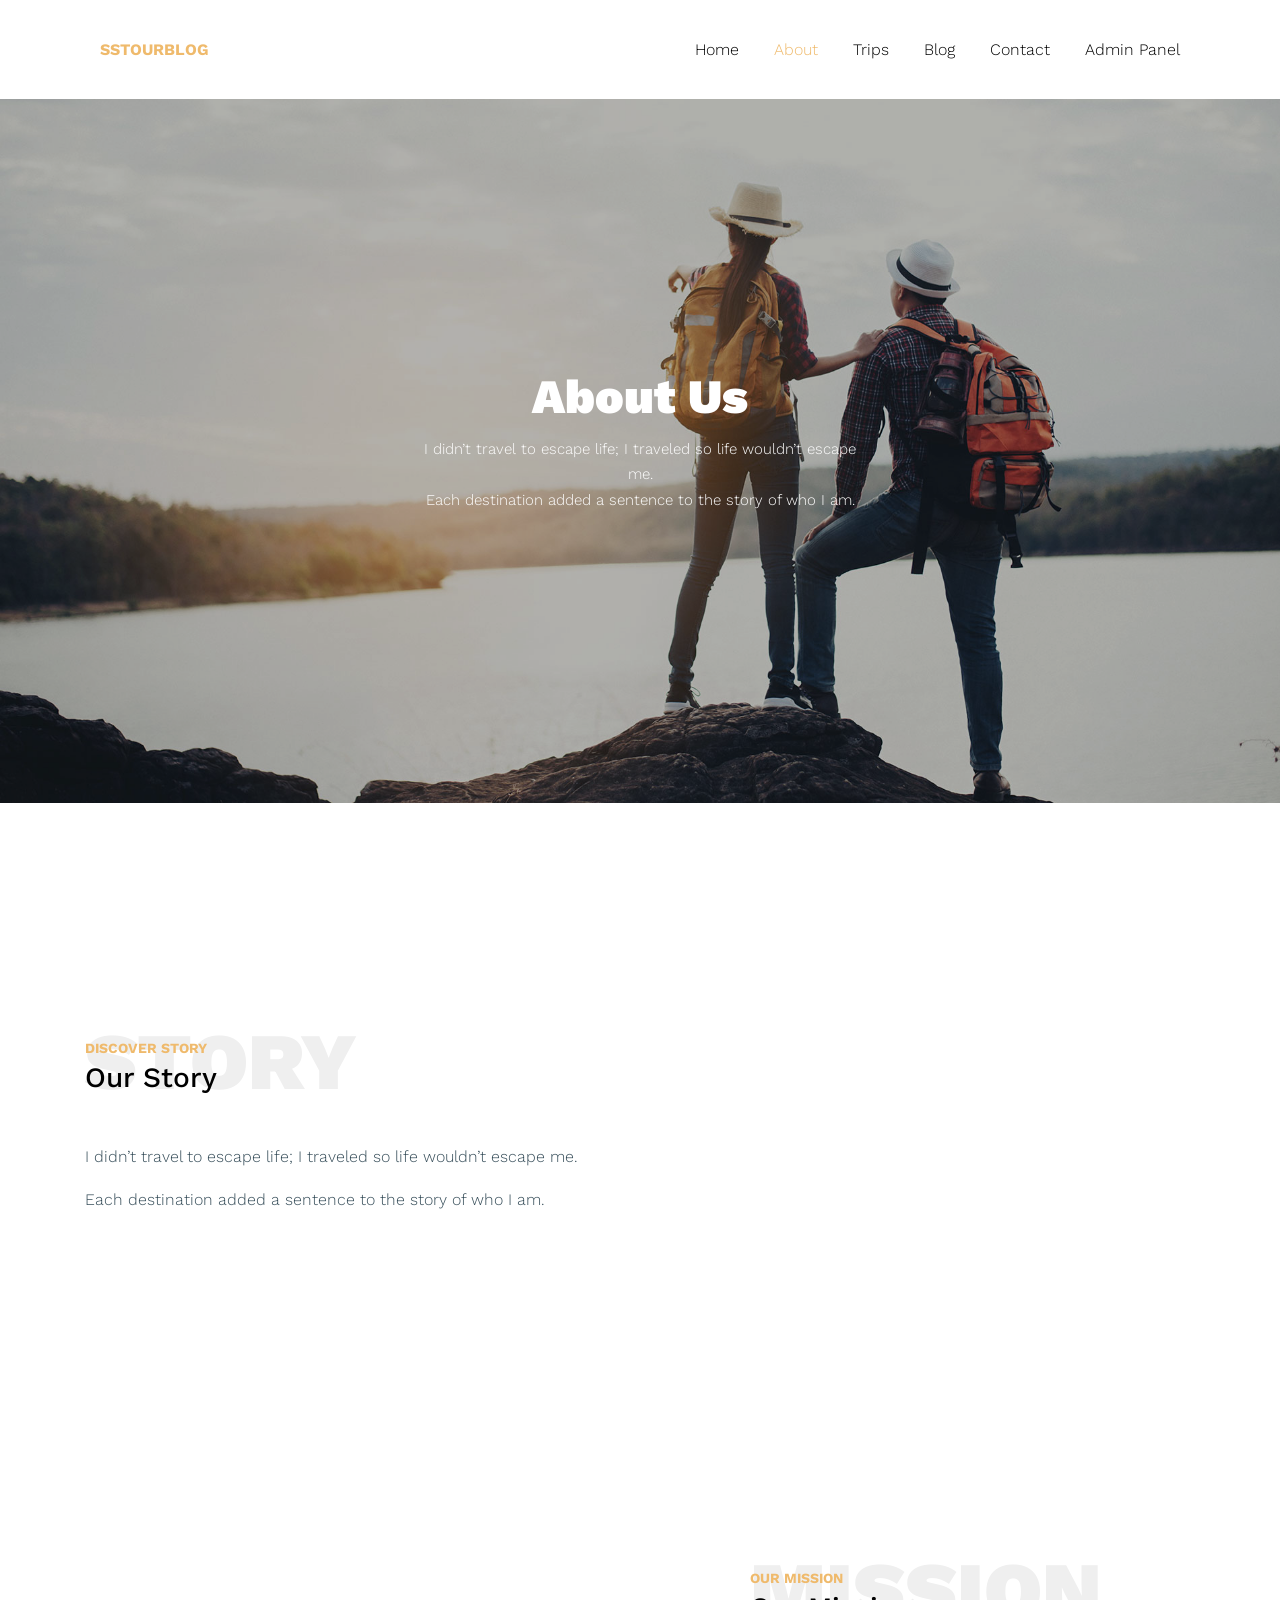
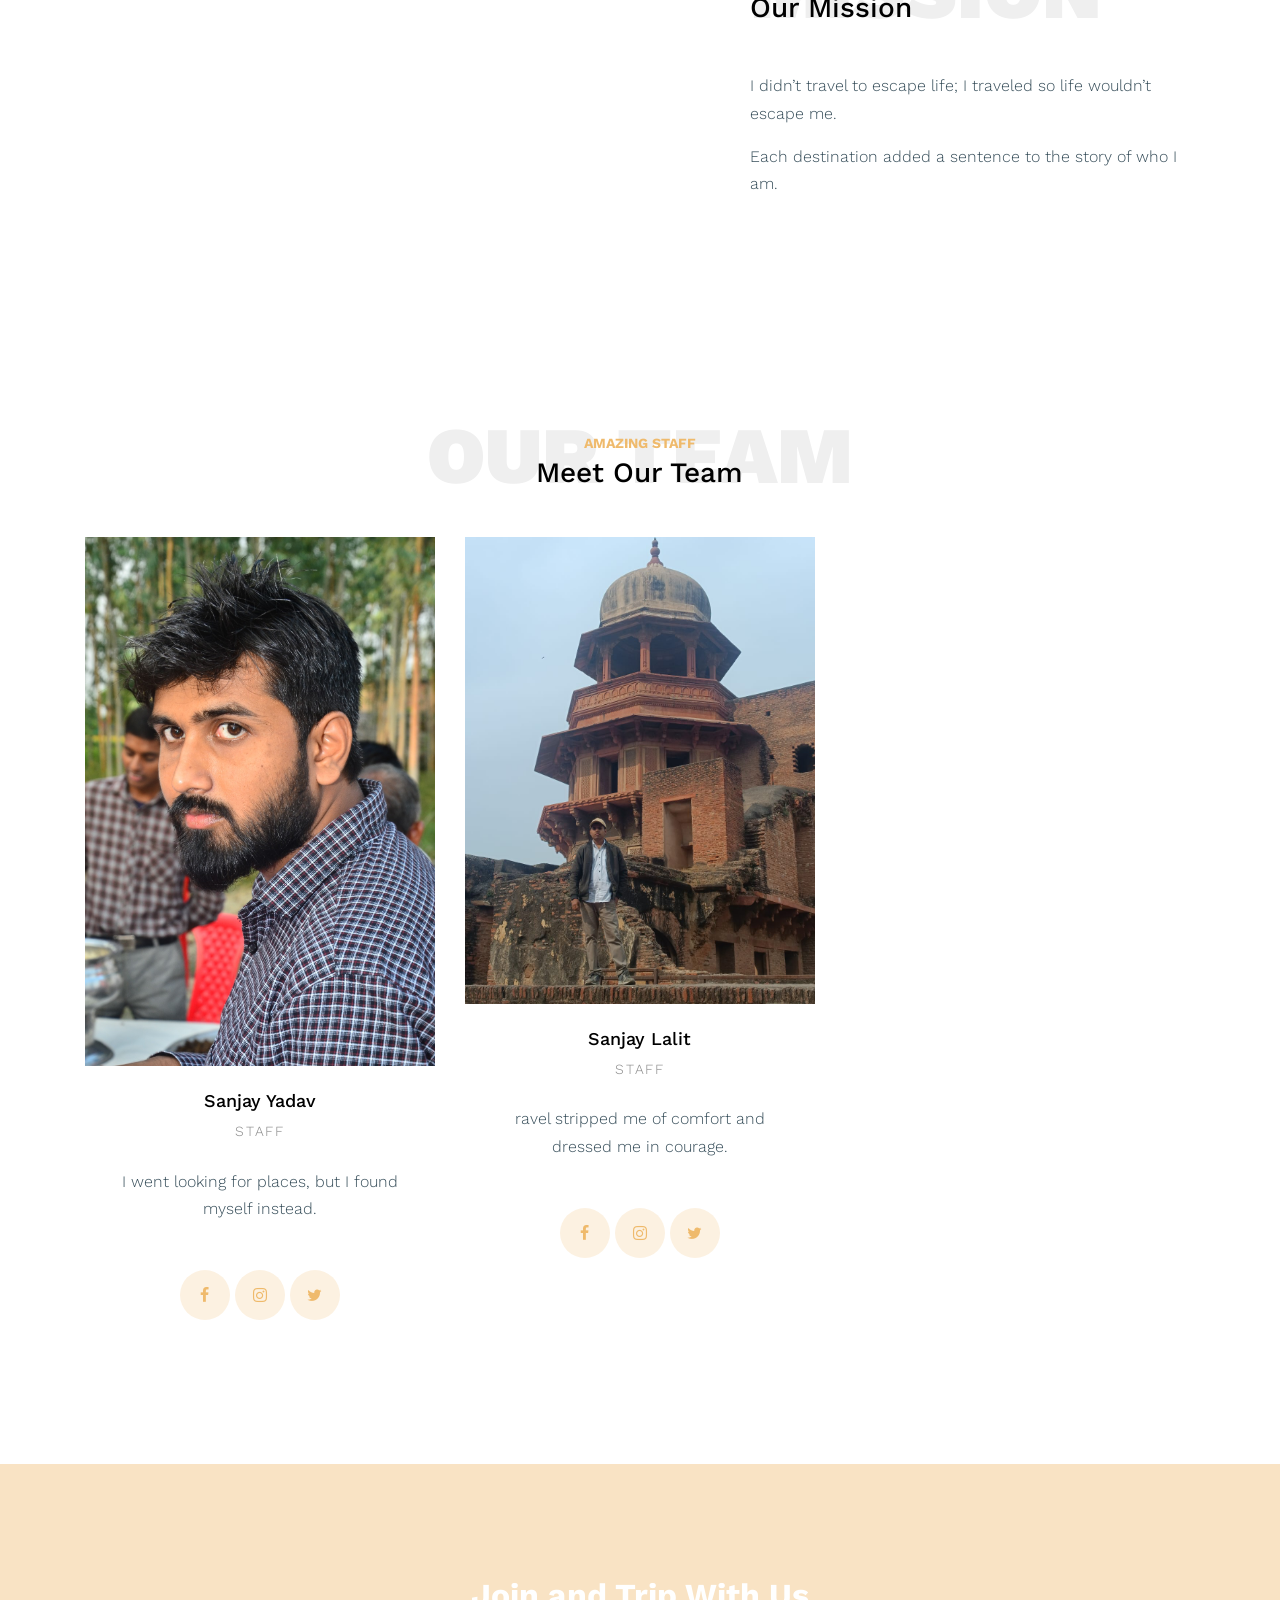
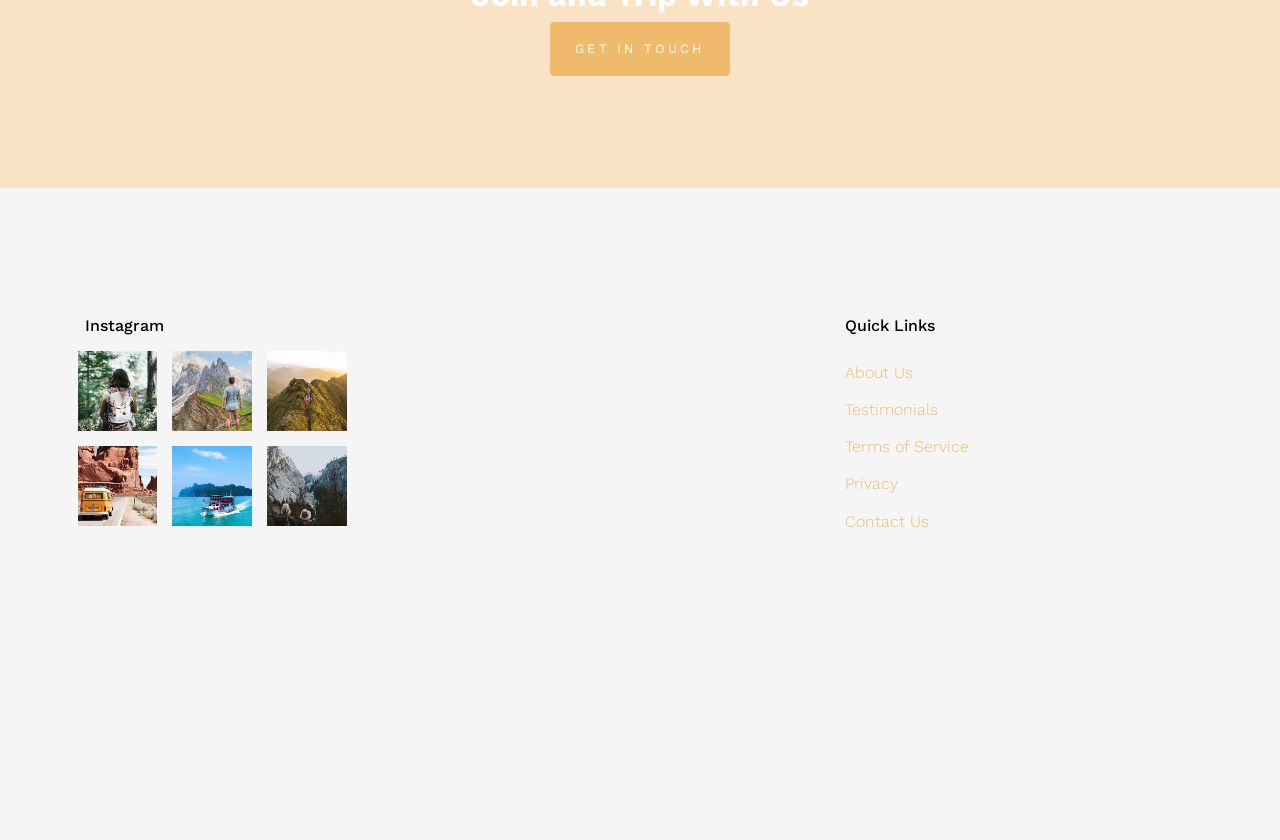
<file: about.html>
<!DOCTYPE html><html lang="en"><head><link rel="preconnect" href="https://fonts.googleapis.com">
<link rel="preconnect" href="https://fonts.gstatic.com" crossorigin="">
<link rel="dns-prefetch" href="https://cdnjs.cloudflare.com">
    <title>SSTOURSBLOG</title>
    <meta charset="utf-8">
    <meta name="viewport" content="width=device-width, initial-scale=1, shrink-to-fit=no">

    <link href="https://fonts.googleapis.com/css?family=Work+Sans:400,700,900&display=swap" rel="stylesheet" media="print" onload="this.media='all'">

    <link rel="stylesheet" href="css/style_1.css" fetchpriority="high">

    <link rel="stylesheet" href="css/bootstrap.min.css">
    <link rel="stylesheet" href="css/bootstrap-datepicker.css">
    <link rel="stylesheet" href="css/jquery.fancybox.min.css">
    <link rel="stylesheet" href="css/owl.carousel.min.css">
    <link rel="stylesheet" href="css/owl.theme.default.min.css">
    <link rel="stylesheet" href="css/flaticon.css">
    <link rel="stylesheet" href="css/aos.css">
    <meta name="google-site-verification" content="WyZFi3qrHuqWHG4BQJiKKfXSTGeh1BMZEpv6_i9qORI" />
    <link rel="stylesheet" href="css/style.css">

    <style>
      .site-menu-toggle .icon-menu {
    color: #222;   /* dark icon */
}

    </style>
  </head>

  <body data-spy="scroll" data-target=".site-navbar-target" data-offset="300">

    
    <div class="site-wrap" id="home-section">

      <div class="site-mobile-menu site-navbar-target">
        <div class="site-mobile-menu-header">
          <div class="site-mobile-menu-close mt-3">
            <span class="icon-close2 js-menu-toggle"></span>
          </div>
        </div>
        <div class="site-mobile-menu-body"></div>
      </div>



      <header class="site-navbar site-navbar-target" role="banner">

        <div class="container">
          <div class="row align-items-center position-relative">

            <div class="col-3 ">
              <div class="col-3 ">
              <div class="nav-left"><a href="index.html" class="font-weight-bold">
                  SSTOURBLOG
                </a></div>
            </div>

            </div>

            <div class="col-9  text-right">
              

               <span class="d-inline-block d-lg-none">
                <a href="#" class="site-menu-toggle js-menu-toggle py-5">
                  <span class="icon-menu h3"></span>
                </a>
              </span>

              

              <nav class="site-navigation text-right ml-auto d-none d-lg-block" role="navigation">
                <ul class="site-menu main-menu js-clone-nav ml-auto ">
                  <li><a href="index.html" class="nav-link">Home</a></li>
                  <li class="active"><a href="about.html" class="nav-link">About</a></li>
                  <li><a href="trips.html" class="nav-link">Trips</a></li>
                  <li><a href="blog.html" class="nav-link">Blog</a></li>
                  <li><a href="contact.html" class="nav-link">Contact</a></li>
                                    <li><a href="https://sunildkt1.pythonanywhere.com/static/login.html" class="nav-link">Admin Panel</a></li>

                </ul>
              </nav>
            </div>

            
          </div>
        </div>

      </header>

    <div class="ftco-blocks-cover-1">
      <div class="site-section-cover overlay" style="background-image: url('images/hero_1.jpg')">
        <div class="container">
          <div class="row align-items-center justify-content-center text-center">
            <div class="col-md-5" data-aos="fade-up">
              <h1 class="mb-3 text-white">About Us</h1>
              <p>I didn’t travel to escape life; I traveled so life wouldn’t escape me.<br>

              Each destination added a sentence to the story of who I am.</p>
              
            </div>
          </div>
        </div>
      </div>
    </div>


    <div class="site-section py-5">
      <div class="container">
        <div class="row align-items-center">
          <div class="col-md-6">
            <div class="heading-39101 mb-5">
              <span class="backdrop">Story</span>
              <span class="subtitle-39191">Discover Story</span>
              <h3>Our Story</h3>
            </div>
            <p>I didn’t travel to escape life; I traveled so life wouldn’t escape me.</p>
            <p>Each destination added a sentence to the story of who I am.
</p>
          </div>
          <div class="col-md-6" data-aos="fade-right">
            <img src="images/traveler.jpg" alt="Image" class="img-fluid" fetchpriority="high" decoding="sync">
          </div>
        </div>
      </div>
    </div>


    <div class="site-section py-5">
      <div class="container">
        <div class="row align-items-center">
          <div class="col-md-5 order-2 ml-auto">
            <div class="heading-39101 mb-5">
              <span class="backdrop">Mission</span>
              <span class="subtitle-39191">Our Mission</span>
              <h3>Our Mission</h3>
            </div>
            <p>I didn’t travel to escape life; I traveled so life wouldn’t escape me.</p>
            <p>Each destination added a sentence to the story of who I am.
</p>
          </div>
          <div class="col-md-6 order-1" data-aos="fade-left">
            <img src="images/hero_1.jpg" alt="Image" class="img-fluid" loading="lazy" decoding="async">
          </div>
        </div>
      </div>
    </div>

    
 <div class="site-section">

      <div class="container">
        <div class="row justify-content-center text-center">
          <div class="col-md-10">
            <div class="heading-39101 mb-5">
              <span class="backdrop text-center">Our Team</span>
              <span class="subtitle-39191">Amazing Staff</span>
              <h3>Meet Our Team</h3>
            </div>
          </div>
        </div>


        <div class="row">

          <div class="col-lg-4 col-md-6 mb-4">
            <div class="person-29191 text-center">
              <img src="images/person_1.jpg" alt="Image" class="img-fluid mb-4" loading="lazy" decoding="async">
              <div class="px-4">
                <h2 class="mb-2">Sanjay Yadav</h2>
                <p class="caption mb-4">Staff</p>
                <p>I went looking for places, but I found myself instead.</p>
                <div class="social_29128 mt-5">
                <a href="#"><span class="icon-facebook"></span></a>  
                <a href="#"><span class="icon-instagram"></span></a>  
                <a href="#"><span class="icon-twitter"></span></a>  
               </div>
              </div>
            </div>
          </div>

          <div class="col-lg-4 col-md-6 mb-4">
            <div class="person-29191 text-center">
              <img src="images/person_2.jpg" alt="Image" class="img-fluid mb-4" loading="lazy" decoding="async">
              <div class="px-4">
                <h2 class="mb-2">Sanjay Lalit</h2>
                <p class="caption mb-4">Staff</p>
                <p>ravel stripped me of comfort and dressed me in courage.</p>
                <div class="social_29128 mt-5">
                <a href="#"><span class="icon-facebook"></span></a>  
                <a href="#"><span class="icon-instagram"></span></a>  
                <a href="#"><span class="icon-twitter"></span></a>  
               </div>
              </div>
            </div>
          </div>

         
        </div>

      </div>
    </div>


    

    

    <div class="site-section bg-image overlay" style="background-image: url('images/hero_1.jpg')">
      <div class="container">
        <div class="row justify-content-center">
          <div class="col-md-7 text-center">
            <h2 class="font-weight-bold text-white">Join and Trip With Us</h2>
            <p class="mb-0"><a href="#" class="btn btn-primary text-white py-3 px-4">Get In Touch</a></p>
          </div>
        </div>
      </div>
    </div>

    <footer class="site-footer bg-light">
      <div class="container">
        <div class="row">
          <div class="col-lg-3">
            <h2 class="footer-heading mb-3">Instagram</h2>
            <div class="row">
              <div class="col-4 gal_col">
                <a href="#"><img src="images/insta_1.jpg" alt="Image" class="img-fluid" loading="lazy" decoding="async"></a>
              </div>
              <div class="col-4 gal_col">
                <a href="#"><img src="images/insta_2.jpg" alt="Image" class="img-fluid" loading="lazy" decoding="async"></a>
              </div>
              <div class="col-4 gal_col">
                <a href="#"><img src="images/insta_3.jpg" alt="Image" class="img-fluid" loading="lazy" decoding="async"></a>
              </div>
              <div class="col-4 gal_col">
                <a href="#"><img src="images/insta_4.jpg" alt="Image" class="img-fluid" loading="lazy" decoding="async"></a>
              </div>
              <div class="col-4 gal_col">
                <a href="#"><img src="images/insta_5.jpg" alt="Image" class="img-fluid" loading="lazy" decoding="async"></a>
              </div>
              <div class="col-4 gal_col">
                <a href="#"><img src="images/insta_6.jpg" alt="Image" class="img-fluid" loading="lazy" decoding="async"></a>
              </div>
            </div>
          </div>
          <div class="col-lg-8 ml-auto">
            <div class="row">
              <div class="col-lg-6 ml-auto">
                <h2 class="footer-heading mb-4">Quick Links</h2>
                <ul class="list-unstyled">
                  <li><a href="#">About Us</a></li>
                  <li><a href="#">Testimonials</a></li>
                  <li><a href="#">Terms of Service</a></li>
                  <li><a href="#">Privacy</a></li>
                  <li><a href="#">Contact Us</a></li>
                </ul>
              </div>
              
              
            </div>
          </div>
        </div>
        <div class="row pt-5 mt-5 text-center">
          <div class="col-md-12">
            <div class="border-top pt-5">
              <p>
            </p>
            </div>
          </div>

        </div>
      </div>
    </footer>

    </div>

    <script src="js/jquery-3.3.1.min.js"></script>
    <script src="js/jquery-migrate-3.0.0.js"></script>
    <script src="js/popper.min.js"></script>
    <script src="js/bootstrap.min.js"></script>
    <script src="js/owl.carousel.min.js"></script>
    <script src="js/jquery.sticky.js"></script>
    <script src="js/jquery.waypoints.min.js"></script>
    <script src="js/jquery.animateNumber.min.js"></script>
    <script src="js/jquery.fancybox.min.js"></script>
    <script src="js/jquery.stellar.min.js"></script>
    <script src="js/jquery.easing.1.3.js"></script>
    <script src="js/bootstrap-datepicker.min.js"></script>
    <script src="js/isotope.pkgd.min.js"></script>
    <script src="js/aos.js"></script>

    <script src="js/main.js"></script>

    <!-- Global site tag (gtag.js) - Google Analytics -->
<script async="" src="https://www.googletagmanager.com/gtag/js?id=UA-23581568-13"></script>
<script>
  window.dataLayer = window.dataLayer || [];
  function gtag(){dataLayer.push(arguments);}
  gtag('js', new Date());

  gtag('config', 'UA-23581568-13');
</script>





</body></html>
</file>
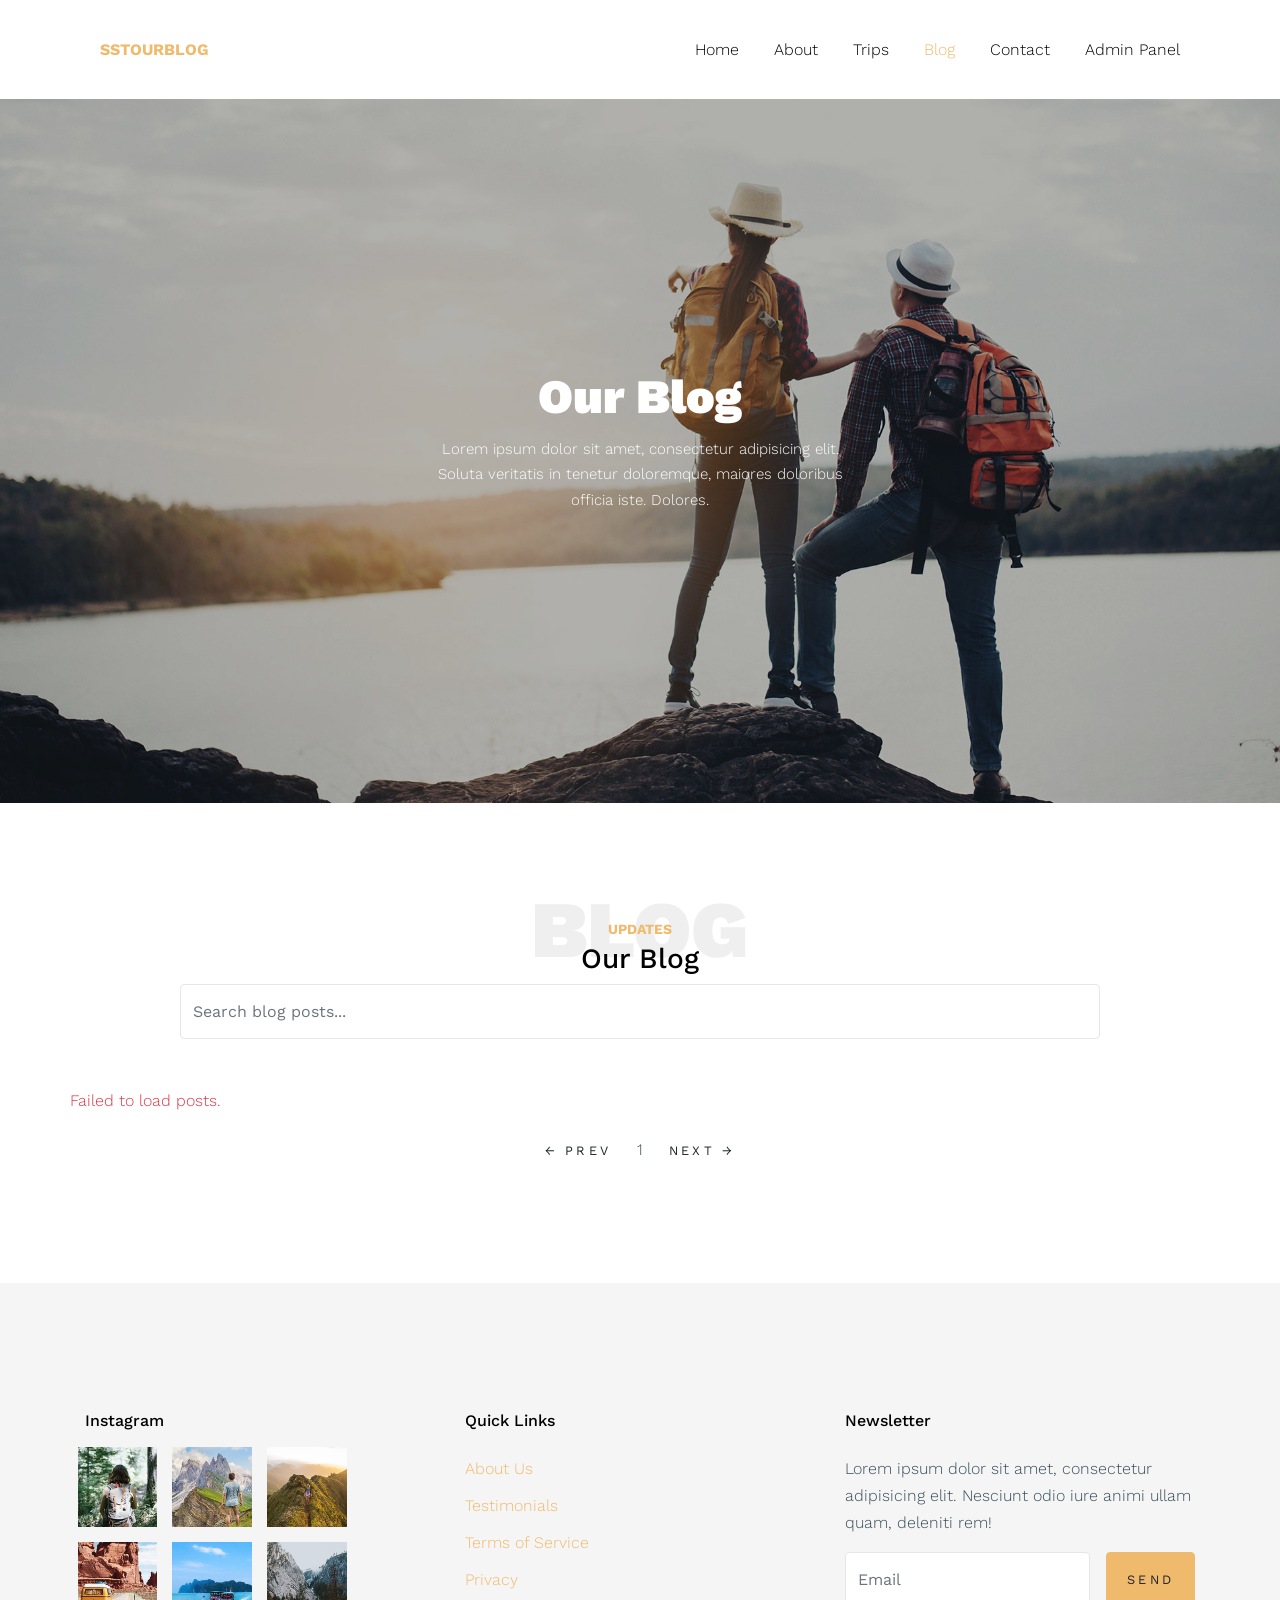
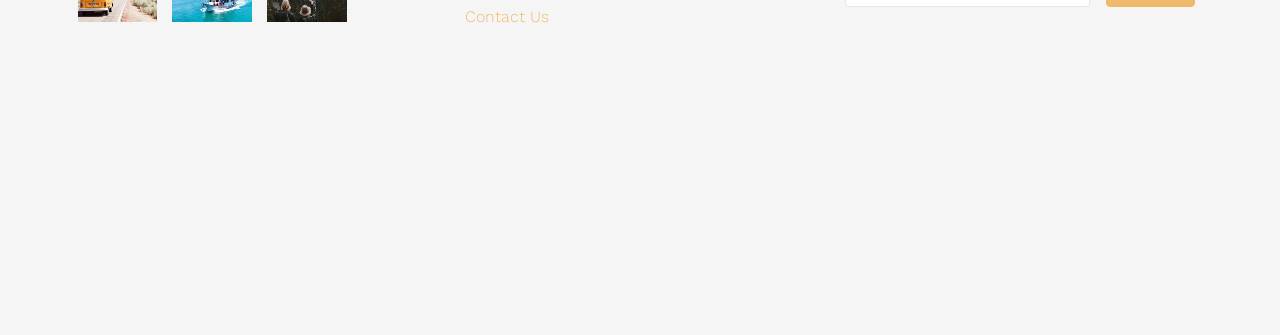
<file: blog.html>
<!DOCTYPE html><html lang="en"><head><link rel="preconnect" href="https://fonts.googleapis.com">
<link rel="preconnect" href="https://fonts.gstatic.com" crossorigin="">
<link rel="dns-prefetch" href="https://cdnjs.cloudflare.com">
    <title>SSTOURSBLOG</title>
    <meta charset="utf-8">
    <meta name="viewport" content="width=device-width, initial-scale=1, shrink-to-fit=no">

    <link href="https://fonts.googleapis.com/css?family=Work+Sans:400,700,900&display=swap" rel="stylesheet" media="print" onload="this.media='all'">

    <link rel="stylesheet" href="css/style_1.css" fetchpriority="high">

    <link rel="stylesheet" href="css/bootstrap.min.css">
    <link rel="stylesheet" href="css/bootstrap-datepicker.css">
    <link rel="stylesheet" href="css/jquery.fancybox.min.css">
    <link rel="stylesheet" href="css/owl.carousel.min.css">
    <link rel="stylesheet" href="css/owl.theme.default.min.css">
    <link rel="stylesheet" href="css/flaticon.css">
    <link rel="stylesheet" href="css/aos.css">
    <meta name="google-site-verification" content="WyZFi3qrHuqWHG4BQJiKKfXSTGeh1BMZEpv6_i9qORI" />
    <link rel="stylesheet" href="css/style.css">
    <style>
        .site-menu-toggle .icon-menu {
      color: #222;   /* dark icon */
  }

    </style>
  </head>

  <body data-spy="scroll" data-target=".site-navbar-target" data-offset="300">

    
    <div class="site-wrap" id="home-section">

      <div class="site-mobile-menu site-navbar-target">
        <div class="site-mobile-menu-header">
          <div class="site-mobile-menu-close mt-3">
            <span class="icon-close2 js-menu-toggle"></span>
          </div>
        </div>
        <div class="site-mobile-menu-body"></div>
      </div>



      <header class="site-navbar site-navbar-target" role="banner">

        <div class="container">
          <div class="row align-items-center position-relative">

            <div class="col-3 ">
              <div class="col-3 ">
              <div class="nav-left"><a href="index.html" class="font-weight-bold">
                  SSTOURBLOG
                </a></div>
            </div>

            </div>

            <div class="col-9  text-right">
              

           <span class="d-inline-block d-lg-none">
                <a href="#" class="site-menu-toggle js-menu-toggle py-5">
                  <span class="icon-menu h3"></span>
                </a>
              </span>


              

              <nav class="site-navigation text-right ml-auto d-none d-lg-block" role="navigation">
                <ul class="site-menu main-menu js-clone-nav ml-auto ">
                  <li><a href="index.html" class="nav-link">Home</a></li>
                  <li><a href="about.html" class="nav-link">About</a></li>
                  <li><a href="trips.html" class="nav-link">Trips</a></li>
                  <li class="active"><a href="blog.html" class="nav-link">Blog</a></li>
                  <li><a href="contact.html" class="nav-link">Contact</a></li>
                                    <li><a href="https://sunildkt1.pythonanywhere.com/static/login.html" class="nav-link">Admin Panel</a></li>

                </ul>
              </nav>
            </div>

            
          </div>
        </div>

      </header>

    <div class="ftco-blocks-cover-1">
      <div class="site-section-cover overlay" style="background-image: url('images/hero_1.jpg')">
        <div class="container">
          <div class="row align-items-center justify-content-center text-center">
            <div class="col-md-5" data-aos="fade-up">
              <h1 class="mb-3 text-white">Our Blog</h1>
              <p>Lorem ipsum dolor sit amet, consectetur adipisicing elit. Soluta veritatis in tenetur doloremque, maiores doloribus officia iste. Dolores.</p>
              
            </div>
          </div>
        </div>
      </div>
    </div>


<div class="site-section">
  <div class="container">

    <div class="row justify-content-center text-center">
      <div class="col-md-10">
        <div class="heading-39101 mb-5">
          <span class="backdrop text-center">Blog</span>
          <span class="subtitle-39191">Updates</span>
          <h3>Our Blog</h3>

          <div class="mt-4">
            <input
              type="text"
              id="searchInput"
              class="form-control"
              placeholder="Search blog posts..."
            >
          </div>
        </div>
      </div>
    </div>

    <div class="row" id="blogContainer">
      
       <div id="blogLoader" class="col-12 text-center py-5">
    <div class="spinner"></div>
    <p class="mt-3">Loading blog posts...</p>
  </div>

    </div>

    <div class="text-center mt-4">
      <button class="btn btn-outline-primary me-2" id="prevBtn">← Prev</button>
      <span id="pageNumber">1</span>
      <button class="btn btn-outline-primary ms-2" id="nextBtn">Next →</button>
    </div>

  </div>
</div>

    <footer class="site-footer bg-light">
      <div class="container">
        <div class="row">
          <div class="col-lg-3">
            <h2 class="footer-heading mb-3">Instagram</h2>
            <div class="row">
              <div class="col-4 gal_col">
                <a href="#"><img src="images/insta_1.jpg" alt="Image" class="img-fluid" loading="lazy" decoding="async"></a>
              </div>
              <div class="col-4 gal_col">
                <a href="#"><img src="images/insta_2.jpg" alt="Image" class="img-fluid" loading="lazy" decoding="async"></a>
              </div>
              <div class="col-4 gal_col">
                <a href="#"><img src="images/insta_3.jpg" alt="Image" class="img-fluid" loading="lazy" decoding="async"></a>
              </div>
              <div class="col-4 gal_col">
                <a href="#"><img src="images/insta_4.jpg" alt="Image" class="img-fluid" loading="lazy" decoding="async"></a>
              </div>
              <div class="col-4 gal_col">
                <a href="#"><img src="images/insta_5.jpg" alt="Image" class="img-fluid" loading="lazy" decoding="async"></a>
              </div>
              <div class="col-4 gal_col">
                <a href="#"><img src="images/insta_6.jpg" alt="Image" class="img-fluid" loading="lazy" decoding="async"></a>
              </div>
            </div>
          </div>
          <div class="col-lg-8 ml-auto">
            <div class="row">
              <div class="col-lg-6 ml-auto">
                <h2 class="footer-heading mb-4">Quick Links</h2>
                <ul class="list-unstyled">
                  <li><a href="#">About Us</a></li>
                  <li><a href="#">Testimonials</a></li>
                  <li><a href="#">Terms of Service</a></li>
                  <li><a href="#">Privacy</a></li>
                  <li><a href="#">Contact Us</a></li>
                </ul>
              </div>
              <div class="col-lg-6">
                <h2 class="footer-heading mb-4">Newsletter</h2>
                <p>Lorem ipsum dolor sit amet, consectetur adipisicing elit. Nesciunt odio iure animi ullam quam, deleniti rem!</p>
                <form action="#" class="d-flex">
                  <input type="text" class="form-control mr-3" placeholder="Email">
                  <input type="submit" value="Send" class="btn btn-primary">
                </form>
              </div>
              
            </div>
          </div>
        </div>
        <div class="row pt-5 mt-5 text-center">
          <div class="col-md-12">
            <div class="border-top pt-5">
              <p>
            </p>
            </div>
          </div>

        </div>
      </div>
    </footer>

    </div>

    <script src="js/jquery-3.3.1.min.js"></script>
    <script src="js/jquery-migrate-3.0.0.js"></script>
    <script src="js/popper.min.js"></script>
    <script src="js/bootstrap.min.js"></script>
    <script src="js/owl.carousel.min.js"></script>
    <script src="js/jquery.sticky.js"></script>
    <script src="js/jquery.waypoints.min.js"></script>
    <script src="js/jquery.animateNumber.min.js"></script>
    <script src="js/jquery.fancybox.min.js"></script>
    <script src="js/jquery.stellar.min.js"></script>
    <script src="js/jquery.easing.1.3.js"></script>
    <script src="js/bootstrap-datepicker.min.js"></script>
    <script src="js/isotope.pkgd.min.js"></script>
    <script src="js/aos.js"></script>

    <script src="js/main.js"></script>

    <!-- Global site tag (gtag.js) - Google Analytics -->
<script async="" src="https://www.googletagmanager.com/gtag/js?id=UA-23581568-13"></script>
<script>
  window.dataLayer = window.dataLayer || [];
  function gtag(){dataLayer.push(arguments);}
  gtag('js', new Date());

  gtag('config', 'UA-23581568-13');
</script>
<script>
let allPosts = [];
let filteredPosts = [];
let currentPage = 1;
const perPage = 6;

const loader = document.getElementById("blogLoader");
const container = document.getElementById("blogContainer");

function showLoader() {
    loader.style.display = "block";
}

function hideLoader() {
    loader.style.display = "none";
}

async function loadPosts() {
    showLoader();

    try {
        const res = await fetch("https://sunildkt1.pythonanywhere.com/api/posts");
        allPosts = await res.json();
        filteredPosts = allPosts;
        currentPage = 1;
        renderPage();
    } catch (err) {
        container.innerHTML = `<p class="text-center w-100 text-danger">Failed to load posts.</p>`;
        console.error(err);
    } finally {
        hideLoader(); // ✅ loader hides correctly now
    }
}

function renderPage() {
    container.innerHTML = "";

    let start = (currentPage - 1) * perPage;
    let end = start + perPage;
    let pagePosts = filteredPosts.slice(start, end);

    if (pagePosts.length === 0) {
        container.innerHTML = `<p class="text-center w-100">No posts found.</p>`;
        return;
    }

    pagePosts.forEach(post => {
        container.innerHTML += `
        <div class="col-lg-4 col-md-6 mb-4">
          <div class="post-entry-1 h-100">
            <a href="post.html?id=${post.id}">
              <img src="${post.thumbnail}" class="img-fluid" loading="lazy">
            </a>
            <div class="post-entry-1-contents">
              <h2><a href="post.html?id=${post.id}">${post.title}</a></h2>
              <span class="meta d-inline-block mb-3">
                ${post.datetime}
                <span class="mx-2">by</span> Admin
              </span>
              <p>${post.description.substring(0, 100)}...</p>
            </div>
          </div>
        </div>
        `;
    });

    updatePagination();
}

function updatePagination() {
    const totalPages = Math.ceil(filteredPosts.length / perPage);
    document.getElementById("pageNumber").innerText = currentPage;
    document.getElementById("prevBtn").disabled = currentPage === 1;
    document.getElementById("nextBtn").disabled = currentPage === totalPages;
}

document.getElementById("prevBtn").onclick = () => {
    currentPage--;
    renderPage();
};

document.getElementById("nextBtn").onclick = () => {
    currentPage++;
    renderPage();
};

document.getElementById("searchInput").addEventListener("input", function () {
    const keyword = this.value.toLowerCase();
    filteredPosts = allPosts.filter(p =>
        p.title.toLowerCase().includes(keyword)
    );
    currentPage = 1;
    renderPage();
});

// INIT
loadPosts();

</script>


</body></html>
</file>
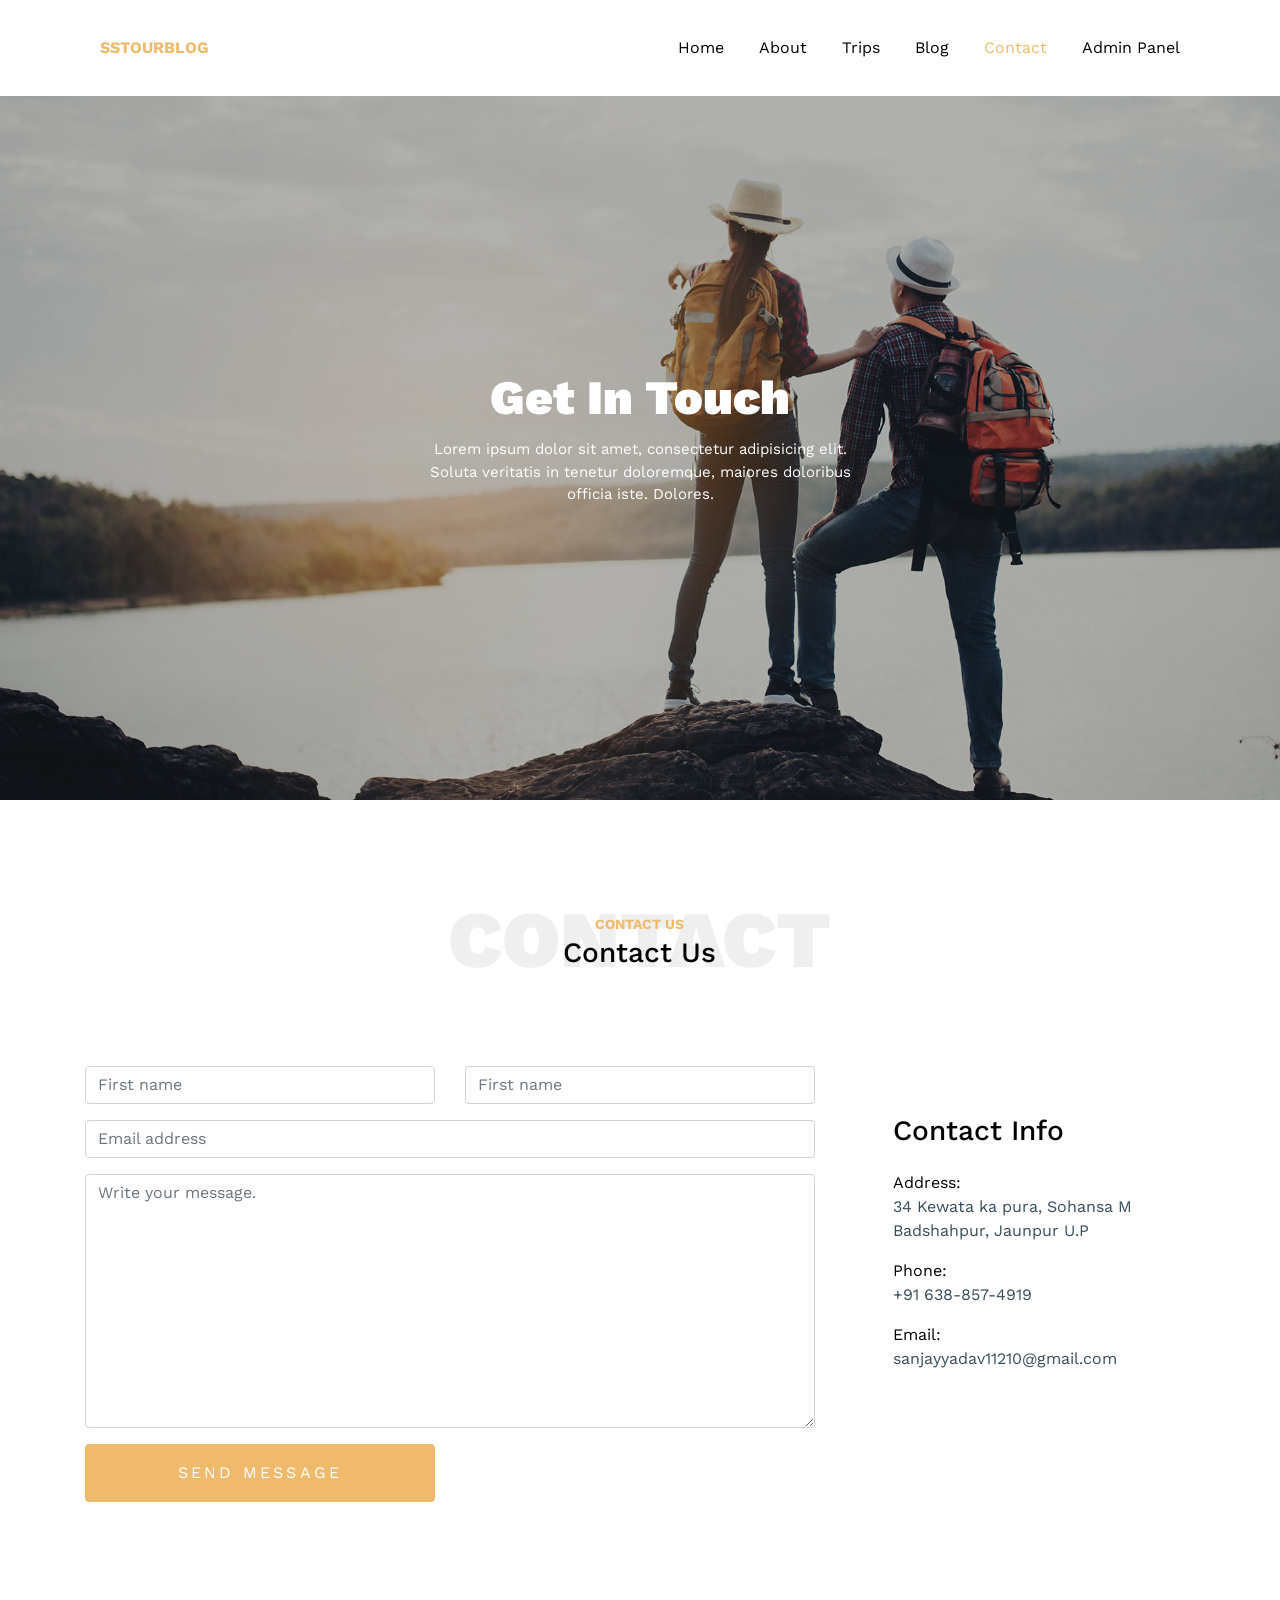
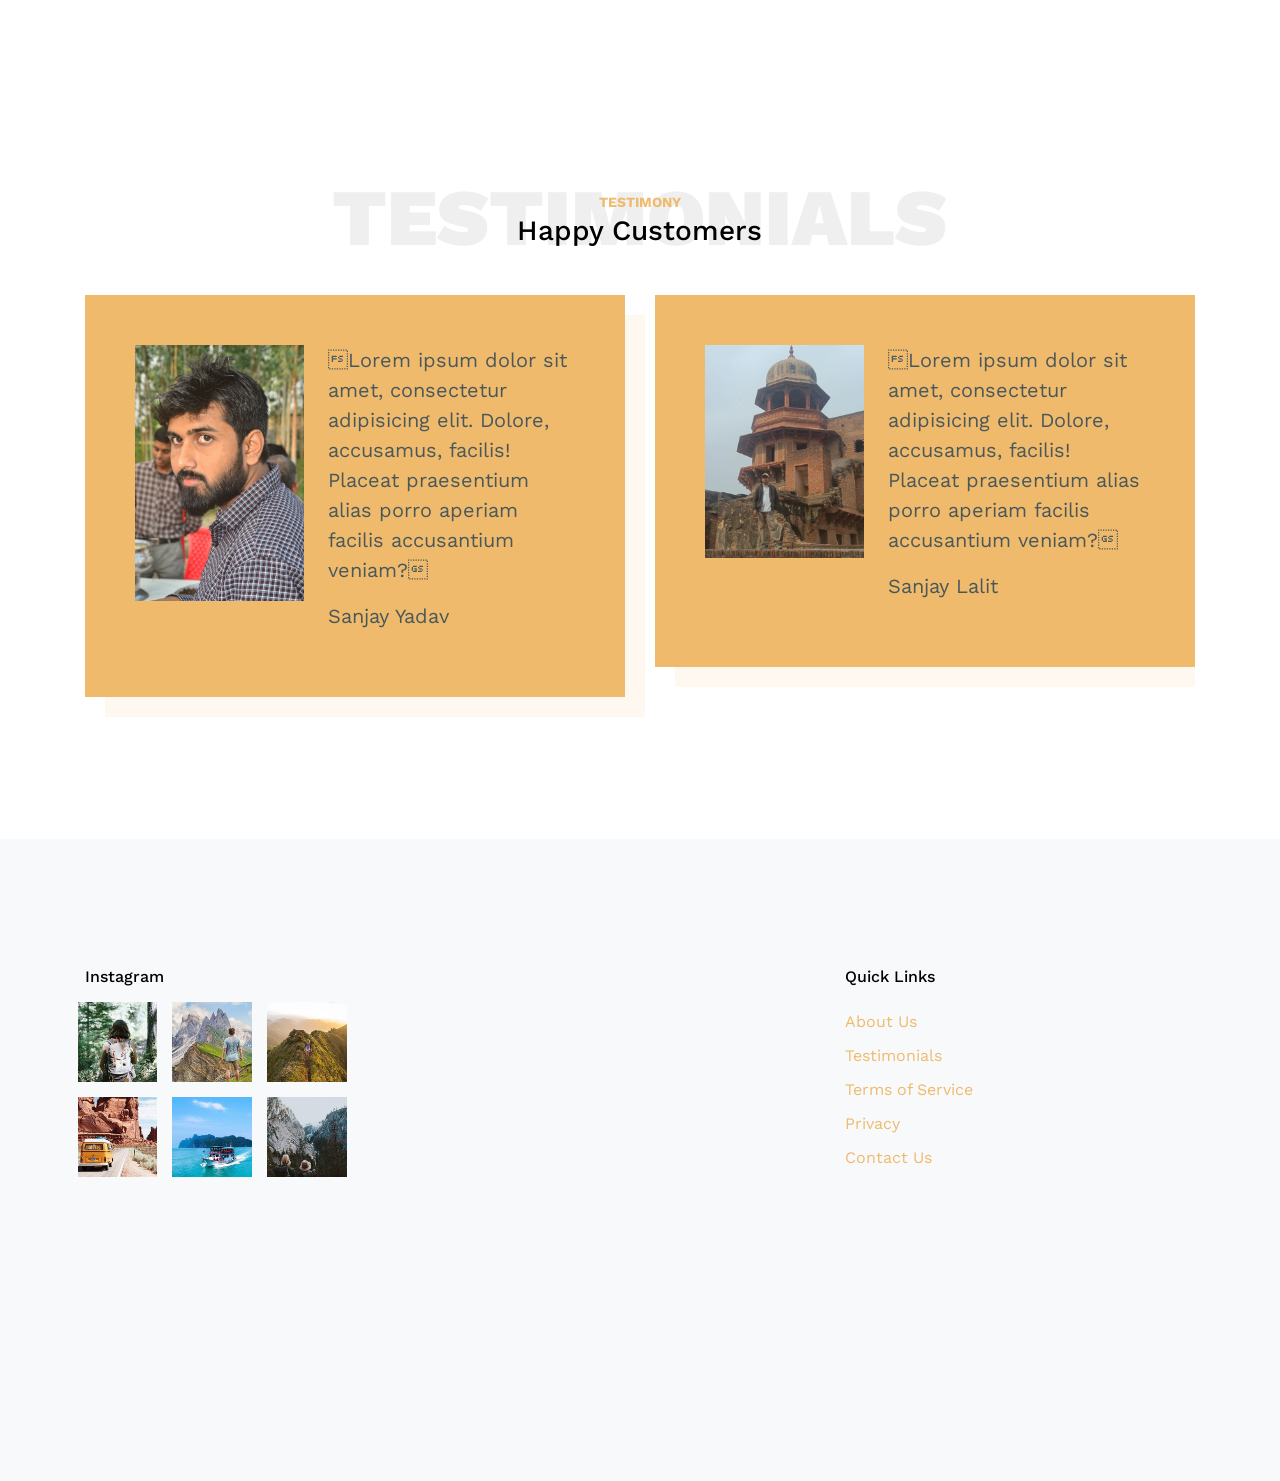
<file: contact.html>
<!DOCTYPE html><html lang="en"><head><link rel="preconnect" href="https://fonts.googleapis.com">
<link rel="preconnect" href="https://fonts.gstatic.com" crossorigin="">
<link rel="dns-prefetch" href="https://cdnjs.cloudflare.com">
    <title>SSTOURSBLOG</title>
    <meta charset="utf-8">
    <meta name="viewport" content="width=device-width, initial-scale=1, shrink-to-fit=no">

    <link href="https://fonts.googleapis.com/css?family=Work+Sans:400,700,900&display=swap" rel="stylesheet" media="print" onload="this.media='all'">

    <link rel="stylesheet" href="css/style.css" fetchpriority="high">

    <link rel="stylesheet" href="css/bootstrap.min.css">
    <link rel="stylesheet" href="css/bootstrap-datepicker.css">
    <link rel="stylesheet" href="css/jquery.fancybox.min.css">
    <link rel="stylesheet" href="css/owl.carousel.min.css">
    <link rel="stylesheet" href="css/owl.theme.default.min.css">
    <link rel="stylesheet" href="css/flaticon.css">
    <link rel="stylesheet" href="css/aos.css">
    <meta name="google-site-verification" content="WyZFi3qrHuqWHG4BQJiKKfXSTGeh1BMZEpv6_i9qORI" />
  <style>
        .site-menu-toggle .icon-menu {
      color: #222;   /* dark icon */
  }

    </style>
        <link rel="stylesheet" href="css/style_1.css">

  </head>

  <body data-spy="scroll" data-target=".site-navbar-target" data-offset="300">

    
    <div class="site-wrap" id="home-section">

      <div class="site-mobile-menu site-navbar-target">
        <div class="site-mobile-menu-header">
          <div class="site-mobile-menu-close mt-3">
            <span class="icon-close2 js-menu-toggle"></span>
          </div>
        </div>
        <div class="site-mobile-menu-body"></div>
      </div>



      <header class="site-navbar site-navbar-target" role="banner">

        <div class="container">
          <div class="row align-items-center position-relative">

            <div class="col-3 ">
              <div class="col-3 ">
              <div class="nav-left"><a href="index.html" class="font-weight-bold">
                  SSTOURBLOG
                </a></div>
            </div>

            </div>

            <div class="col-9  text-right">
              

            <span class="d-inline-block d-lg-none">
                            <a href="#" class="site-menu-toggle js-menu-toggle py-5">
                              <span class="icon-menu h3"></span>
                            </a>
                          </span>
                          

              <nav class="site-navigation text-right ml-auto d-none d-lg-block" role="navigation">
                <ul class="site-menu main-menu js-clone-nav ml-auto ">
                  <li><a href="index.html" class="nav-link">Home</a></li>
                  <li><a href="about.html" class="nav-link">About</a></li>
                  <li><a href="trips.html" class="nav-link">Trips</a></li>
                  <li><a href="blog.html" class="nav-link">Blog</a></li>
                  <li class="active"><a href="contact.html" class="nav-link">Contact</a></li>
                  <li><a href="https://sunildkt1.pythonanywhere.com/static/login.html" class="nav-link">Admin Panel</a></li>

                </ul>
              </nav>
            </div>

            
          </div>
        </div>

      </header>

    <div class="ftco-blocks-cover-1">
      <div class="site-section-cover overlay" style="background-image: url('images/hero_1.jpg')">
        <div class="container">
          <div class="row align-items-center justify-content-center text-center">
            <div class="col-md-5" data-aos="fade-up">
              <h1 class="mb-3 text-white">Get In Touch</h1>
              <p>Lorem ipsum dolor sit amet, consectetur adipisicing elit. Soluta veritatis in tenetur doloremque, maiores doloribus officia iste. Dolores.</p>
              
            </div>
          </div>
        </div>
      </div>
    </div>


    <div class="site-section">
      <div class="container">

        <div class="row justify-content-center text-center mb-5">
          <div class="col-md-10">
            <div class="heading-39101 mb-5">
              <span class="backdrop text-center">Contact</span>
              <span class="subtitle-39191">Contact Us</span>
              <h3>Contact Us</h3>
            </div>
          </div>
        </div>
       
        <div class="row">
          <div class="col-lg-8 mb-5">
            <form action="#" method="post">
              <div class="form-group row">
                <div class="col-md-6 mb-4 mb-lg-0">
                  <input type="text" class="form-control" placeholder="First name">
                </div>
                <div class="col-md-6">
                  <input type="text" class="form-control" placeholder="First name">
                </div>
              </div>

              <div class="form-group row">
                <div class="col-md-12">
                  <input type="text" class="form-control" placeholder="Email address">
                </div>
              </div>

              <div class="form-group row">
                <div class="col-md-12">
                  <textarea name="" id="" class="form-control" placeholder="Write your message." cols="30" rows="10"></textarea>
                </div>
              </div>
              <div class="form-group row">
                <div class="col-md-6 mr-auto">
                  <input type="submit" class="btn btn-block btn-primary text-white py-3 px-5" value="Send Message">
                </div>
              </div>
            </form>
          </div>
          <div class="col-lg-4 ml-auto">
            <div class="bg-white p-3 p-md-5">
              <h3 class="text-black mb-4">Contact Info</h3>
              <ul class="list-unstyled footer-link">
                <li class="d-block mb-3">
                  <span class="d-block text-black">Address:</span>
                  <span>34 Kewata ka pura, Sohansa M Badshahpur, Jaunpur U.P</span></li>
                <li class="d-block mb-3"><span class="d-block text-black">Phone:</span><span>+91 638-857-4919</span></li>
                <li class="d-block mb-3"><span class="d-block text-black">Email:</span><span>sanjayyadav11210@gmail.com</span></li>
              </ul>
            </div>
          </div>
        </div>
        
      </div>
    </div> <!-- END .site-section -->

    <div class="site-section">

      <div class="container">

        <div class="row justify-content-center text-center">
          <div class="col-md-10">
            <div class="heading-39101 mb-5">
              <span class="backdrop text-center">Testimonials</span>
              <span class="subtitle-39191">Testimony</span>
              <h3>Happy Customers</h3>
            </div>
          </div>
        </div>

        <div class="owl-carousel slide-one-item">
          <div class="row">
            <div class="col-md-6">

              <div class="testimonial-39191 d-flex">
                <div class="mr-4">
                  <img src="images/person_1.jpg" alt="Image" class="img-fluid" fetchpriority="high" decoding="sync">
                </div>
                <div>
                <blockquote>Lorem ipsum dolor sit amet, consectetur adipisicing elit. Dolore, accusamus, facilis! Placeat praesentium alias porro aperiam facilis accusantium veniam?</blockquote>
                <p>Sanjay Yadav</p>
                </div>
              </div>    
              
            </div>

            <div class="col-md-6">

              <div class="testimonial-39191 d-flex">
                <div class="mr-4">
                  <img src="images/person_2.jpg" alt="Image" class="img-fluid" loading="lazy" decoding="async">
                </div>
                <div>
                <blockquote>Lorem ipsum dolor sit amet, consectetur adipisicing elit. Dolore, accusamus, facilis! Placeat praesentium alias porro aperiam facilis accusantium veniam?</blockquote>
                <p>Sanjay Lalit</p>
                </div>
              </div>    
              
            </div>
          </div>

          

        </div>

      </div>
    </div>

    <footer class="site-footer bg-light">
      <div class="container">
        <div class="row">
          <div class="col-lg-3">
            <h2 class="footer-heading mb-3">Instagram</h2>
            <div class="row">
              <div class="col-4 gal_col">
                <a href="#"><img src="images/insta_1.jpg" alt="Image" class="img-fluid" loading="lazy" decoding="async"></a>
              </div>
              <div class="col-4 gal_col">
                <a href="#"><img src="images/insta_2.jpg" alt="Image" class="img-fluid" loading="lazy" decoding="async"></a>
              </div>
              <div class="col-4 gal_col">
                <a href="#"><img src="images/insta_3.jpg" alt="Image" class="img-fluid" loading="lazy" decoding="async"></a>
              </div>
              <div class="col-4 gal_col">
                <a href="#"><img src="images/insta_4.jpg" alt="Image" class="img-fluid" loading="lazy" decoding="async"></a>
              </div>
              <div class="col-4 gal_col">
                <a href="#"><img src="images/insta_5.jpg" alt="Image" class="img-fluid" loading="lazy" decoding="async"></a>
              </div>
              <div class="col-4 gal_col">
                <a href="#"><img src="images/insta_6.jpg" alt="Image" class="img-fluid" loading="lazy" decoding="async"></a>
              </div>
            </div>
          </div>
          <div class="col-lg-8 ml-auto">
            <div class="row">
              <div class="col-lg-6 ml-auto">
                <h2 class="footer-heading mb-4">Quick Links</h2>
                <ul class="list-unstyled">
                  <li><a href="#">About Us</a></li>
                  <li><a href="#">Testimonials</a></li>
                  <li><a href="#">Terms of Service</a></li>
                  <li><a href="#">Privacy</a></li>
                  <li><a href="#">Contact Us</a></li>
                </ul>
              </div>
              
              
            </div>
          </div>
        </div>
        <div class="row pt-5 mt-5 text-center">
          <div class="col-md-12">
            <div class="border-top pt-5">
              <p>
               
                          </p>
            </div>
          </div>

        </div>
      </div>
    </footer>

    </div>

    <script src="js/jquery-3.3.1.min.js"></script>
    <script src="js/jquery-migrate-3.0.0.js"></script>
    <script src="js/popper.min.js"></script>
    <script src="js/bootstrap.min.js"></script>
    <script src="js/owl.carousel.min.js"></script>
    <script src="js/jquery.sticky.js"></script>
    <script src="js/jquery.waypoints.min.js"></script>
    <script src="js/jquery.animateNumber.min.js"></script>
    <script src="js/jquery.fancybox.min.js"></script>
    <script src="js/jquery.stellar.min.js"></script>
    <script src="js/jquery.easing.1.3.js"></script>
    <script src="js/bootstrap-datepicker.min.js"></script>
    <script src="js/isotope.pkgd.min.js"></script>
    <script src="js/aos.js"></script>

    <script src="js/main.js"></script>

    <!-- Global site tag (gtag.js) - Google Analytics -->
<script async="" src="https://www.googletagmanager.com/gtag/js?id=UA-23581568-13"></script>
<script>
  window.dataLayer = window.dataLayer || [];
  function gtag(){dataLayer.push(arguments);}
  gtag('js', new Date());

  gtag('config', 'UA-23581568-13');
</script>





</body></html>
</file>
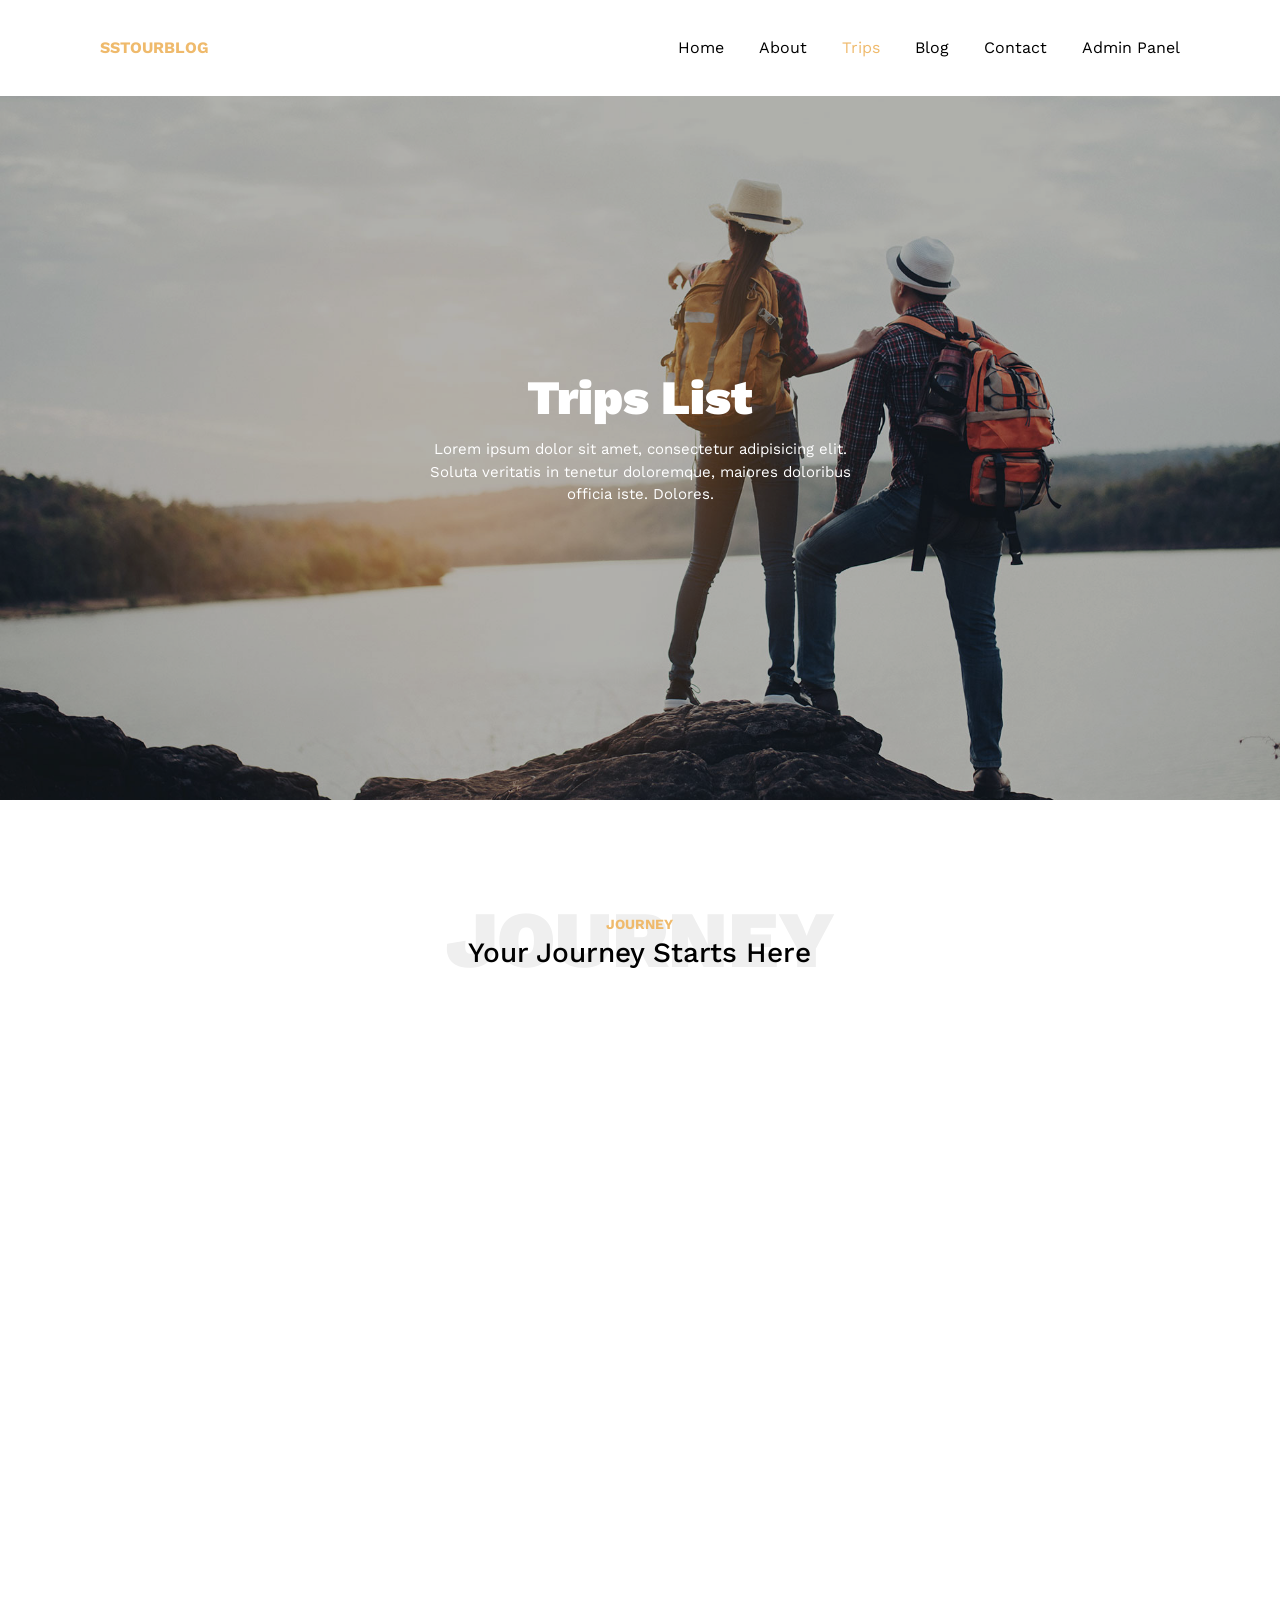
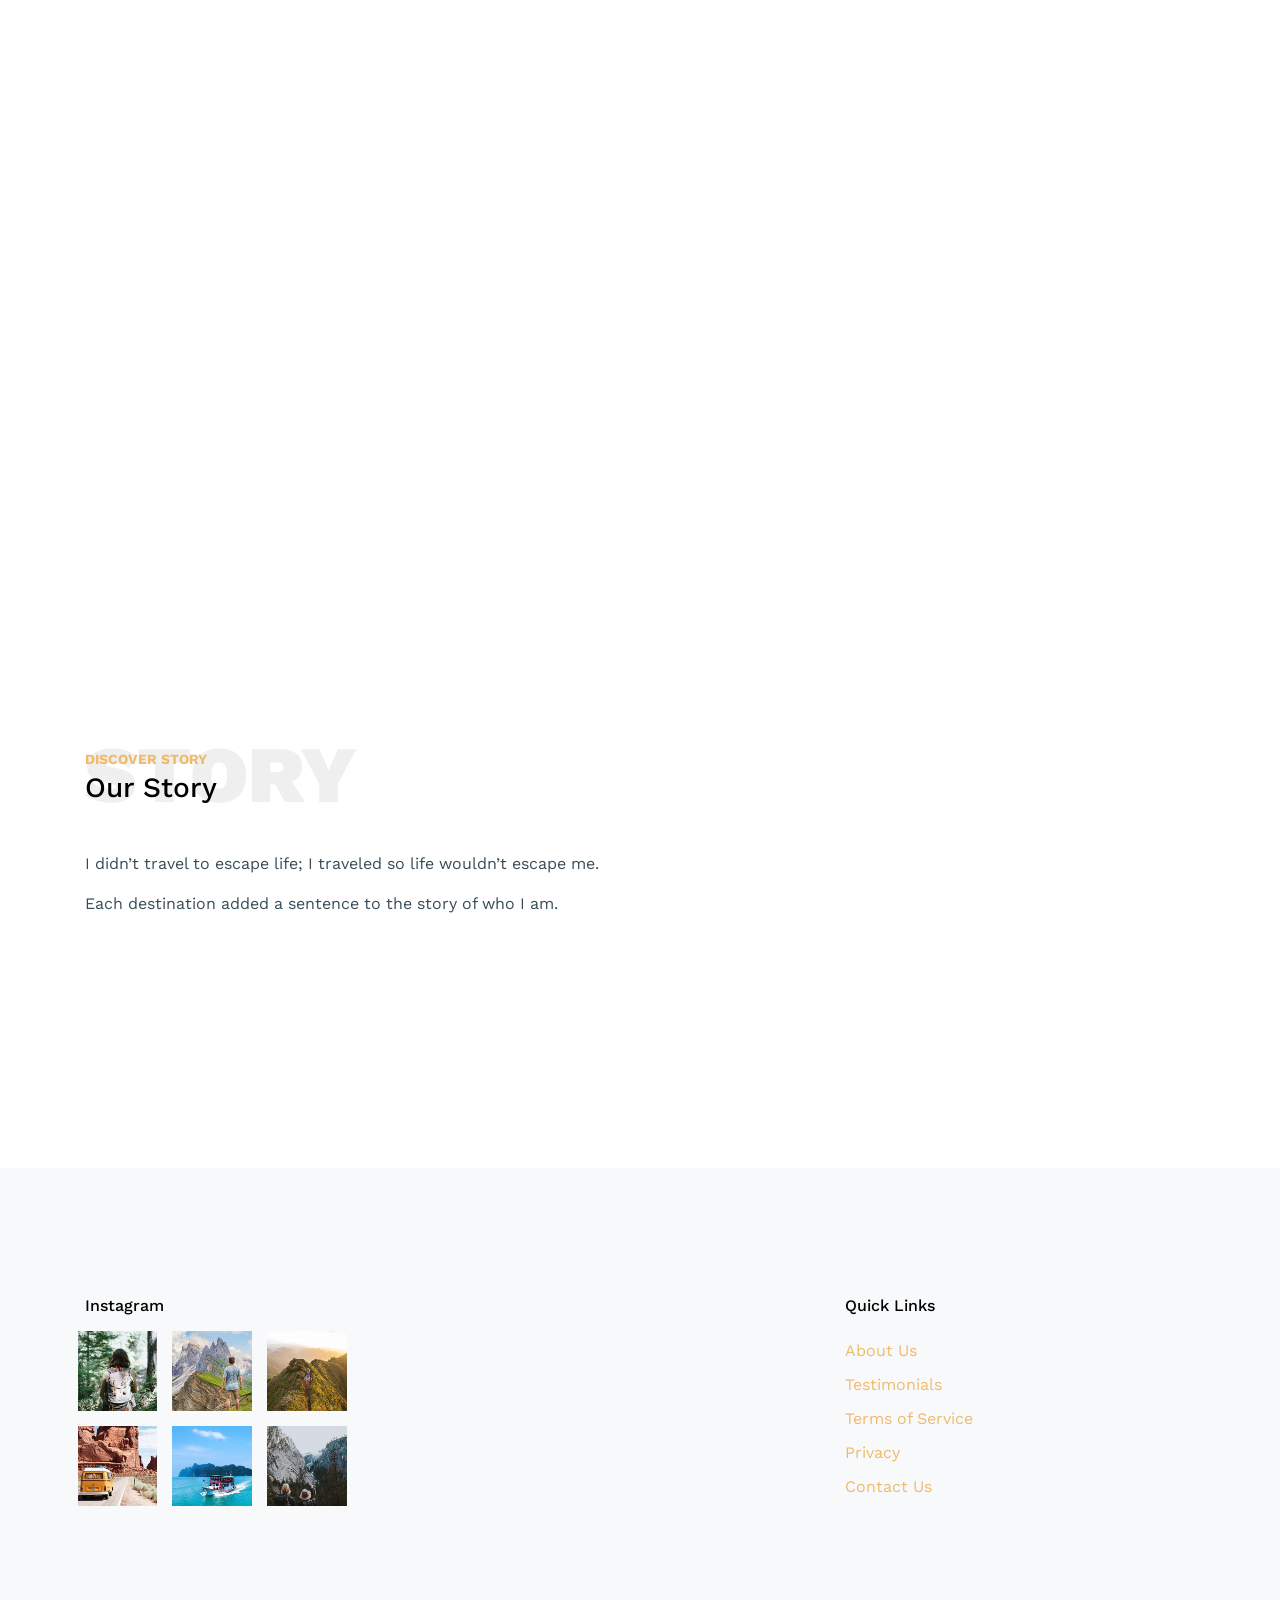
<file: trips.html>
<!DOCTYPE html><html lang="en"><head><link rel="preconnect" href="https://fonts.googleapis.com">
<link rel="preconnect" href="https://fonts.gstatic.com" crossorigin="">
<link rel="dns-prefetch" href="https://cdnjs.cloudflare.com">
    <title>SSTOURSBLOG</title>
    <meta charset="utf-8">
    <meta name="viewport" content="width=device-width, initial-scale=1, shrink-to-fit=no">

    <link href="https://fonts.googleapis.com/css?family=Work+Sans:400,700,900&display=swap" rel="stylesheet" media="print" onload="this.media='all'">

    <link rel="stylesheet" href="css/style.css" fetchpriority="high">

    <link rel="stylesheet" href="css/bootstrap.min.css">
    <link rel="stylesheet" href="css/bootstrap-datepicker.css">
    <link rel="stylesheet" href="css/jquery.fancybox.min.css">
    <link rel="stylesheet" href="css/owl.carousel.min.css">
    <link rel="stylesheet" href="css/owl.theme.default.min.css">
    <link rel="stylesheet" href="css/flaticon.css">
    <link rel="stylesheet" href="css/aos.css">
    <meta name="google-site-verification" content="WyZFi3qrHuqWHG4BQJiKKfXSTGeh1BMZEpv6_i9qORI" />
  <style>
        .site-menu-toggle .icon-menu {
      color: #222;   /* dark icon */
  }

    </style>
    
    <link rel="stylesheet" href="css/style_1.css">

  </head>

  <body data-spy="scroll" data-target=".site-navbar-target" data-offset="300">

    
    <div class="site-wrap" id="home-section">

      <div class="site-mobile-menu site-navbar-target">
        <div class="site-mobile-menu-header">
          <div class="site-mobile-menu-close mt-3">
            <span class="icon-close2 js-menu-toggle"></span>
          </div>
        </div>
        <div class="site-mobile-menu-body"></div>
      </div>



      <header class="site-navbar site-navbar-target" role="banner">

        <div class="container">
          <div class="row align-items-center position-relative">

            <div class="col-3 ">
              <div class="col-3 ">
              <div class="nav-left"><a href="index.html" class="font-weight-bold">
                  SSTOURBLOG
                </a></div>
            </div>

            </div>

            <div class="col-9  text-right">
              

              <span class="d-inline-block d-lg-none">
                <a href="#" class="site-menu-toggle js-menu-toggle py-5">
                  <span class="icon-menu h3"></span>
                </a>
              </span>

              

              <nav class="site-navigation text-right ml-auto d-none d-lg-block" role="navigation">
                <ul class="site-menu main-menu js-clone-nav ml-auto ">
                  <li><a href="index.html" class="nav-link">Home</a></li>
                  <li><a href="about.html" class="nav-link">About</a></li>
                  <li class="active"><a href="trips.html" class="nav-link">Trips</a></li>
                  <li><a href="blog.html" class="nav-link">Blog</a></li>
                  <li><a href="contact.html" class="nav-link">Contact</a></li>
                                    <li><a href="https://sunildkt1.pythonanywhere.com/static/login.html" class="nav-link">Admin Panel</a></li>

                </ul>
              </nav>
            </div>

            
          </div>
        </div>

      </header>

    <div class="ftco-blocks-cover-1">
      <div class="site-section-cover overlay" style="background-image: url('images/hero_1.jpg')">
        <div class="container">
          <div class="row align-items-center justify-content-center text-center">
            <div class="col-md-5" data-aos="fade-up">
              <h1 class="mb-3 text-white">Trips List</h1>
              <p>Lorem ipsum dolor sit amet, consectetur adipisicing elit. Soluta veritatis in tenetur doloremque, maiores doloribus officia iste. Dolores.</p>
              
            </div>
          </div>
        </div>
      </div>
    </div>


    <div class="site-section">

      <div class="container">
        <div class="row justify-content-center text-center">
          <div class="col-md-7">
            <div class="heading-39101 mb-5">
              <span class="backdrop text-center">Journey</span>
              <span class="subtitle-39191">Journey</span>
              <h3>Your Journey Starts Here</h3>
            </div>
          </div>
        </div>
        <div class="row">
          <div class="col-lg-4 col-md-6 mb-4" data-aos="fade-up">
            <div class="listing-item">
              <div class="listing-image">
                <img src="images/img_1.jpg" alt="Image" class="img-fluid" fetchpriority="high" decoding="sync">
              </div>
              <div class="listing-item-content">
                <a class="px-3 mb-3 category bg-primary" href="#">$200.00</a>
                <h2 class="mb-1"><a href="trip-single.html">Dignissimos debitis</a></h2>
              </div>
            </div>
          </div>

          <div class="col-lg-4 col-md-6 mb-4" data-aos="fade-up">
            <div class="listing-item">
              <div class="listing-image">
                <img src="images/img_2.jpg" alt="Image" class="img-fluid" loading="lazy" decoding="async">
              </div>
              <div class="listing-item-content">
                <a class="px-3 mb-3 category bg-primary" href="#">$390.00</a>
                <h2 class="mb-1"><a href="trip-single.html">Consectetur adipisicing</a></h2>
              </div>
            </div>
          </div>

          <div class="col-lg-4 col-md-6 mb-4" data-aos="fade-up">
            <div class="listing-item">
              <div class="listing-image">
                <img src="images/img_3.jpg" alt="Image" class="img-fluid" loading="lazy" decoding="async">
              </div>
              <div class="listing-item-content">
                <a class="px-3 mb-3 category bg-primary" href="#">$180.00</a>
                <h2 class="mb-1"><a href="trip-single.html">Temporibus aperiam</a></h2>
              </div>
            </div>
          </div>

          <div class="col-lg-4 col-md-6 mb-4" data-aos="fade-up">
            <div class="listing-item">
              <div class="listing-image">
                <img src="images/img_4.jpg" alt="Image" class="img-fluid" loading="lazy" decoding="async">
              </div>
              <div class="listing-item-content">
                <a class="px-3 mb-3 category bg-primary" href="#">$600.00</a>
                <h2 class="mb-1"><a href="trip-single.html">Expedita fugiat</a></h2>
              </div>
            </div>
          </div>

          <div class="col-lg-4 col-md-6 mb-4" data-aos="fade-up">
            <div class="listing-item">
              <div class="listing-image">
                <img src="images/img_5.jpg" alt="Image" class="img-fluid" loading="lazy" decoding="async">
              </div>
              <div class="listing-item-content">
                <a class="px-3 mb-3 category bg-primary" href="#">$330.00</a>
                <h2 class="mb-1"><a href="trip-single.html">Consectetur adipisicing</a></h2>
              </div>
            </div>
          </div>

          <div class="col-lg-4 col-md-6 mb-4" data-aos="fade-up">
            <div class="listing-item">
              <div class="listing-image">
                <img src="images/img_6.jpg" alt="Image" class="img-fluid" loading="lazy" decoding="async">
              </div>
              <div class="listing-item-content">
                <a class="px-3 mb-3 category bg-primary" href="#">$450.00</a>
                <h2 class="mb-1"><a href="trip-single.html">Consectetur Amet</a></h2>
              </div>
            </div>
          </div>

        </div>

      </div>
    </div>


    <div class="site-section py-5">
      <div class="container">
        <div class="row align-items-center">
          <div class="col-md-6">
            <div class="heading-39101 mb-5">
              <span class="backdrop">Story</span>
              <span class="subtitle-39191">Discover Story</span>
              <h3>Our Story</h3>
            </div>
            <p>I didn’t travel to escape life; I traveled so life wouldn’t escape me.</p>
            <p>Each destination added a sentence to the story of who I am.
</p>
          </div>
          <div class="col-md-6" data-aos="fade-right">
            <img src="images/traveler.jpg" alt="Image" class="img-fluid" fetchpriority="high" decoding="sync">
          </div>
        </div>
      </div>
    </div>


    

    <footer class="site-footer bg-light">
      <div class="container">
        <div class="row">
          <div class="col-lg-3">
            <h2 class="footer-heading mb-3">Instagram</h2>
            <div class="row">
              <div class="col-4 gal_col">
                <a href="#"><img src="images/insta_1.jpg" alt="Image" class="img-fluid" loading="lazy" decoding="async"></a>
              </div>
              <div class="col-4 gal_col">
                <a href="#"><img src="images/insta_2.jpg" alt="Image" class="img-fluid" loading="lazy" decoding="async"></a>
              </div>
              <div class="col-4 gal_col">
                <a href="#"><img src="images/insta_3.jpg" alt="Image" class="img-fluid" loading="lazy" decoding="async"></a>
              </div>
              <div class="col-4 gal_col">
                <a href="#"><img src="images/insta_4.jpg" alt="Image" class="img-fluid" loading="lazy" decoding="async"></a>
              </div>
              <div class="col-4 gal_col">
                <a href="#"><img src="images/insta_5.jpg" alt="Image" class="img-fluid" loading="lazy" decoding="async"></a>
              </div>
              <div class="col-4 gal_col">
                <a href="#"><img src="images/insta_6.jpg" alt="Image" class="img-fluid" loading="lazy" decoding="async"></a>
              </div>
            </div>
          </div>
          <div class="col-lg-8 ml-auto">
            <div class="row">
              <div class="col-lg-6 ml-auto">
                <h2 class="footer-heading mb-4">Quick Links</h2>
                <ul class="list-unstyled">
                  <li><a href="#">About Us</a></li>
                  <li><a href="#">Testimonials</a></li>
                  <li><a href="#">Terms of Service</a></li>
                  <li><a href="#">Privacy</a></li>
                  <li><a href="#">Contact Us</a></li>
                </ul>
              </div>
              
              
            </div>
          </div>
        </div>
        <div class="row pt-5 mt-5 text-center">
          <div class="col-md-12">
            <div class="border-top pt-5">
              <p>

            </p>
            </div>
          </div>

        </div>
      </div>
    </footer>

    </div>

    <script src="js/jquery-3.3.1.min.js"></script>
    <script src="js/jquery-migrate-3.0.0.js"></script>
    <script src="js/popper.min.js"></script>
    <script src="js/bootstrap.min.js"></script>
    <script src="js/owl.carousel.min.js"></script>
    <script src="js/jquery.sticky.js"></script>
    <script src="js/jquery.waypoints.min.js"></script>
    <script src="js/jquery.animateNumber.min.js"></script>
    <script src="js/jquery.fancybox.min.js"></script>
    <script src="js/jquery.stellar.min.js"></script>
    <script src="js/jquery.easing.1.3.js"></script>
    <script src="js/bootstrap-datepicker.min.js"></script>
    <script src="js/isotope.pkgd.min.js"></script>
    <script src="js/aos.js"></script>

    <script src="js/main.js"></script>

    <!-- Global site tag (gtag.js) - Google Analytics -->
<script async="" src="https://www.googletagmanager.com/gtag/js?id=UA-23581568-13"></script>
<script>
  window.dataLayer = window.dataLayer || [];
  function gtag(){dataLayer.push(arguments);}
  gtag('js', new Date());

  gtag('config', 'UA-23581568-13');
</script>





</body></html>
</file>
<file: css/style_1.css>
@font-face {
  font-family: 'icomoon';
  src:  url('../fonts/icomoon.eot');
  src:  url('../fonts/icomoon.eot#iefix') format('embedded-opentype'),
    url('../fonts/icomoon.ttf') format('truetype'),
    url('../fonts/icomoon.woff') format('woff'),
    url('../images/icomoon.svg#icomoon') format('svg');
  font-weight: normal;
  font-style: normal;
}

[class^="icon-"], [class*=" icon-"] {
  /* use !important to prevent issues with browser extensions that change fonts */
  font-family: 'icomoon' !important;
  speak: none;
  font-style: normal;
  font-weight: normal;
  font-variant: normal;
  text-transform: none;
  line-height: 1;

  /* Better Font Rendering =========== */
  -webkit-font-smoothing: antialiased;
  -moz-osx-font-smoothing: grayscale;
}

.icon-asterisk:before {
  content: "\f069";
}
.icon-plus:before {
  content: "\f067";
}
.icon-question:before {
  content: "\f128";
}
.icon-minus:before {
  content: "\f068";
}
.icon-glass:before {
  content: "\f000";
}
.icon-music:before {
  content: "\f001";
}
.icon-search:before {
  content: "\f002";
}
.icon-envelope-o:before {
  content: "\f003";
}
.icon-heart:before {
  content: "\f004";
}
.icon-star:before {
  content: "\f005";
}
.icon-star-o:before {
  content: "\f006";
}
.icon-user:before {
  content: "\f007";
}
.icon-film:before {
  content: "\f008";
}
.icon-th-large:before {
  content: "\f009";
}
.icon-th:before {
  content: "\f00a";
}
.icon-th-list:before {
  content: "\f00b";
}
.icon-check:before {
  content: "\f00c";
}
.icon-close:before {
  content: "\f00d";
}
.icon-remove:before {
  content: "\f00d";
}
.icon-times:before {
  content: "\f00d";
}
.icon-search-plus:before {
  content: "\f00e";
}
.icon-search-minus:before {
  content: "\f010";
}
.icon-power-off:before {
  content: "\f011";
}
.icon-signal:before {
  content: "\f012";
}
.icon-cog:before {
  content: "\f013";
}
.icon-gear:before {
  content: "\f013";
}
.icon-trash-o:before {
  content: "\f014";
}
.icon-home:before {
  content: "\f015";
}
.icon-file-o:before {
  content: "\f016";
}
.icon-clock-o:before {
  content: "\f017";
}
.icon-road:before {
  content: "\f018";
}
.icon-download:before {
  content: "\f019";
}
.icon-arrow-circle-o-down:before {
  content: "\f01a";
}
.icon-arrow-circle-o-up:before {
  content: "\f01b";
}
.icon-inbox:before {
  content: "\f01c";
}
.icon-play-circle-o:before {
  content: "\f01d";
}
.icon-repeat:before {
  content: "\f01e";
}
.icon-rotate-right:before {
  content: "\f01e";
}
.icon-refresh:before {
  content: "\f021";
}
.icon-list-alt:before {
  content: "\f022";
}
.icon-lock:before {
  content: "\f023";
}
.icon-flag:before {
  content: "\f024";
}
.icon-headphones:before {
  content: "\f025";
}
.icon-volume-off:before {
  content: "\f026";
}
.icon-volume-down:before {
  content: "\f027";
}
.icon-volume-up:before {
  content: "\f028";
}
.icon-qrcode:before {
  content: "\f029";
}
.icon-barcode:before {
  content: "\f02a";
}
.icon-tag:before {
  content: "\f02b";
}
.icon-tags:before {
  content: "\f02c";
}
.icon-book:before {
  content: "\f02d";
}
.icon-bookmark:before {
  content: "\f02e";
}
.icon-print:before {
  content: "\f02f";
}
.icon-camera:before {
  content: "\f030";
}
.icon-font:before {
  content: "\f031";
}
.icon-bold:before {
  content: "\f032";
}
.icon-italic:before {
  content: "\f033";
}
.icon-text-height:before {
  content: "\f034";
}
.icon-text-width:before {
  content: "\f035";
}
.icon-align-left:before {
  content: "\f036";
}
.icon-align-center:before {
  content: "\f037";
}
.icon-align-right:before {
  content: "\f038";
}
.icon-align-justify:before {
  content: "\f039";
}
.icon-list:before {
  content: "\f03a";
}
.icon-dedent:before {
  content: "\f03b";
}
.icon-outdent:before {
  content: "\f03b";
}
.icon-indent:before {
  content: "\f03c";
}
.icon-video-camera:before {
  content: "\f03d";
}
.icon-image:before {
  content: "\f03e";
}
.icon-photo:before {
  content: "\f03e";
}
.icon-picture-o:before {
  content: "\f03e";
}
.icon-pencil:before {
  content: "\f040";
}
.icon-map-marker:before {
  content: "\f041";
}
.icon-adjust:before {
  content: "\f042";
}
.icon-tint:before {
  content: "\f043";
}
.icon-edit:before {
  content: "\f044";
}
.icon-pencil-square-o:before {
  content: "\f044";
}
.icon-share-square-o:before {
  content: "\f045";
}
.icon-check-square-o:before {
  content: "\f046";
}
.icon-arrows:before {
  content: "\f047";
}
.icon-step-backward:before {
  content: "\f048";
}
.icon-fast-backward:before {
  content: "\f049";
}
.icon-backward:before {
  content: "\f04a";
}
.icon-play:before {
  content: "\f04b";
}
.icon-pause:before {
  content: "\f04c";
}
.icon-stop:before {
  content: "\f04d";
}
.icon-forward:before {
  content: "\f04e";
}
.icon-fast-forward:before {
  content: "\f050";
}
.icon-step-forward:before {
  content: "\f051";
}
.icon-eject:before {
  content: "\f052";
}
.icon-chevron-left:before {
  content: "\f053";
}
.icon-chevron-right:before {
  content: "\f054";
}
.icon-plus-circle:before {
  content: "\f055";
}
.icon-minus-circle:before {
  content: "\f056";
}
.icon-times-circle:before {
  content: "\f057";
}
.icon-check-circle:before {
  content: "\f058";
}
.icon-question-circle:before {
  content: "\f059";
}
.icon-info-circle:before {
  content: "\f05a";
}
.icon-crosshairs:before {
  content: "\f05b";
}
.icon-times-circle-o:before {
  content: "\f05c";
}
.icon-check-circle-o:before {
  content: "\f05d";
}
.icon-ban:before {
  content: "\f05e";
}
.icon-arrow-left:before {
  content: "\f060";
}
.icon-arrow-right:before {
  content: "\f061";
}
.icon-arrow-up:before {
  content: "\f062";
}
.icon-arrow-down:before {
  content: "\f063";
}
.icon-mail-forward:before {
  content: "\f064";
}
.icon-share:before {
  content: "\f064";
}
.icon-expand:before {
  content: "\f065";
}
.icon-compress:before {
  content: "\f066";
}
.icon-exclamation-circle:before {
  content: "\f06a";
}
.icon-gift:before {
  content: "\f06b";
}
.icon-leaf:before {
  content: "\f06c";
}
.icon-fire:before {
  content: "\f06d";
}
.icon-eye:before {
  content: "\f06e";
}
.icon-eye-slash:before {
  content: "\f070";
}
.icon-exclamation-triangle:before {
  content: "\f071";
}
.icon-warning:before {
  content: "\f071";
}
.icon-plane:before {
  content: "\f072";
}
.icon-calendar:before {
  content: "\f073";
}
.icon-random:before {
  content: "\f074";
}
.icon-comment:before {
  content: "\f075";
}
.icon-magnet:before {
  content: "\f076";
}
.icon-chevron-up:before {
  content: "\f077";
}
.icon-chevron-down:before {
  content: "\f078";
}
.icon-retweet:before {
  content: "\f079";
}
.icon-shopping-cart:before {
  content: "\f07a";
}
.icon-folder:before {
  content: "\f07b";
}
.icon-folder-open:before {
  content: "\f07c";
}
.icon-arrows-v:before {
  content: "\f07d";
}
.icon-arrows-h:before {
  content: "\f07e";
}
.icon-bar-chart:before {
  content: "\f080";
}
.icon-bar-chart-o:before {
  content: "\f080";
}
.icon-twitter-square:before {
  content: "\f081";
}
.icon-facebook-square:before {
  content: "\f082";
}
.icon-camera-retro:before {
  content: "\f083";
}
.icon-key:before {
  content: "\f084";
}
.icon-cogs:before {
  content: "\f085";
}
.icon-gears:before {
  content: "\f085";
}
.icon-comments:before {
  content: "\f086";
}
.icon-thumbs-o-up:before {
  content: "\f087";
}
.icon-thumbs-o-down:before {
  content: "\f088";
}
.icon-star-half:before {
  content: "\f089";
}
.icon-heart-o:before {
  content: "\f08a";
}
.icon-sign-out:before {
  content: "\f08b";
}
.icon-linkedin-square:before {
  content: "\f08c";
}
.icon-thumb-tack:before {
  content: "\f08d";
}
.icon-external-link:before {
  content: "\f08e";
}
.icon-sign-in:before {
  content: "\f090";
}
.icon-trophy:before {
  content: "\f091";
}
.icon-github-square:before {
  content: "\f092";
}
.icon-upload:before {
  content: "\f093";
}
.icon-lemon-o:before {
  content: "\f094";
}
.icon-phone:before {
  content: "\f095";
}
.icon-square-o:before {
  content: "\f096";
}
.icon-bookmark-o:before {
  content: "\f097";
}
.icon-phone-square:before {
  content: "\f098";
}
.icon-twitter:before {
  content: "\f099";
}
.icon-facebook:before {
  content: "\f09a";
}
.icon-facebook-f:before {
  content: "\f09a";
}
.icon-github:before {
  content: "\f09b";
}
.icon-unlock:before {
  content: "\f09c";
}
.icon-credit-card:before {
  content: "\f09d";
}
.icon-feed:before {
  content: "\f09e";
}
.icon-rss:before {
  content: "\f09e";
}
.icon-hdd-o:before {
  content: "\f0a0";
}
.icon-bullhorn:before {
  content: "\f0a1";
}
.icon-bell-o:before {
  content: "\f0a2";
}
.icon-certificate:before {
  content: "\f0a3";
}
.icon-hand-o-right:before {
  content: "\f0a4";
}
.icon-hand-o-left:before {
  content: "\f0a5";
}
.icon-hand-o-up:before {
  content: "\f0a6";
}
.icon-hand-o-down:before {
  content: "\f0a7";
}
.icon-arrow-circle-left:before {
  content: "\f0a8";
}
.icon-arrow-circle-right:before {
  content: "\f0a9";
}
.icon-arrow-circle-up:before {
  content: "\f0aa";
}
.icon-arrow-circle-down:before {
  content: "\f0ab";
}
.icon-globe:before {
  content: "\f0ac";
}
.icon-wrench:before {
  content: "\f0ad";
}
.icon-tasks:before {
  content: "\f0ae";
}
.icon-filter:before {
  content: "\f0b0";
}
.icon-briefcase:before {
  content: "\f0b1";
}
.icon-arrows-alt:before {
  content: "\f0b2";
}
.icon-group:before {
  content: "\f0c0";
}
.icon-users:before {
  content: "\f0c0";
}
.icon-chain:before {
  content: "\f0c1";
}
.icon-link:before {
  content: "\f0c1";
}
.icon-cloud:before {
  content: "\f0c2";
}
.icon-flask:before {
  content: "\f0c3";
}
.icon-cut:before {
  content: "\f0c4";
}
.icon-scissors:before {
  content: "\f0c4";
}
.icon-copy:before {
  content: "\f0c5";
}
.icon-files-o:before {
  content: "\f0c5";
}
.icon-paperclip:before {
  content: "\f0c6";
}
.icon-floppy-o:before {
  content: "\f0c7";
}
.icon-save:before {
  content: "\f0c7";
}
.icon-square:before {
  content: "\f0c8";
}
.icon-bars:before {
  content: "\f0c9";
}
.icon-navicon:before {
  content: "\f0c9";
}
.icon-reorder:before {
  content: "\f0c9";
}
.icon-list-ul:before {
  content: "\f0ca";
}
.icon-list-ol:before {
  content: "\f0cb";
}
.icon-strikethrough:before {
  content: "\f0cc";
}
.icon-underline:before {
  content: "\f0cd";
}
.icon-table:before {
  content: "\f0ce";
}
.icon-magic:before {
  content: "\f0d0";
}
.icon-truck:before {
  content: "\f0d1";
}
.icon-pinterest:before {
  content: "\f0d2";
}
.icon-pinterest-square:before {
  content: "\f0d3";
}
.icon-google-plus-square:before {
  content: "\f0d4";
}
.icon-google-plus:before {
  content: "\f0d5";
}
.icon-money:before {
  content: "\f0d6";
}
.icon-caret-down:before {
  content: "\f0d7";
}
.icon-caret-up:before {
  content: "\f0d8";
}
.icon-caret-left:before {
  content: "\f0d9";
}
.icon-caret-right:before {
  content: "\f0da";
}
.icon-columns:before {
  content: "\f0db";
}
.icon-sort:before {
  content: "\f0dc";
}
.icon-unsorted:before {
  content: "\f0dc";
}
.icon-sort-desc:before {
  content: "\f0dd";
}
.icon-sort-down:before {
  content: "\f0dd";
}
.icon-sort-asc:before {
  content: "\f0de";
}
.icon-sort-up:before {
  content: "\f0de";
}
.icon-envelope:before {
  content: "\f0e0";
}
.icon-linkedin:before {
  content: "\f0e1";
}
.icon-rotate-left:before {
  content: "\f0e2";
}
.icon-undo:before {
  content: "\f0e2";
}
.icon-gavel:before {
  content: "\f0e3";
}
.icon-legal:before {
  content: "\f0e3";
}
.icon-dashboard:before {
  content: "\f0e4";
}
.icon-tachometer:before {
  content: "\f0e4";
}
.icon-comment-o:before {
  content: "\f0e5";
}
.icon-comments-o:before {
  content: "\f0e6";
}
.icon-bolt:before {
  content: "\f0e7";
}
.icon-flash:before {
  content: "\f0e7";
}
.icon-sitemap:before {
  content: "\f0e8";
}
.icon-umbrella:before {
  content: "\f0e9";
}
.icon-clipboard:before {
  content: "\f0ea";
}
.icon-paste:before {
  content: "\f0ea";
}
.icon-lightbulb-o:before {
  content: "\f0eb";
}
.icon-exchange:before {
  content: "\f0ec";
}
.icon-cloud-download:before {
  content: "\f0ed";
}
.icon-cloud-upload:before {
  content: "\f0ee";
}
.icon-user-md:before {
  content: "\f0f0";
}
.icon-stethoscope:before {
  content: "\f0f1";
}
.icon-suitcase:before {
  content: "\f0f2";
}
.icon-bell:before {
  content: "\f0f3";
}
.icon-coffee:before {
  content: "\f0f4";
}
.icon-cutlery:before {
  content: "\f0f5";
}
.icon-file-text-o:before {
  content: "\f0f6";
}
.icon-building-o:before {
  content: "\f0f7";
}
.icon-hospital-o:before {
  content: "\f0f8";
}
.icon-ambulance:before {
  content: "\f0f9";
}
.icon-medkit:before {
  content: "\f0fa";
}
.icon-fighter-jet:before {
  content: "\f0fb";
}
.icon-beer:before {
  content: "\f0fc";
}
.icon-h-square:before {
  content: "\f0fd";
}
.icon-plus-square:before {
  content: "\f0fe";
}
.icon-angle-double-left:before {
  content: "\f100";
}
.icon-angle-double-right:before {
  content: "\f101";
}
.icon-angle-double-up:before {
  content: "\f102";
}
.icon-angle-double-down:before {
  content: "\f103";
}
.icon-angle-left:before {
  content: "\f104";
}
.icon-angle-right:before {
  content: "\f105";
}
.icon-angle-up:before {
  content: "\f106";
}
.icon-angle-down:before {
  content: "\f107";
}
.icon-desktop:before {
  content: "\f108";
}
.icon-laptop:before {
  content: "\f109";
}
.icon-tablet:before {
  content: "\f10a";
}
.icon-mobile:before {
  content: "\f10b";
}
.icon-mobile-phone:before {
  content: "\f10b";
}
.icon-circle-o:before {
  content: "\f10c";
}
.icon-quote-left:before {
  content: "\f10d";
}
.icon-quote-right:before {
  content: "\f10e";
}
.icon-spinner:before {
  content: "\f110";
}
.icon-circle:before {
  content: "\f111";
}
.icon-mail-reply:before {
  content: "\f112";
}
.icon-reply:before {
  content: "\f112";
}
.icon-github-alt:before {
  content: "\f113";
}
.icon-folder-o:before {
  content: "\f114";
}
.icon-folder-open-o:before {
  content: "\f115";
}
.icon-smile-o:before {
  content: "\f118";
}
.icon-frown-o:before {
  content: "\f119";
}
.icon-meh-o:before {
  content: "\f11a";
}
.icon-gamepad:before {
  content: "\f11b";
}
.icon-keyboard-o:before {
  content: "\f11c";
}
.icon-flag-o:before {
  content: "\f11d";
}
.icon-flag-checkered:before {
  content: "\f11e";
}
.icon-terminal:before {
  content: "\f120";
}
.icon-code:before {
  content: "\f121";
}
.icon-mail-reply-all:before {
  content: "\f122";
}
.icon-reply-all:before {
  content: "\f122";
}
.icon-star-half-empty:before {
  content: "\f123";
}
.icon-star-half-full:before {
  content: "\f123";
}
.icon-star-half-o:before {
  content: "\f123";
}
.icon-location-arrow:before {
  content: "\f124";
}
.icon-crop:before {
  content: "\f125";
}
.icon-code-fork:before {
  content: "\f126";
}
.icon-chain-broken:before {
  content: "\f127";
}
.icon-unlink:before {
  content: "\f127";
}
.icon-info:before {
  content: "\f129";
}
.icon-exclamation:before {
  content: "\f12a";
}
.icon-superscript:before {
  content: "\f12b";
}
.icon-subscript:before {
  content: "\f12c";
}
.icon-eraser:before {
  content: "\f12d";
}
.icon-puzzle-piece:before {
  content: "\f12e";
}
.icon-microphone:before {
  content: "\f130";
}
.icon-microphone-slash:before {
  content: "\f131";
}
.icon-shield:before {
  content: "\f132";
}
.icon-calendar-o:before {
  content: "\f133";
}
.icon-fire-extinguisher:before {
  content: "\f134";
}
.icon-rocket:before {
  content: "\f135";
}
.icon-maxcdn:before {
  content: "\f136";
}
.icon-chevron-circle-left:before {
  content: "\f137";
}
.icon-chevron-circle-right:before {
  content: "\f138";
}
.icon-chevron-circle-up:before {
  content: "\f139";
}
.icon-chevron-circle-down:before {
  content: "\f13a";
}
.icon-html5:before {
  content: "\f13b";
}
.icon-css3:before {
  content: "\f13c";
}
.icon-anchor:before {
  content: "\f13d";
}
.icon-unlock-alt:before {
  content: "\f13e";
}
.icon-bullseye:before {
  content: "\f140";
}
.icon-ellipsis-h:before {
  content: "\f141";
}
.icon-ellipsis-v:before {
  content: "\f142";
}
.icon-rss-square:before {
  content: "\f143";
}
.icon-play-circle:before {
  content: "\f144";
}
.icon-ticket:before {
  content: "\f145";
}
.icon-minus-square:before {
  content: "\f146";
}
.icon-minus-square-o:before {
  content: "\f147";
}
.icon-level-up:before {
  content: "\f148";
}
.icon-level-down:before {
  content: "\f149";
}
.icon-check-square:before {
  content: "\f14a";
}
.icon-pencil-square:before {
  content: "\f14b";
}
.icon-external-link-square:before {
  content: "\f14c";
}
.icon-share-square:before {
  content: "\f14d";
}
.icon-compass:before {
  content: "\f14e";
}
.icon-caret-square-o-down:before {
  content: "\f150";
}
.icon-toggle-down:before {
  content: "\f150";
}
.icon-caret-square-o-up:before {
  content: "\f151";
}
.icon-toggle-up:before {
  content: "\f151";
}
.icon-caret-square-o-right:before {
  content: "\f152";
}
.icon-toggle-right:before {
  content: "\f152";
}
.icon-eur:before {
  content: "\f153";
}
.icon-euro:before {
  content: "\f153";
}
.icon-gbp:before {
  content: "\f154";
}
.icon-dollar:before {
  content: "\f155";
}
.icon-usd:before {
  content: "\f155";
}
.icon-inr:before {
  content: "\f156";
}
.icon-rupee:before {
  content: "\f156";
}
.icon-cny:before {
  content: "\f157";
}
.icon-jpy:before {
  content: "\f157";
}
.icon-rmb:before {
  content: "\f157";
}
.icon-yen:before {
  content: "\f157";
}
.icon-rouble:before {
  content: "\f158";
}
.icon-rub:before {
  content: "\f158";
}
.icon-ruble:before {
  content: "\f158";
}
.icon-krw:before {
  content: "\f159";
}
.icon-won:before {
  content: "\f159";
}
.icon-bitcoin:before {
  content: "\f15a";
}
.icon-btc:before {
  content: "\f15a";
}
.icon-file:before {
  content: "\f15b";
}
.icon-file-text:before {
  content: "\f15c";
}
.icon-sort-alpha-asc:before {
  content: "\f15d";
}
.icon-sort-alpha-desc:before {
  content: "\f15e";
}
.icon-sort-amount-asc:before {
  content: "\f160";
}
.icon-sort-amount-desc:before {
  content: "\f161";
}
.icon-sort-numeric-asc:before {
  content: "\f162";
}
.icon-sort-numeric-desc:before {
  content: "\f163";
}
.icon-thumbs-up:before {
  content: "\f164";
}
.icon-thumbs-down:before {
  content: "\f165";
}
.icon-youtube-square:before {
  content: "\f166";
}
.icon-youtube:before {
  content: "\f167";
}
.icon-xing:before {
  content: "\f168";
}
.icon-xing-square:before {
  content: "\f169";
}
.icon-youtube-play:before {
  content: "\f16a";
}
.icon-dropbox:before {
  content: "\f16b";
}
.icon-stack-overflow:before {
  content: "\f16c";
}
.icon-instagram:before {
  content: "\f16d";
}
.icon-flickr:before {
  content: "\f16e";
}
.icon-adn:before {
  content: "\f170";
}
.icon-bitbucket:before {
  content: "\f171";
}
.icon-bitbucket-square:before {
  content: "\f172";
}
.icon-tumblr:before {
  content: "\f173";
}
.icon-tumblr-square:before {
  content: "\f174";
}
.icon-long-arrow-down:before {
  content: "\f175";
}
.icon-long-arrow-up:before {
  content: "\f176";
}
.icon-long-arrow-left:before {
  content: "\f177";
}
.icon-long-arrow-right:before {
  content: "\f178";
}
.icon-apple:before {
  content: "\f179";
}
.icon-windows:before {
  content: "\f17a";
}
.icon-android:before {
  content: "\f17b";
}
.icon-linux:before {
  content: "\f17c";
}
.icon-dribbble:before {
  content: "\f17d";
}
.icon-skype:before {
  content: "\f17e";
}
.icon-foursquare:before {
  content: "\f180";
}
.icon-trello:before {
  content: "\f181";
}
.icon-female:before {
  content: "\f182";
}
.icon-male:before {
  content: "\f183";
}
.icon-gittip:before {
  content: "\f184";
}
.icon-gratipay:before {
  content: "\f184";
}
.icon-sun-o:before {
  content: "\f185";
}
.icon-moon-o:before {
  content: "\f186";
}
.icon-archive:before {
  content: "\f187";
}
.icon-bug:before {
  content: "\f188";
}
.icon-vk:before {
  content: "\f189";
}
.icon-weibo:before {
  content: "\f18a";
}
.icon-renren:before {
  content: "\f18b";
}
.icon-pagelines:before {
  content: "\f18c";
}
.icon-stack-exchange:before {
  content: "\f18d";
}
.icon-arrow-circle-o-right:before {
  content: "\f18e";
}
.icon-arrow-circle-o-left:before {
  content: "\f190";
}
.icon-caret-square-o-left:before {
  content: "\f191";
}
.icon-toggle-left:before {
  content: "\f191";
}
.icon-dot-circle-o:before {
  content: "\f192";
}
.icon-wheelchair:before {
  content: "\f193";
}
.icon-vimeo-square:before {
  content: "\f194";
}
.icon-try:before {
  content: "\f195";
}
.icon-turkish-lira:before {
  content: "\f195";
}
.icon-plus-square-o:before {
  content: "\f196";
}
.icon-space-shuttle:before {
  content: "\f197";
}
.icon-slack:before {
  content: "\f198";
}
.icon-envelope-square:before {
  content: "\f199";
}
.icon-wordpress:before {
  content: "\f19a";
}
.icon-openid:before {
  content: "\f19b";
}
.icon-bank:before {
  content: "\f19c";
}
.icon-institution:before {
  content: "\f19c";
}
.icon-university:before {
  content: "\f19c";
}
.icon-graduation-cap:before {
  content: "\f19d";
}
.icon-mortar-board:before {
  content: "\f19d";
}
.icon-yahoo:before {
  content: "\f19e";
}
.icon-google:before {
  content: "\f1a0";
}
.icon-reddit:before {
  content: "\f1a1";
}
.icon-reddit-square:before {
  content: "\f1a2";
}
.icon-stumbleupon-circle:before {
  content: "\f1a3";
}
.icon-stumbleupon:before {
  content: "\f1a4";
}
.icon-delicious:before {
  content: "\f1a5";
}
.icon-digg:before {
  content: "\f1a6";
}
.icon-pied-piper-pp:before {
  content: "\f1a7";
}
.icon-pied-piper-alt:before {
  content: "\f1a8";
}
.icon-drupal:before {
  content: "\f1a9";
}
.icon-joomla:before {
  content: "\f1aa";
}
.icon-language:before {
  content: "\f1ab";
}
.icon-fax:before {
  content: "\f1ac";
}
.icon-building:before {
  content: "\f1ad";
}
.icon-child:before {
  content: "\f1ae";
}
.icon-paw:before {
  content: "\f1b0";
}
.icon-spoon:before {
  content: "\f1b1";
}
.icon-cube:before {
  content: "\f1b2";
}
.icon-cubes:before {
  content: "\f1b3";
}
.icon-behance:before {
  content: "\f1b4";
}
.icon-behance-square:before {
  content: "\f1b5";
}
.icon-steam:before {
  content: "\f1b6";
}
.icon-steam-square:before {
  content: "\f1b7";
}
.icon-recycle:before {
  content: "\f1b8";
}
.icon-automobile:before {
  content: "\f1b9";
}
.icon-car:before {
  content: "\f1b9";
}
.icon-cab:before {
  content: "\f1ba";
}
.icon-taxi:before {
  content: "\f1ba";
}
.icon-tree:before {
  content: "\f1bb";
}
.icon-spotify:before {
  content: "\f1bc";
}
.icon-deviantart:before {
  content: "\f1bd";
}
.icon-soundcloud:before {
  content: "\f1be";
}
.icon-database:before {
  content: "\f1c0";
}
.icon-file-pdf-o:before {
  content: "\f1c1";
}
.icon-file-word-o:before {
  content: "\f1c2";
}
.icon-file-excel-o:before {
  content: "\f1c3";
}
.icon-file-powerpoint-o:before {
  content: "\f1c4";
}
.icon-file-image-o:before {
  content: "\f1c5";
}
.icon-file-photo-o:before {
  content: "\f1c5";
}
.icon-file-picture-o:before {
  content: "\f1c5";
}
.icon-file-archive-o:before {
  content: "\f1c6";
}
.icon-file-zip-o:before {
  content: "\f1c6";
}
.icon-file-audio-o:before {
  content: "\f1c7";
}
.icon-file-sound-o:before {
  content: "\f1c7";
}
.icon-file-movie-o:before {
  content: "\f1c8";
}
.icon-file-video-o:before {
  content: "\f1c8";
}
.icon-file-code-o:before {
  content: "\f1c9";
}
.icon-vine:before {
  content: "\f1ca";
}
.icon-codepen:before {
  content: "\f1cb";
}
.icon-jsfiddle:before {
  content: "\f1cc";
}
.icon-life-bouy:before {
  content: "\f1cd";
}
.icon-life-buoy:before {
  content: "\f1cd";
}
.icon-life-ring:before {
  content: "\f1cd";
}
.icon-life-saver:before {
  content: "\f1cd";
}
.icon-support:before {
  content: "\f1cd";
}
.icon-circle-o-notch:before {
  content: "\f1ce";
}
.icon-ra:before {
  content: "\f1d0";
}
.icon-rebel:before {
  content: "\f1d0";
}
.icon-resistance:before {
  content: "\f1d0";
}
.icon-empire:before {
  content: "\f1d1";
}
.icon-ge:before {
  content: "\f1d1";
}
.icon-git-square:before {
  content: "\f1d2";
}
.icon-git:before {
  content: "\f1d3";
}
.icon-hacker-news:before {
  content: "\f1d4";
}
.icon-y-combinator-square:before {
  content: "\f1d4";
}
.icon-yc-square:before {
  content: "\f1d4";
}
.icon-tencent-weibo:before {
  content: "\f1d5";
}
.icon-qq:before {
  content: "\f1d6";
}
.icon-wechat:before {
  content: "\f1d7";
}
.icon-weixin:before {
  content: "\f1d7";
}
.icon-paper-plane:before {
  content: "\f1d8";
}
.icon-send:before {
  content: "\f1d8";
}
.icon-paper-plane-o:before {
  content: "\f1d9";
}
.icon-send-o:before {
  content: "\f1d9";
}
.icon-history:before {
  content: "\f1da";
}
.icon-circle-thin:before {
  content: "\f1db";
}
.icon-header:before {
  content: "\f1dc";
}
.icon-paragraph:before {
  content: "\f1dd";
}
.icon-sliders:before {
  content: "\f1de";
}
.icon-share-alt:before {
  content: "\f1e0";
}
.icon-share-alt-square:before {
  content: "\f1e1";
}
.icon-bomb:before {
  content: "\f1e2";
}
.icon-futbol-o:before {
  content: "\f1e3";
}
.icon-soccer-ball-o:before {
  content: "\f1e3";
}
.icon-tty:before {
  content: "\f1e4";
}
.icon-binoculars:before {
  content: "\f1e5";
}
.icon-plug:before {
  content: "\f1e6";
}
.icon-slideshare:before {
  content: "\f1e7";
}
.icon-twitch:before {
  content: "\f1e8";
}
.icon-yelp:before {
  content: "\f1e9";
}
.icon-newspaper-o:before {
  content: "\f1ea";
}
.icon-wifi:before {
  content: "\f1eb";
}
.icon-calculator:before {
  content: "\f1ec";
}
.icon-paypal:before {
  content: "\f1ed";
}
.icon-google-wallet:before {
  content: "\f1ee";
}
.icon-cc-visa:before {
  content: "\f1f0";
}
.icon-cc-mastercard:before {
  content: "\f1f1";
}
.icon-cc-discover:before {
  content: "\f1f2";
}
.icon-cc-amex:before {
  content: "\f1f3";
}
.icon-cc-paypal:before {
  content: "\f1f4";
}
.icon-cc-stripe:before {
  content: "\f1f5";
}
.icon-bell-slash:before {
  content: "\f1f6";
}
.icon-bell-slash-o:before {
  content: "\f1f7";
}
.icon-trash:before {
  content: "\f1f8";
}
.icon-copyright:before {
  content: "\f1f9";
}
.icon-at:before {
  content: "\f1fa";
}
.icon-eyedropper:before {
  content: "\f1fb";
}
.icon-paint-brush:before {
  content: "\f1fc";
}
.icon-birthday-cake:before {
  content: "\f1fd";
}
.icon-area-chart:before {
  content: "\f1fe";
}
.icon-pie-chart:before {
  content: "\f200";
}
.icon-line-chart:before {
  content: "\f201";
}
.icon-lastfm:before {
  content: "\f202";
}
.icon-lastfm-square:before {
  content: "\f203";
}
.icon-toggle-off:before {
  content: "\f204";
}
.icon-toggle-on:before {
  content: "\f205";
}
.icon-bicycle:before {
  content: "\f206";
}
.icon-bus:before {
  content: "\f207";
}
.icon-ioxhost:before {
  content: "\f208";
}
.icon-angellist:before {
  content: "\f209";
}
.icon-cc:before {
  content: "\f20a";
}
.icon-ils:before {
  content: "\f20b";
}
.icon-shekel:before {
  content: "\f20b";
}
.icon-sheqel:before {
  content: "\f20b";
}
.icon-meanpath:before {
  content: "\f20c";
}
.icon-buysellads:before {
  content: "\f20d";
}
.icon-connectdevelop:before {
  content: "\f20e";
}
.icon-dashcube:before {
  content: "\f210";
}
.icon-forumbee:before {
  content: "\f211";
}
.icon-leanpub:before {
  content: "\f212";
}
.icon-sellsy:before {
  content: "\f213";
}
.icon-shirtsinbulk:before {
  content: "\f214";
}
.icon-simplybuilt:before {
  content: "\f215";
}
.icon-skyatlas:before {
  content: "\f216";
}
.icon-cart-plus:before {
  content: "\f217";
}
.icon-cart-arrow-down:before {
  content: "\f218";
}
.icon-diamond:before {
  content: "\f219";
}
.icon-ship:before {
  content: "\f21a";
}
.icon-user-secret:before {
  content: "\f21b";
}
.icon-motorcycle:before {
  content: "\f21c";
}
.icon-street-view:before {
  content: "\f21d";
}
.icon-heartbeat:before {
  content: "\f21e";
}
.icon-venus:before {
  content: "\f221";
}
.icon-mars:before {
  content: "\f222";
}
.icon-mercury:before {
  content: "\f223";
}
.icon-intersex:before {
  content: "\f224";
}
.icon-transgender:before {
  content: "\f224";
}
.icon-transgender-alt:before {
  content: "\f225";
}
.icon-venus-double:before {
  content: "\f226";
}
.icon-mars-double:before {
  content: "\f227";
}
.icon-venus-mars:before {
  content: "\f228";
}
.icon-mars-stroke:before {
  content: "\f229";
}
.icon-mars-stroke-v:before {
  content: "\f22a";
}
.icon-mars-stroke-h:before {
  content: "\f22b";
}
.icon-neuter:before {
  content: "\f22c";
}
.icon-genderless:before {
  content: "\f22d";
}
.icon-facebook-official:before {
  content: "\f230";
}
.icon-pinterest-p:before {
  content: "\f231";
}
.icon-whatsapp:before {
  content: "\f232";
}
.icon-server:before {
  content: "\f233";
}
.icon-user-plus:before {
  content: "\f234";
}
.icon-user-times:before {
  content: "\f235";
}
.icon-bed:before {
  content: "\f236";
}
.icon-hotel:before {
  content: "\f236";
}
.icon-viacoin:before {
  content: "\f237";
}
.icon-train:before {
  content: "\f238";
}
.icon-subway:before {
  content: "\f239";
}
.icon-medium:before {
  content: "\f23a";
}
.icon-y-combinator:before {
  content: "\f23b";
}
.icon-yc:before {
  content: "\f23b";
}
.icon-optin-monster:before {
  content: "\f23c";
}
.icon-opencart:before {
  content: "\f23d";
}
.icon-expeditedssl:before {
  content: "\f23e";
}
.icon-battery:before {
  content: "\f240";
}
.icon-battery-4:before {
  content: "\f240";
}
.icon-battery-full:before {
  content: "\f240";
}
.icon-battery-3:before {
  content: "\f241";
}
.icon-battery-three-quarters:before {
  content: "\f241";
}
.icon-battery-2:before {
  content: "\f242";
}
.icon-battery-half:before {
  content: "\f242";
}
.icon-battery-1:before {
  content: "\f243";
}
.icon-battery-quarter:before {
  content: "\f243";
}
.icon-battery-0:before {
  content: "\f244";
}
.icon-battery-empty:before {
  content: "\f244";
}
.icon-mouse-pointer:before {
  content: "\f245";
}
.icon-i-cursor:before {
  content: "\f246";
}
.icon-object-group:before {
  content: "\f247";
}
.icon-object-ungroup:before {
  content: "\f248";
}
.icon-sticky-note:before {
  content: "\f249";
}
.icon-sticky-note-o:before {
  content: "\f24a";
}
.icon-cc-jcb:before {
  content: "\f24b";
}
.icon-cc-diners-club:before {
  content: "\f24c";
}
.icon-clone:before {
  content: "\f24d";
}
.icon-balance-scale:before {
  content: "\f24e";
}
.icon-hourglass-o:before {
  content: "\f250";
}
.icon-hourglass-1:before {
  content: "\f251";
}
.icon-hourglass-start:before {
  content: "\f251";
}
.icon-hourglass-2:before {
  content: "\f252";
}
.icon-hourglass-half:before {
  content: "\f252";
}
.icon-hourglass-3:before {
  content: "\f253";
}
.icon-hourglass-end:before {
  content: "\f253";
}
.icon-hourglass:before {
  content: "\f254";
}
.icon-hand-grab-o:before {
  content: "\f255";
}
.icon-hand-rock-o:before {
  content: "\f255";
}
.icon-hand-paper-o:before {
  content: "\f256";
}
.icon-hand-stop-o:before {
  content: "\f256";
}
.icon-hand-scissors-o:before {
  content: "\f257";
}
.icon-hand-lizard-o:before {
  content: "\f258";
}
.icon-hand-spock-o:before {
  content: "\f259";
}
.icon-hand-pointer-o:before {
  content: "\f25a";
}
.icon-hand-peace-o:before {
  content: "\f25b";
}
.icon-trademark:before {
  content: "\f25c";
}
.icon-registered:before {
  content: "\f25d";
}
.icon-creative-commons:before {
  content: "\f25e";
}
.icon-gg:before {
  content: "\f260";
}
.icon-gg-circle:before {
  content: "\f261";
}
.icon-tripadvisor:before {
  content: "\f262";
}
.icon-odnoklassniki:before {
  content: "\f263";
}
.icon-odnoklassniki-square:before {
  content: "\f264";
}
.icon-get-pocket:before {
  content: "\f265";
}
.icon-wikipedia-w:before {
  content: "\f266";
}
.icon-safari:before {
  content: "\f267";
}
.icon-chrome:before {
  content: "\f268";
}
.icon-firefox:before {
  content: "\f269";
}
.icon-opera:before {
  content: "\f26a";
}
.icon-internet-explorer:before {
  content: "\f26b";
}
.icon-television:before {
  content: "\f26c";
}
.icon-tv:before {
  content: "\f26c";
}
.icon-contao:before {
  content: "\f26d";
}
.icon-500px:before {
  content: "\f26e";
}
.icon-amazon:before {
  content: "\f270";
}
.icon-calendar-plus-o:before {
  content: "\f271";
}
.icon-calendar-minus-o:before {
  content: "\f272";
}
.icon-calendar-times-o:before {
  content: "\f273";
}
.icon-calendar-check-o:before {
  content: "\f274";
}
.icon-industry:before {
  content: "\f275";
}
.icon-map-pin:before {
  content: "\f276";
}
.icon-map-signs:before {
  content: "\f277";
}
.icon-map-o:before {
  content: "\f278";
}
.icon-map:before {
  content: "\f279";
}
.icon-commenting:before {
  content: "\f27a";
}
.icon-commenting-o:before {
  content: "\f27b";
}
.icon-houzz:before {
  content: "\f27c";
}
.icon-vimeo:before {
  content: "\f27d";
}
.icon-black-tie:before {
  content: "\f27e";
}
.icon-fonticons:before {
  content: "\f280";
}
.icon-reddit-alien:before {
  content: "\f281";
}
.icon-edge:before {
  content: "\f282";
}
.icon-credit-card-alt:before {
  content: "\f283";
}
.icon-codiepie:before {
  content: "\f284";
}
.icon-modx:before {
  content: "\f285";
}
.icon-fort-awesome:before {
  content: "\f286";
}
.icon-usb:before {
  content: "\f287";
}
.icon-product-hunt:before {
  content: "\f288";
}
.icon-mixcloud:before {
  content: "\f289";
}
.icon-scribd:before {
  content: "\f28a";
}
.icon-pause-circle:before {
  content: "\f28b";
}
.icon-pause-circle-o:before {
  content: "\f28c";
}
.icon-stop-circle:before {
  content: "\f28d";
}
.icon-stop-circle-o:before {
  content: "\f28e";
}
.icon-shopping-bag:before {
  content: "\f290";
}
.icon-shopping-basket:before {
  content: "\f291";
}
.icon-hashtag:before {
  content: "\f292";
}
.icon-bluetooth:before {
  content: "\f293";
}
.icon-bluetooth-b:before {
  content: "\f294";
}
.icon-percent:before {
  content: "\f295";
}
.icon-gitlab:before {
  content: "\f296";
}
.icon-wpbeginner:before {
  content: "\f297";
}
.icon-wpforms:before {
  content: "\f298";
}
.icon-envira:before {
  content: "\f299";
}
.icon-universal-access:before {
  content: "\f29a";
}
.icon-wheelchair-alt:before {
  content: "\f29b";
}
.icon-question-circle-o:before {
  content: "\f29c";
}
.icon-blind:before {
  content: "\f29d";
}
.icon-audio-description:before {
  content: "\f29e";
}
.icon-volume-control-phone:before {
  content: "\f2a0";
}
.icon-braille:before {
  content: "\f2a1";
}
.icon-assistive-listening-systems:before {
  content: "\f2a2";
}
.icon-american-sign-language-interpreting:before {
  content: "\f2a3";
}
.icon-asl-interpreting:before {
  content: "\f2a3";
}
.icon-deaf:before {
  content: "\f2a4";
}
.icon-deafness:before {
  content: "\f2a4";
}
.icon-hard-of-hearing:before {
  content: "\f2a4";
}
.icon-glide:before {
  content: "\f2a5";
}
.icon-glide-g:before {
  content: "\f2a6";
}
.icon-sign-language:before {
  content: "\f2a7";
}
.icon-signing:before {
  content: "\f2a7";
}
.icon-low-vision:before {
  content: "\f2a8";
}
.icon-viadeo:before {
  content: "\f2a9";
}
.icon-viadeo-square:before {
  content: "\f2aa";
}
.icon-snapchat:before {
  content: "\f2ab";
}
.icon-snapchat-ghost:before {
  content: "\f2ac";
}
.icon-snapchat-square:before {
  content: "\f2ad";
}
.icon-pied-piper:before {
  content: "\f2ae";
}
.icon-first-order:before {
  content: "\f2b0";
}
.icon-yoast:before {
  content: "\f2b1";
}
.icon-themeisle:before {
  content: "\f2b2";
}
.icon-google-plus-circle:before {
  content: "\f2b3";
}
.icon-google-plus-official:before {
  content: "\f2b3";
}
.icon-fa:before {
  content: "\f2b4";
}
.icon-font-awesome:before {
  content: "\f2b4";
}
.icon-handshake-o:before {
  content: "\f2b5";
}
.icon-envelope-open:before {
  content: "\f2b6";
}
.icon-envelope-open-o:before {
  content: "\f2b7";
}
.icon-linode:before {
  content: "\f2b8";
}
.icon-address-book:before {
  content: "\f2b9";
}
.icon-address-book-o:before {
  content: "\f2ba";
}
.icon-address-card:before {
  content: "\f2bb";
}
.icon-vcard:before {
  content: "\f2bb";
}
.icon-address-card-o:before {
  content: "\f2bc";
}
.icon-vcard-o:before {
  content: "\f2bc";
}
.icon-user-circle:before {
  content: "\f2bd";
}
.icon-user-circle-o:before {
  content: "\f2be";
}
.icon-user-o:before {
  content: "\f2c0";
}
.icon-id-badge:before {
  content: "\f2c1";
}
.icon-drivers-license:before {
  content: "\f2c2";
}
.icon-id-card:before {
  content: "\f2c2";
}
.icon-drivers-license-o:before {
  content: "\f2c3";
}
.icon-id-card-o:before {
  content: "\f2c3";
}
.icon-quora:before {
  content: "\f2c4";
}
.icon-free-code-camp:before {
  content: "\f2c5";
}
.icon-telegram:before {
  content: "\f2c6";
}
.icon-thermometer:before {
  content: "\f2c7";
}
.icon-thermometer-4:before {
  content: "\f2c7";
}
.icon-thermometer-full:before {
  content: "\f2c7";
}
.icon-thermometer-3:before {
  content: "\f2c8";
}
.icon-thermometer-three-quarters:before {
  content: "\f2c8";
}
.icon-thermometer-2:before {
  content: "\f2c9";
}
.icon-thermometer-half:before {
  content: "\f2c9";
}
.icon-thermometer-1:before {
  content: "\f2ca";
}
.icon-thermometer-quarter:before {
  content: "\f2ca";
}
.icon-thermometer-0:before {
  content: "\f2cb";
}
.icon-thermometer-empty:before {
  content: "\f2cb";
}
.icon-shower:before {
  content: "\f2cc";
}
.icon-bath:before {
  content: "\f2cd";
}
.icon-bathtub:before {
  content: "\f2cd";
}
.icon-s15:before {
  content: "\f2cd";
}
.icon-podcast:before {
  content: "\f2ce";
}
.icon-window-maximize:before {
  content: "\f2d0";
}
.icon-window-minimize:before {
  content: "\f2d1";
}
.icon-window-restore:before {
  content: "\f2d2";
}
.icon-times-rectangle:before {
  content: "\f2d3";
}
.icon-window-close:before {
  content: "\f2d3";
}
.icon-times-rectangle-o:before {
  content: "\f2d4";
}
.icon-window-close-o:before {
  content: "\f2d4";
}
.icon-bandcamp:before {
  content: "\f2d5";
}
.icon-grav:before {
  content: "\f2d6";
}
.icon-etsy:before {
  content: "\f2d7";
}
.icon-imdb:before {
  content: "\f2d8";
}
.icon-ravelry:before {
  content: "\f2d9";
}
.icon-eercast:before {
  content: "\f2da";
}
.icon-microchip:before {
  content: "\f2db";
}
.icon-snowflake-o:before {
  content: "\f2dc";
}
.icon-superpowers:before {
  content: "\f2dd";
}
.icon-wpexplorer:before {
  content: "\f2de";
}
.icon-meetup:before {
  content: "\f2e0";
}
.icon-3d_rotation:before {
  content: "\e84d";
}
.icon-ac_unit:before {
  content: "\eb3b";
}
.icon-alarm:before {
  content: "\e855";
}
.icon-access_alarms:before {
  content: "\e191";
}
.icon-schedule:before {
  content: "\e8b5";
}
.icon-accessibility:before {
  content: "\e84e";
}
.icon-accessible:before {
  content: "\e914";
}
.icon-account_balance:before {
  content: "\e84f";
}
.icon-account_balance_wallet:before {
  content: "\e850";
}
.icon-account_box:before {
  content: "\e851";
}
.icon-account_circle:before {
  content: "\e853";
}
.icon-adb:before {
  content: "\e60e";
}
.icon-add:before {
  content: "\e145";
}
.icon-add_a_photo:before {
  content: "\e439";
}
.icon-alarm_add:before {
  content: "\e856";
}
.icon-add_alert:before {
  content: "\e003";
}
.icon-add_box:before {
  content: "\e146";
}
.icon-add_circle:before {
  content: "\e147";
}
.icon-control_point:before {
  content: "\e3ba";
}
.icon-add_location:before {
  content: "\e567";
}
.icon-add_shopping_cart:before {
  content: "\e854";
}
.icon-queue:before {
  content: "\e03c";
}
.icon-add_to_queue:before {
  content: "\e05c";
}
.icon-adjust2:before {
  content: "\e39e";
}
.icon-airline_seat_flat:before {
  content: "\e630";
}
.icon-airline_seat_flat_angled:before {
  content: "\e631";
}
.icon-airline_seat_individual_suite:before {
  content: "\e632";
}
.icon-airline_seat_legroom_extra:before {
  content: "\e633";
}
.icon-airline_seat_legroom_normal:before {
  content: "\e634";
}
.icon-airline_seat_legroom_reduced:before {
  content: "\e635";
}
.icon-airline_seat_recline_extra:before {
  content: "\e636";
}
.icon-airline_seat_recline_normal:before {
  content: "\e637";
}
.icon-flight:before {
  content: "\e539";
}
.icon-airplanemode_inactive:before {
  content: "\e194";
}
.icon-airplay:before {
  content: "\e055";
}
.icon-airport_shuttle:before {
  content: "\eb3c";
}
.icon-alarm_off:before {
  content: "\e857";
}
.icon-alarm_on:before {
  content: "\e858";
}
.icon-album:before {
  content: "\e019";
}
.icon-all_inclusive:before {
  content: "\eb3d";
}
.icon-all_out:before {
  content: "\e90b";
}
.icon-android2:before {
  content: "\e859";
}
.icon-announcement:before {
  content: "\e85a";
}
.icon-apps:before {
  content: "\e5c3";
}
.icon-archive2:before {
  content: "\e149";
}
.icon-arrow_back:before {
  content: "\e5c4";
}
.icon-arrow_downward:before {
  content: "\e5db";
}
.icon-arrow_drop_down:before {
  content: "\e5c5";
}
.icon-arrow_drop_down_circle:before {
  content: "\e5c6";
}
.icon-arrow_drop_up:before {
  content: "\e5c7";
}
.icon-arrow_forward:before {
  content: "\e5c8";
}
.icon-arrow_upward:before {
  content: "\e5d8";
}
.icon-art_track:before {
  content: "\e060";
}
.icon-aspect_ratio:before {
  content: "\e85b";
}
.icon-poll:before {
  content: "\e801";
}
.icon-assignment:before {
  content: "\e85d";
}
.icon-assignment_ind:before {
  content: "\e85e";
}
.icon-assignment_late:before {
  content: "\e85f";
}
.icon-assignment_return:before {
  content: "\e860";
}
.icon-assignment_returned:before {
  content: "\e861";
}
.icon-assignment_turned_in:before {
  content: "\e862";
}
.icon-assistant:before {
  content: "\e39f";
}
.icon-flag2:before {
  content: "\e153";
}
.icon-attach_file:before {
  content: "\e226";
}
.icon-attach_money:before {
  content: "\e227";
}
.icon-attachment:before {
  content: "\e2bc";
}
.icon-audiotrack:before {
  content: "\e3a1";
}
.icon-autorenew:before {
  content: "\e863";
}
.icon-av_timer:before {
  content: "\e01b";
}
.icon-backspace:before {
  content: "\e14a";
}
.icon-cloud_upload:before {
  content: "\e2c3";
}
.icon-battery_alert:before {
  content: "\e19c";
}
.icon-battery_charging_full:before {
  content: "\e1a3";
}
.icon-battery_std:before {
  content: "\e1a5";
}
.icon-battery_unknown:before {
  content: "\e1a6";
}
.icon-beach_access:before {
  content: "\eb3e";
}
.icon-beenhere:before {
  content: "\e52d";
}
.icon-block:before {
  content: "\e14b";
}
.icon-bluetooth2:before {
  content: "\e1a7";
}
.icon-bluetooth_searching:before {
  content: "\e1aa";
}
.icon-bluetooth_connected:before {
  content: "\e1a8";
}
.icon-bluetooth_disabled:before {
  content: "\e1a9";
}
.icon-blur_circular:before {
  content: "\e3a2";
}
.icon-blur_linear:before {
  content: "\e3a3";
}
.icon-blur_off:before {
  content: "\e3a4";
}
.icon-blur_on:before {
  content: "\e3a5";
}
.icon-class:before {
  content: "\e86e";
}
.icon-turned_in:before {
  content: "\e8e6";
}
.icon-turned_in_not:before {
  content: "\e8e7";
}
.icon-border_all:before {
  content: "\e228";
}
.icon-border_bottom:before {
  content: "\e229";
}
.icon-border_clear:before {
  content: "\e22a";
}
.icon-border_color:before {
  content: "\e22b";
}
.icon-border_horizontal:before {
  content: "\e22c";
}
.icon-border_inner:before {
  content: "\e22d";
}
.icon-border_left:before {
  content: "\e22e";
}
.icon-border_outer:before {
  content: "\e22f";
}
.icon-border_right:before {
  content: "\e230";
}
.icon-border_style:before {
  content: "\e231";
}
.icon-border_top:before {
  content: "\e232";
}
.icon-border_vertical:before {
  content: "\e233";
}
.icon-branding_watermark:before {
  content: "\e06b";
}
.icon-brightness_1:before {
  content: "\e3a6";
}
.icon-brightness_2:before {
  content: "\e3a7";
}
.icon-brightness_3:before {
  content: "\e3a8";
}
.icon-brightness_4:before {
  content: "\e3a9";
}
.icon-brightness_low:before {
  content: "\e1ad";
}
.icon-brightness_medium:before {
  content: "\e1ae";
}
.icon-brightness_high:before {
  content: "\e1ac";
}
.icon-brightness_auto:before {
  content: "\e1ab";
}
.icon-broken_image:before {
  content: "\e3ad";
}
.icon-brush:before {
  content: "\e3ae";
}
.icon-bubble_chart:before {
  content: "\e6dd";
}
.icon-bug_report:before {
  content: "\e868";
}
.icon-build:before {
  content: "\e869";
}
.icon-burst_mode:before {
  content: "\e43c";
}
.icon-domain:before {
  content: "\e7ee";
}
.icon-business_center:before {
  content: "\eb3f";
}
.icon-cached:before {
  content: "\e86a";
}
.icon-cake:before {
  content: "\e7e9";
}
.icon-phone2:before {
  content: "\e0cd";
}
.icon-call_end:before {
  content: "\e0b1";
}
.icon-call_made:before {
  content: "\e0b2";
}
.icon-merge_type:before {
  content: "\e252";
}
.icon-call_missed:before {
  content: "\e0b4";
}
.icon-call_missed_outgoing:before {
  content: "\e0e4";
}
.icon-call_received:before {
  content: "\e0b5";
}
.icon-call_split:before {
  content: "\e0b6";
}
.icon-call_to_action:before {
  content: "\e06c";
}
.icon-camera2:before {
  content: "\e3af";
}
.icon-photo_camera:before {
  content: "\e412";
}
.icon-camera_enhance:before {
  content: "\e8fc";
}
.icon-camera_front:before {
  content: "\e3b1";
}
.icon-camera_rear:before {
  content: "\e3b2";
}
.icon-camera_roll:before {
  content: "\e3b3";
}
.icon-cancel:before {
  content: "\e5c9";
}
.icon-redeem:before {
  content: "\e8b1";
}
.icon-card_membership:before {
  content: "\e8f7";
}
.icon-card_travel:before {
  content: "\e8f8";
}
.icon-casino:before {
  content: "\eb40";
}
.icon-cast:before {
  content: "\e307";
}
.icon-cast_connected:before {
  content: "\e308";
}
.icon-center_focus_strong:before {
  content: "\e3b4";
}
.icon-center_focus_weak:before {
  content: "\e3b5";
}
.icon-change_history:before {
  content: "\e86b";
}
.icon-chat:before {
  content: "\e0b7";
}
.icon-chat_bubble:before {
  content: "\e0ca";
}
.icon-chat_bubble_outline:before {
  content: "\e0cb";
}
.icon-check2:before {
  content: "\e5ca";
}
.icon-check_box:before {
  content: "\e834";
}
.icon-check_box_outline_blank:before {
  content: "\e835";
}
.icon-check_circle:before {
  content: "\e86c";
}
.icon-navigate_before:before {
  content: "\e408";
}
.icon-navigate_next:before {
  content: "\e409";
}
.icon-child_care:before {
  content: "\eb41";
}
.icon-child_friendly:before {
  content: "\eb42";
}
.icon-chrome_reader_mode:before {
  content: "\e86d";
}
.icon-close2:before {
  content: "\e5cd";
}
.icon-clear_all:before {
  content: "\e0b8";
}
.icon-closed_caption:before {
  content: "\e01c";
}
.icon-wb_cloudy:before {
  content: "\e42d";
}
.icon-cloud_circle:before {
  content: "\e2be";
}
.icon-cloud_done:before {
  content: "\e2bf";
}
.icon-cloud_download:before {
  content: "\e2c0";
}
.icon-cloud_off:before {
  content: "\e2c1";
}
.icon-cloud_queue:before {
  content: "\e2c2";
}
.icon-code2:before {
  content: "\e86f";
}
.icon-photo_library:before {
  content: "\e413";
}
.icon-collections_bookmark:before {
  content: "\e431";
}
.icon-palette:before {
  content: "\e40a";
}
.icon-colorize:before {
  content: "\e3b8";
}
.icon-comment2:before {
  content: "\e0b9";
}
.icon-compare:before {
  content: "\e3b9";
}
.icon-compare_arrows:before {
  content: "\e915";
}
.icon-laptop2:before {
  content: "\e31e";
}
.icon-confirmation_number:before {
  content: "\e638";
}
.icon-contact_mail:before {
  content: "\e0d0";
}
.icon-contact_phone:before {
  content: "\e0cf";
}
.icon-contacts:before {
  content: "\e0ba";
}
.icon-content_copy:before {
  content: "\e14d";
}
.icon-content_cut:before {
  content: "\e14e";
}
.icon-content_paste:before {
  content: "\e14f";
}
.icon-control_point_duplicate:before {
  content: "\e3bb";
}
.icon-copyright2:before {
  content: "\e90c";
}
.icon-mode_edit:before {
  content: "\e254";
}
.icon-create_new_folder:before {
  content: "\e2cc";
}
.icon-payment:before {
  content: "\e8a1";
}
.icon-crop2:before {
  content: "\e3be";
}
.icon-crop_16_9:before {
  content: "\e3bc";
}
.icon-crop_3_2:before {
  content: "\e3bd";
}
.icon-crop_landscape:before {
  content: "\e3c3";
}
.icon-crop_7_5:before {
  content: "\e3c0";
}
.icon-crop_din:before {
  content: "\e3c1";
}
.icon-crop_free:before {
  content: "\e3c2";
}
.icon-crop_original:before {
  content: "\e3c4";
}
.icon-crop_portrait:before {
  content: "\e3c5";
}
.icon-crop_rotate:before {
  content: "\e437";
}
.icon-crop_square:before {
  content: "\e3c6";
}
.icon-dashboard2:before {
  content: "\e871";
}
.icon-data_usage:before {
  content: "\e1af";
}
.icon-date_range:before {
  content: "\e916";
}
.icon-dehaze:before {
  content: "\e3c7";
}
.icon-delete:before {
  content: "\e872";
}
.icon-delete_forever:before {
  content: "\e92b";
}
.icon-delete_sweep:before {
  content: "\e16c";
}
.icon-description:before {
  content: "\e873";
}
.icon-desktop_mac:before {
  content: "\e30b";
}
.icon-desktop_windows:before {
  content: "\e30c";
}
.icon-details:before {
  content: "\e3c8";
}
.icon-developer_board:before {
  content: "\e30d";
}
.icon-developer_mode:before {
  content: "\e1b0";
}
.icon-device_hub:before {
  content: "\e335";
}
.icon-phonelink:before {
  content: "\e326";
}
.icon-devices_other:before {
  content: "\e337";
}
.icon-dialer_sip:before {
  content: "\e0bb";
}
.icon-dialpad:before {
  content: "\e0bc";
}
.icon-directions:before {
  content: "\e52e";
}
.icon-directions_bike:before {
  content: "\e52f";
}
.icon-directions_boat:before {
  content: "\e532";
}
.icon-directions_bus:before {
  content: "\e530";
}
.icon-directions_car:before {
  content: "\e531";
}
.icon-directions_railway:before {
  content: "\e534";
}
.icon-directions_run:before {
  content: "\e566";
}
.icon-directions_transit:before {
  content: "\e535";
}
.icon-directions_walk:before {
  content: "\e536";
}
.icon-disc_full:before {
  content: "\e610";
}
.icon-dns:before {
  content: "\e875";
}
.icon-not_interested:before {
  content: "\e033";
}
.icon-do_not_disturb_alt:before {
  content: "\e611";
}
.icon-do_not_disturb_off:before {
  content: "\e643";
}
.icon-remove_circle:before {
  content: "\e15c";
}
.icon-dock:before {
  content: "\e30e";
}
.icon-done:before {
  content: "\e876";
}
.icon-done_all:before {
  content: "\e877";
}
.icon-donut_large:before {
  content: "\e917";
}
.icon-donut_small:before {
  content: "\e918";
}
.icon-drafts:before {
  content: "\e151";
}
.icon-drag_handle:before {
  content: "\e25d";
}
.icon-time_to_leave:before {
  content: "\e62c";
}
.icon-dvr:before {
  content: "\e1b2";
}
.icon-edit_location:before {
  content: "\e568";
}
.icon-eject2:before {
  content: "\e8fb";
}
.icon-markunread:before {
  content: "\e159";
}
.icon-enhanced_encryption:before {
  content: "\e63f";
}
.icon-equalizer:before {
  content: "\e01d";
}
.icon-error:before {
  content: "\e000";
}
.icon-error_outline:before {
  content: "\e001";
}
.icon-euro_symbol:before {
  content: "\e926";
}
.icon-ev_station:before {
  content: "\e56d";
}
.icon-insert_invitation:before {
  content: "\e24f";
}
.icon-event_available:before {
  content: "\e614";
}
.icon-event_busy:before {
  content: "\e615";
}
.icon-event_note:before {
  content: "\e616";
}
.icon-event_seat:before {
  content: "\e903";
}
.icon-exit_to_app:before {
  content: "\e879";
}
.icon-expand_less:before {
  content: "\e5ce";
}
.icon-expand_more:before {
  content: "\e5cf";
}
.icon-explicit:before {
  content: "\e01e";
}
.icon-explore:before {
  content: "\e87a";
}
.icon-exposure:before {
  content: "\e3ca";
}
.icon-exposure_neg_1:before {
  content: "\e3cb";
}
.icon-exposure_neg_2:before {
  content: "\e3cc";
}
.icon-exposure_plus_1:before {
  content: "\e3cd";
}
.icon-exposure_plus_2:before {
  content: "\e3ce";
}
.icon-exposure_zero:before {
  content: "\e3cf";
}
.icon-extension:before {
  content: "\e87b";
}
.icon-face:before {
  content: "\e87c";
}
.icon-fast_forward:before {
  content: "\e01f";
}
.icon-fast_rewind:before {
  content: "\e020";
}
.icon-favorite:before {
  content: "\e87d";
}
.icon-favorite_border:before {
  content: "\e87e";
}
.icon-featured_play_list:before {
  content: "\e06d";
}
.icon-featured_video:before {
  content: "\e06e";
}
.icon-sms_failed:before {
  content: "\e626";
}
.icon-fiber_dvr:before {
  content: "\e05d";
}
.icon-fiber_manual_record:before {
  content: "\e061";
}
.icon-fiber_new:before {
  content: "\e05e";
}
.icon-fiber_pin:before {
  content: "\e06a";
}
.icon-fiber_smart_record:before {
  content: "\e062";
}
.icon-get_app:before {
  content: "\e884";
}
.icon-file_upload:before {
  content: "\e2c6";
}
.icon-filter2:before {
  content: "\e3d3";
}
.icon-filter_1:before {
  content: "\e3d0";
}
.icon-filter_2:before {
  content: "\e3d1";
}
.icon-filter_3:before {
  content: "\e3d2";
}
.icon-filter_4:before {
  content: "\e3d4";
}
.icon-filter_5:before {
  content: "\e3d5";
}
.icon-filter_6:before {
  content: "\e3d6";
}
.icon-filter_7:before {
  content: "\e3d7";
}
.icon-filter_8:before {
  content: "\e3d8";
}
.icon-filter_9:before {
  content: "\e3d9";
}
.icon-filter_9_plus:before {
  content: "\e3da";
}
.icon-filter_b_and_w:before {
  content: "\e3db";
}
.icon-filter_center_focus:before {
  content: "\e3dc";
}
.icon-filter_drama:before {
  content: "\e3dd";
}
.icon-filter_frames:before {
  content: "\e3de";
}
.icon-terrain:before {
  content: "\e564";
}
.icon-filter_list:before {
  content: "\e152";
}
.icon-filter_none:before {
  content: "\e3e0";
}
.icon-filter_tilt_shift:before {
  content: "\e3e2";
}
.icon-filter_vintage:before {
  content: "\e3e3";
}
.icon-find_in_page:before {
  content: "\e880";
}
.icon-find_replace:before {
  content: "\e881";
}
.icon-fingerprint:before {
  content: "\e90d";
}
.icon-first_page:before {
  content: "\e5dc";
}
.icon-fitness_center:before {
  content: "\eb43";
}
.icon-flare:before {
  content: "\e3e4";
}
.icon-flash_auto:before {
  content: "\e3e5";
}
.icon-flash_off:before {
  content: "\e3e6";
}
.icon-flash_on:before {
  content: "\e3e7";
}
.icon-flight_land:before {
  content: "\e904";
}
.icon-flight_takeoff:before {
  content: "\e905";
}
.icon-flip:before {
  content: "\e3e8";
}
.icon-flip_to_back:before {
  content: "\e882";
}
.icon-flip_to_front:before {
  content: "\e883";
}
.icon-folder2:before {
  content: "\e2c7";
}
.icon-folder_open:before {
  content: "\e2c8";
}
.icon-folder_shared:before {
  content: "\e2c9";
}
.icon-folder_special:before {
  content: "\e617";
}
.icon-font_download:before {
  content: "\e167";
}
.icon-format_align_center:before {
  content: "\e234";
}
.icon-format_align_justify:before {
  content: "\e235";
}
.icon-format_align_left:before {
  content: "\e236";
}
.icon-format_align_right:before {
  content: "\e237";
}
.icon-format_bold:before {
  content: "\e238";
}
.icon-format_clear:before {
  content: "\e239";
}
.icon-format_color_fill:before {
  content: "\e23a";
}
.icon-format_color_reset:before {
  content: "\e23b";
}
.icon-format_color_text:before {
  content: "\e23c";
}
.icon-format_indent_decrease:before {
  content: "\e23d";
}
.icon-format_indent_increase:before {
  content: "\e23e";
}
.icon-format_italic:before {
  content: "\e23f";
}
.icon-format_line_spacing:before {
  content: "\e240";
}
.icon-format_list_bulleted:before {
  content: "\e241";
}
.icon-format_list_numbered:before {
  content: "\e242";
}
.icon-format_paint:before {
  content: "\e243";
}
.icon-format_quote:before {
  content: "\e244";
}
.icon-format_shapes:before {
  content: "\e25e";
}
.icon-format_size:before {
  content: "\e245";
}
.icon-format_strikethrough:before {
  content: "\e246";
}
.icon-format_textdirection_l_to_r:before {
  content: "\e247";
}
.icon-format_textdirection_r_to_l:before {
  content: "\e248";
}
.icon-format_underlined:before {
  content: "\e249";
}
.icon-question_answer:before {
  content: "\e8af";
}
.icon-forward2:before {
  content: "\e154";
}
.icon-forward_10:before {
  content: "\e056";
}
.icon-forward_30:before {
  content: "\e057";
}
.icon-forward_5:before {
  content: "\e058";
}
.icon-free_breakfast:before {
  content: "\eb44";
}
.icon-fullscreen:before {
  content: "\e5d0";
}
.icon-fullscreen_exit:before {
  content: "\e5d1";
}
.icon-functions:before {
  content: "\e24a";
}
.icon-g_translate:before {
  content: "\e927";
}
.icon-games:before {
  content: "\e021";
}
.icon-gavel2:before {
  content: "\e90e";
}
.icon-gesture:before {
  content: "\e155";
}
.icon-gif:before {
  content: "\e908";
}
.icon-goat:before {
  content: "\e900";
}
.icon-golf_course:before {
  content: "\eb45";
}
.icon-my_location:before {
  content: "\e55c";
}
.icon-location_searching:before {
  content: "\e1b7";
}
.icon-location_disabled:before {
  content: "\e1b6";
}
.icon-star2:before {
  content: "\e838";
}
.icon-gradient:before {
  content: "\e3e9";
}
.icon-grain:before {
  content: "\e3ea";
}
.icon-graphic_eq:before {
  content: "\e1b8";
}
.icon-grid_off:before {
  content: "\e3eb";
}
.icon-grid_on:before {
  content: "\e3ec";
}
.icon-people:before {
  content: "\e7fb";
}
.icon-group_add:before {
  content: "\e7f0";
}
.icon-group_work:before {
  content: "\e886";
}
.icon-hd:before {
  content: "\e052";
}
.icon-hdr_off:before {
  content: "\e3ed";
}
.icon-hdr_on:before {
  content: "\e3ee";
}
.icon-hdr_strong:before {
  content: "\e3f1";
}
.icon-hdr_weak:before {
  content: "\e3f2";
}
.icon-headset:before {
  content: "\e310";
}
.icon-headset_mic:before {
  content: "\e311";
}
.icon-healing:before {
  content: "\e3f3";
}
.icon-hearing:before {
  content: "\e023";
}
.icon-help:before {
  content: "\e887";
}
.icon-help_outline:before {
  content: "\e8fd";
}
.icon-high_quality:before {
  content: "\e024";
}
.icon-highlight:before {
  content: "\e25f";
}
.icon-highlight_off:before {
  content: "\e888";
}
.icon-restore:before {
  content: "\e8b3";
}
.icon-home2:before {
  content: "\e88a";
}
.icon-hot_tub:before {
  content: "\eb46";
}
.icon-local_hotel:before {
  content: "\e549";
}
.icon-hourglass_empty:before {
  content: "\e88b";
}
.icon-hourglass_full:before {
  content: "\e88c";
}
.icon-http:before {
  content: "\e902";
}
.icon-lock2:before {
  content: "\e897";
}
.icon-photo2:before {
  content: "\e410";
}
.icon-image_aspect_ratio:before {
  content: "\e3f5";
}
.icon-import_contacts:before {
  content: "\e0e0";
}
.icon-import_export:before {
  content: "\e0c3";
}
.icon-important_devices:before {
  content: "\e912";
}
.icon-inbox2:before {
  content: "\e156";
}
.icon-indeterminate_check_box:before {
  content: "\e909";
}
.icon-info2:before {
  content: "\e88e";
}
.icon-info_outline:before {
  content: "\e88f";
}
.icon-input:before {
  content: "\e890";
}
.icon-insert_comment:before {
  content: "\e24c";
}
.icon-insert_drive_file:before {
  content: "\e24d";
}
.icon-tag_faces:before {
  content: "\e420";
}
.icon-link2:before {
  content: "\e157";
}
.icon-invert_colors:before {
  content: "\e891";
}
.icon-invert_colors_off:before {
  content: "\e0c4";
}
.icon-iso:before {
  content: "\e3f6";
}
.icon-keyboard:before {
  content: "\e312";
}
.icon-keyboard_arrow_down:before {
  content: "\e313";
}
.icon-keyboard_arrow_left:before {
  content: "\e314";
}
.icon-keyboard_arrow_right:before {
  content: "\e315";
}
.icon-keyboard_arrow_up:before {
  content: "\e316";
}
.icon-keyboard_backspace:before {
  content: "\e317";
}
.icon-keyboard_capslock:before {
  content: "\e318";
}
.icon-keyboard_hide:before {
  content: "\e31a";
}
.icon-keyboard_return:before {
  content: "\e31b";
}
.icon-keyboard_tab:before {
  content: "\e31c";
}
.icon-keyboard_voice:before {
  content: "\e31d";
}
.icon-kitchen:before {
  content: "\eb47";
}
.icon-label:before {
  content: "\e892";
}
.icon-label_outline:before {
  content: "\e893";
}
.icon-language2:before {
  content: "\e894";
}
.icon-laptop_chromebook:before {
  content: "\e31f";
}
.icon-laptop_mac:before {
  content: "\e320";
}
.icon-laptop_windows:before {
  content: "\e321";
}
.icon-last_page:before {
  content: "\e5dd";
}
.icon-open_in_new:before {
  content: "\e89e";
}
.icon-layers:before {
  content: "\e53b";
}
.icon-layers_clear:before {
  content: "\e53c";
}
.icon-leak_add:before {
  content: "\e3f8";
}
.icon-leak_remove:before {
  content: "\e3f9";
}
.icon-lens:before {
  content: "\e3fa";
}
.icon-library_books:before {
  content: "\e02f";
}
.icon-library_music:before {
  content: "\e030";
}
.icon-lightbulb_outline:before {
  content: "\e90f";
}
.icon-line_style:before {
  content: "\e919";
}
.icon-line_weight:before {
  content: "\e91a";
}
.icon-linear_scale:before {
  content: "\e260";
}
.icon-linked_camera:before {
  content: "\e438";
}
.icon-list2:before {
  content: "\e896";
}
.icon-live_help:before {
  content: "\e0c6";
}
.icon-live_tv:before {
  content: "\e639";
}
.icon-local_play:before {
  content: "\e553";
}
.icon-local_airport:before {
  content: "\e53d";
}
.icon-local_atm:before {
  content: "\e53e";
}
.icon-local_bar:before {
  content: "\e540";
}
.icon-local_cafe:before {
  content: "\e541";
}
.icon-local_car_wash:before {
  content: "\e542";
}
.icon-local_convenience_store:before {
  content: "\e543";
}
.icon-restaurant_menu:before {
  content: "\e561";
}
.icon-local_drink:before {
  content: "\e544";
}
.icon-local_florist:before {
  content: "\e545";
}
.icon-local_gas_station:before {
  content: "\e546";
}
.icon-shopping_cart:before {
  content: "\e8cc";
}
.icon-local_hospital:before {
  content: "\e548";
}
.icon-local_laundry_service:before {
  content: "\e54a";
}
.icon-local_library:before {
  content: "\e54b";
}
.icon-local_mall:before {
  content: "\e54c";
}
.icon-theaters:before {
  content: "\e8da";
}
.icon-local_offer:before {
  content: "\e54e";
}
.icon-local_parking:before {
  content: "\e54f";
}
.icon-local_pharmacy:before {
  content: "\e550";
}
.icon-local_pizza:before {
  content: "\e552";
}
.icon-print2:before {
  content: "\e8ad";
}
.icon-local_shipping:before {
  content: "\e558";
}
.icon-local_taxi:before {
  content: "\e559";
}
.icon-location_city:before {
  content: "\e7f1";
}
.icon-location_off:before {
  content: "\e0c7";
}
.icon-room:before {
  content: "\e8b4";
}
.icon-lock_open:before {
  content: "\e898";
}
.icon-lock_outline:before {
  content: "\e899";
}
.icon-looks:before {
  content: "\e3fc";
}
.icon-looks_3:before {
  content: "\e3fb";
}
.icon-looks_4:before {
  content: "\e3fd";
}
.icon-looks_5:before {
  content: "\e3fe";
}
.icon-looks_6:before {
  content: "\e3ff";
}
.icon-looks_one:before {
  content: "\e400";
}
.icon-looks_two:before {
  content: "\e401";
}
.icon-sync:before {
  content: "\e627";
}
.icon-loupe:before {
  content: "\e402";
}
.icon-low_priority:before {
  content: "\e16d";
}
.icon-loyalty:before {
  content: "\e89a";
}
.icon-mail_outline:before {
  content: "\e0e1";
}
.icon-map2:before {
  content: "\e55b";
}
.icon-markunread_mailbox:before {
  content: "\e89b";
}
.icon-memory:before {
  content: "\e322";
}
.icon-menu:before {
  content: "\e5d2";
}
.icon-message:before {
  content: "\e0c9";
}
.icon-mic:before {
  content: "\e029";
}
.icon-mic_none:before {
  content: "\e02a";
}
.icon-mic_off:before {
  content: "\e02b";
}
.icon-mms:before {
  content: "\e618";
}
.icon-mode_comment:before {
  content: "\e253";
}
.icon-monetization_on:before {
  content: "\e263";
}
.icon-money_off:before {
  content: "\e25c";
}
.icon-monochrome_photos:before {
  content: "\e403";
}
.icon-mood_bad:before {
  content: "\e7f3";
}
.icon-more:before {
  content: "\e619";
}
.icon-more_horiz:before {
  content: "\e5d3";
}
.icon-more_vert:before {
  content: "\e5d4";
}
.icon-motorcycle2:before {
  content: "\e91b";
}
.icon-mouse:before {
  content: "\e323";
}
.icon-move_to_inbox:before {
  content: "\e168";
}
.icon-movie_creation:before {
  content: "\e404";
}
.icon-movie_filter:before {
  content: "\e43a";
}
.icon-multiline_chart:before {
  content: "\e6df";
}
.icon-music_note:before {
  content: "\e405";
}
.icon-music_video:before {
  content: "\e063";
}
.icon-nature:before {
  content: "\e406";
}
.icon-nature_people:before {
  content: "\e407";
}
.icon-navigation:before {
  content: "\e55d";
}
.icon-near_me:before {
  content: "\e569";
}
.icon-network_cell:before {
  content: "\e1b9";
}
.icon-network_check:before {
  content: "\e640";
}
.icon-network_locked:before {
  content: "\e61a";
}
.icon-network_wifi:before {
  content: "\e1ba";
}
.icon-new_releases:before {
  content: "\e031";
}
.icon-next_week:before {
  content: "\e16a";
}
.icon-nfc:before {
  content: "\e1bb";
}
.icon-no_encryption:before {
  content: "\e641";
}
.icon-signal_cellular_no_sim:before {
  content: "\e1ce";
}
.icon-note:before {
  content: "\e06f";
}
.icon-note_add:before {
  content: "\e89c";
}
.icon-notifications:before {
  content: "\e7f4";
}
.icon-notifications_active:before {
  content: "\e7f7";
}
.icon-notifications_none:before {
  content: "\e7f5";
}
.icon-notifications_off:before {
  content: "\e7f6";
}
.icon-notifications_paused:before {
  content: "\e7f8";
}
.icon-offline_pin:before {
  content: "\e90a";
}
.icon-ondemand_video:before {
  content: "\e63a";
}
.icon-opacity:before {
  content: "\e91c";
}
.icon-open_in_browser:before {
  content: "\e89d";
}
.icon-open_with:before {
  content: "\e89f";
}
.icon-pages:before {
  content: "\e7f9";
}
.icon-pageview:before {
  content: "\e8a0";
}
.icon-pan_tool:before {
  content: "\e925";
}
.icon-panorama:before {
  content: "\e40b";
}
.icon-radio_button_unchecked:before {
  content: "\e836";
}
.icon-panorama_horizontal:before {
  content: "\e40d";
}
.icon-panorama_vertical:before {
  content: "\e40e";
}
.icon-panorama_wide_angle:before {
  content: "\e40f";
}
.icon-party_mode:before {
  content: "\e7fa";
}
.icon-pause2:before {
  content: "\e034";
}
.icon-pause_circle_filled:before {
  content: "\e035";
}
.icon-pause_circle_outline:before {
  content: "\e036";
}
.icon-people_outline:before {
  content: "\e7fc";
}
.icon-perm_camera_mic:before {
  content: "\e8a2";
}
.icon-perm_contact_calendar:before {
  content: "\e8a3";
}
.icon-perm_data_setting:before {
  content: "\e8a4";
}
.icon-perm_device_information:before {
  content: "\e8a5";
}
.icon-person_outline:before {
  content: "\e7ff";
}
.icon-perm_media:before {
  content: "\e8a7";
}
.icon-perm_phone_msg:before {
  content: "\e8a8";
}
.icon-perm_scan_wifi:before {
  content: "\e8a9";
}
.icon-person:before {
  content: "\e7fd";
}
.icon-person_add:before {
  content: "\e7fe";
}
.icon-person_pin:before {
  content: "\e55a";
}
.icon-person_pin_circle:before {
  content: "\e56a";
}
.icon-personal_video:before {
  content: "\e63b";
}
.icon-pets:before {
  content: "\e91d";
}
.icon-phone_android:before {
  content: "\e324";
}
.icon-phone_bluetooth_speaker:before {
  content: "\e61b";
}
.icon-phone_forwarded:before {
  content: "\e61c";
}
.icon-phone_in_talk:before {
  content: "\e61d";
}
.icon-phone_iphone:before {
  content: "\e325";
}
.icon-phone_locked:before {
  content: "\e61e";
}
.icon-phone_missed:before {
  content: "\e61f";
}
.icon-phone_paused:before {
  content: "\e620";
}
.icon-phonelink_erase:before {
  content: "\e0db";
}
.icon-phonelink_lock:before {
  content: "\e0dc";
}
.icon-phonelink_off:before {
  content: "\e327";
}
.icon-phonelink_ring:before {
  content: "\e0dd";
}
.icon-phonelink_setup:before {
  content: "\e0de";
}
.icon-photo_album:before {
  content: "\e411";
}
.icon-photo_filter:before {
  content: "\e43b";
}
.icon-photo_size_select_actual:before {
  content: "\e432";
}
.icon-photo_size_select_large:before {
  content: "\e433";
}
.icon-photo_size_select_small:before {
  content: "\e434";
}
.icon-picture_as_pdf:before {
  content: "\e415";
}
.icon-picture_in_picture:before {
  content: "\e8aa";
}
.icon-picture_in_picture_alt:before {
  content: "\e911";
}
.icon-pie_chart:before {
  content: "\e6c4";
}
.icon-pie_chart_outlined:before {
  content: "\e6c5";
}
.icon-pin_drop:before {
  content: "\e55e";
}
.icon-play_arrow:before {
  content: "\e037";
}
.icon-play_circle_filled:before {
  content: "\e038";
}
.icon-play_circle_outline:before {
  content: "\e039";
}
.icon-play_for_work:before {
  content: "\e906";
}
.icon-playlist_add:before {
  content: "\e03b";
}
.icon-playlist_add_check:before {
  content: "\e065";
}
.icon-playlist_play:before {
  content: "\e05f";
}
.icon-plus_one:before {
  content: "\e800";
}
.icon-polymer:before {
  content: "\e8ab";
}
.icon-pool:before {
  content: "\eb48";
}
.icon-portable_wifi_off:before {
  content: "\e0ce";
}
.icon-portrait:before {
  content: "\e416";
}
.icon-power:before {
  content: "\e63c";
}
.icon-power_input:before {
  content: "\e336";
}
.icon-power_settings_new:before {
  content: "\e8ac";
}
.icon-pregnant_woman:before {
  content: "\e91e";
}
.icon-present_to_all:before {
  content: "\e0df";
}
.icon-priority_high:before {
  content: "\e645";
}
.icon-public:before {
  content: "\e80b";
}
.icon-publish:before {
  content: "\e255";
}
.icon-queue_music:before {
  content: "\e03d";
}
.icon-queue_play_next:before {
  content: "\e066";
}
.icon-radio:before {
  content: "\e03e";
}
.icon-radio_button_checked:before {
  content: "\e837";
}
.icon-rate_review:before {
  content: "\e560";
}
.icon-receipt:before {
  content: "\e8b0";
}
.icon-recent_actors:before {
  content: "\e03f";
}
.icon-record_voice_over:before {
  content: "\e91f";
}
.icon-redo:before {
  content: "\e15a";
}
.icon-refresh2:before {
  content: "\e5d5";
}
.icon-remove2:before {
  content: "\e15b";
}
.icon-remove_circle_outline:before {
  content: "\e15d";
}
.icon-remove_from_queue:before {
  content: "\e067";
}
.icon-visibility:before {
  content: "\e8f4";
}
.icon-remove_shopping_cart:before {
  content: "\e928";
}
.icon-reorder2:before {
  content: "\e8fe";
}
.icon-repeat2:before {
  content: "\e040";
}
.icon-repeat_one:before {
  content: "\e041";
}
.icon-replay:before {
  content: "\e042";
}
.icon-replay_10:before {
  content: "\e059";
}
.icon-replay_30:before {
  content: "\e05a";
}
.icon-replay_5:before {
  content: "\e05b";
}
.icon-reply2:before {
  content: "\e15e";
}
.icon-reply_all:before {
  content: "\e15f";
}
.icon-report:before {
  content: "\e160";
}
.icon-warning2:before {
  content: "\e002";
}
.icon-restaurant:before {
  content: "\e56c";
}
.icon-restore_page:before {
  content: "\e929";
}
.icon-ring_volume:before {
  content: "\e0d1";
}
.icon-room_service:before {
  content: "\eb49";
}
.icon-rotate_90_degrees_ccw:before {
  content: "\e418";
}
.icon-rotate_left:before {
  content: "\e419";
}
.icon-rotate_right:before {
  content: "\e41a";
}
.icon-rounded_corner:before {
  content: "\e920";
}
.icon-router:before {
  content: "\e328";
}
.icon-rowing:before {
  content: "\e921";
}
.icon-rss_feed:before {
  content: "\e0e5";
}
.icon-rv_hookup:before {
  content: "\e642";
}
.icon-satellite:before {
  content: "\e562";
}
.icon-save2:before {
  content: "\e161";
}
.icon-scanner:before {
  content: "\e329";
}
.icon-school:before {
  content: "\e80c";
}
.icon-screen_lock_landscape:before {
  content: "\e1be";
}
.icon-screen_lock_portrait:before {
  content: "\e1bf";
}
.icon-screen_lock_rotation:before {
  content: "\e1c0";
}
.icon-screen_rotation:before {
  content: "\e1c1";
}
.icon-screen_share:before {
  content: "\e0e2";
}
.icon-sd_storage:before {
  content: "\e1c2";
}
.icon-search2:before {
  content: "\e8b6";
}
.icon-security:before {
  content: "\e32a";
}
.icon-select_all:before {
  content: "\e162";
}
.icon-send2:before {
  content: "\e163";
}
.icon-sentiment_dissatisfied:before {
  content: "\e811";
}
.icon-sentiment_neutral:before {
  content: "\e812";
}
.icon-sentiment_satisfied:before {
  content: "\e813";
}
.icon-sentiment_very_dissatisfied:before {
  content: "\e814";
}
.icon-sentiment_very_satisfied:before {
  content: "\e815";
}
.icon-settings:before {
  content: "\e8b8";
}
.icon-settings_applications:before {
  content: "\e8b9";
}
.icon-settings_backup_restore:before {
  content: "\e8ba";
}
.icon-settings_bluetooth:before {
  content: "\e8bb";
}
.icon-settings_brightness:before {
  content: "\e8bd";
}
.icon-settings_cell:before {
  content: "\e8bc";
}
.icon-settings_ethernet:before {
  content: "\e8be";
}
.icon-settings_input_antenna:before {
  content: "\e8bf";
}
.icon-settings_input_composite:before {
  content: "\e8c1";
}
.icon-settings_input_hdmi:before {
  content: "\e8c2";
}
.icon-settings_input_svideo:before {
  content: "\e8c3";
}
.icon-settings_overscan:before {
  content: "\e8c4";
}
.icon-settings_phone:before {
  content: "\e8c5";
}
.icon-settings_power:before {
  content: "\e8c6";
}
.icon-settings_remote:before {
  content: "\e8c7";
}
.icon-settings_system_daydream:before {
  content: "\e1c3";
}
.icon-settings_voice:before {
  content: "\e8c8";
}
.icon-share2:before {
  content: "\e80d";
}
.icon-shop:before {
  content: "\e8c9";
}
.icon-shop_two:before {
  content: "\e8ca";
}
.icon-shopping_basket:before {
  content: "\e8cb";
}
.icon-short_text:before {
  content: "\e261";
}
.icon-show_chart:before {
  content: "\e6e1";
}
.icon-shuffle:before {
  content: "\e043";
}
.icon-signal_cellular_4_bar:before {
  content: "\e1c8";
}
.icon-signal_cellular_connected_no_internet_4_bar:before {
  content: "\e1cd";
}
.icon-signal_cellular_null:before {
  content: "\e1cf";
}
.icon-signal_cellular_off:before {
  content: "\e1d0";
}
.icon-signal_wifi_4_bar:before {
  content: "\e1d8";
}
.icon-signal_wifi_4_bar_lock:before {
  content: "\e1d9";
}
.icon-signal_wifi_off:before {
  content: "\e1da";
}
.icon-sim_card:before {
  content: "\e32b";
}
.icon-sim_card_alert:before {
  content: "\e624";
}
.icon-skip_next:before {
  content: "\e044";
}
.icon-skip_previous:before {
  content: "\e045";
}
.icon-slideshow:before {
  content: "\e41b";
}
.icon-slow_motion_video:before {
  content: "\e068";
}
.icon-stay_primary_portrait:before {
  content: "\e0d6";
}
.icon-smoke_free:before {
  content: "\eb4a";
}
.icon-smoking_rooms:before {
  content: "\eb4b";
}
.icon-textsms:before {
  content: "\e0d8";
}
.icon-snooze:before {
  content: "\e046";
}
.icon-sort2:before {
  content: "\e164";
}
.icon-sort_by_alpha:before {
  content: "\e053";
}
.icon-spa:before {
  content: "\eb4c";
}
.icon-space_bar:before {
  content: "\e256";
}
.icon-speaker:before {
  content: "\e32d";
}
.icon-speaker_group:before {
  content: "\e32e";
}
.icon-speaker_notes:before {
  content: "\e8cd";
}
.icon-speaker_notes_off:before {
  content: "\e92a";
}
.icon-speaker_phone:before {
  content: "\e0d2";
}
.icon-spellcheck:before {
  content: "\e8ce";
}
.icon-star_border:before {
  content: "\e83a";
}
.icon-star_half:before {
  content: "\e839";
}
.icon-stars:before {
  content: "\e8d0";
}
.icon-stay_primary_landscape:before {
  content: "\e0d5";
}
.icon-stop2:before {
  content: "\e047";
}
.icon-stop_screen_share:before {
  content: "\e0e3";
}
.icon-storage:before {
  content: "\e1db";
}
.icon-store_mall_directory:before {
  content: "\e563";
}
.icon-straighten:before {
  content: "\e41c";
}
.icon-streetview:before {
  content: "\e56e";
}
.icon-strikethrough_s:before {
  content: "\e257";
}
.icon-style:before {
  content: "\e41d";
}
.icon-subdirectory_arrow_left:before {
  content: "\e5d9";
}
.icon-subdirectory_arrow_right:before {
  content: "\e5da";
}
.icon-subject:before {
  content: "\e8d2";
}
.icon-subscriptions:before {
  content: "\e064";
}
.icon-subtitles:before {
  content: "\e048";
}
.icon-subway2:before {
  content: "\e56f";
}
.icon-supervisor_account:before {
  content: "\e8d3";
}
.icon-surround_sound:before {
  content: "\e049";
}
.icon-swap_calls:before {
  content: "\e0d7";
}
.icon-swap_horiz:before {
  content: "\e8d4";
}
.icon-swap_vert:before {
  content: "\e8d5";
}
.icon-swap_vertical_circle:before {
  content: "\e8d6";
}
.icon-switch_camera:before {
  content: "\e41e";
}
.icon-switch_video:before {
  content: "\e41f";
}
.icon-sync_disabled:before {
  content: "\e628";
}
.icon-sync_problem:before {
  content: "\e629";
}
.icon-system_update:before {
  content: "\e62a";
}
.icon-system_update_alt:before {
  content: "\e8d7";
}
.icon-tab:before {
  content: "\e8d8";
}
.icon-tab_unselected:before {
  content: "\e8d9";
}
.icon-tablet2:before {
  content: "\e32f";
}
.icon-tablet_android:before {
  content: "\e330";
}
.icon-tablet_mac:before {
  content: "\e331";
}
.icon-tap_and_play:before {
  content: "\e62b";
}
.icon-text_fields:before {
  content: "\e262";
}
.icon-text_format:before {
  content: "\e165";
}
.icon-texture:before {
  content: "\e421";
}
.icon-thumb_down:before {
  content: "\e8db";
}
.icon-thumb_up:before {
  content: "\e8dc";
}
.icon-thumbs_up_down:before {
  content: "\e8dd";
}
.icon-timelapse:before {
  content: "\e422";
}
.icon-timeline:before {
  content: "\e922";
}
.icon-timer:before {
  content: "\e425";
}
.icon-timer_10:before {
  content: "\e423";
}
.icon-timer_3:before {
  content: "\e424";
}
.icon-timer_off:before {
  content: "\e426";
}
.icon-title:before {
  content: "\e264";
}
.icon-toc:before {
  content: "\e8de";
}
.icon-today:before {
  content: "\e8df";
}
.icon-toll:before {
  content: "\e8e0";
}
.icon-tonality:before {
  content: "\e427";
}
.icon-touch_app:before {
  content: "\e913";
}
.icon-toys:before {
  content: "\e332";
}
.icon-track_changes:before {
  content: "\e8e1";
}
.icon-traffic:before {
  content: "\e565";
}
.icon-train2:before {
  content: "\e570";
}
.icon-tram:before {
  content: "\e571";
}
.icon-transfer_within_a_station:before {
  content: "\e572";
}
.icon-transform:before {
  content: "\e428";
}
.icon-translate:before {
  content: "\e8e2";
}
.icon-trending_down:before {
  content: "\e8e3";
}
.icon-trending_flat:before {
  content: "\e8e4";
}
.icon-trending_up:before {
  content: "\e8e5";
}
.icon-tune:before {
  content: "\e429";
}
.icon-tv2:before {
  content: "\e333";
}
.icon-unarchive:before {
  content: "\e169";
}
.icon-undo2:before {
  content: "\e166";
}
.icon-unfold_less:before {
  content: "\e5d6";
}
.icon-unfold_more:before {
  content: "\e5d7";
}
.icon-update:before {
  content: "\e923";
}
.icon-usb2:before {
  content: "\e1e0";
}
.icon-verified_user:before {
  content: "\e8e8";
}
.icon-vertical_align_bottom:before {
  content: "\e258";
}
.icon-vertical_align_center:before {
  content: "\e259";
}
.icon-vertical_align_top:before {
  content: "\e25a";
}
.icon-vibration:before {
  content: "\e62d";
}
.icon-video_call:before {
  content: "\e070";
}
.icon-video_label:before {
  content: "\e071";
}
.icon-video_library:before {
  content: "\e04a";
}
.icon-videocam:before {
  content: "\e04b";
}
.icon-videocam_off:before {
  content: "\e04c";
}
.icon-videogame_asset:before {
  content: "\e338";
}
.icon-view_agenda:before {
  content: "\e8e9";
}
.icon-view_array:before {
  content: "\e8ea";
}
.icon-view_carousel:before {
  content: "\e8eb";
}
.icon-view_column:before {
  content: "\e8ec";
}
.icon-view_comfy:before {
  content: "\e42a";
}
.icon-view_compact:before {
  content: "\e42b";
}
.icon-view_day:before {
  content: "\e8ed";
}
.icon-view_headline:before {
  content: "\e8ee";
}
.icon-view_list:before {
  content: "\e8ef";
}
.icon-view_module:before {
  content: "\e8f0";
}
.icon-view_quilt:before {
  content: "\e8f1";
}
.icon-view_stream:before {
  content: "\e8f2";
}
.icon-view_week:before {
  content: "\e8f3";
}
.icon-vignette:before {
  content: "\e435";
}
.icon-visibility_off:before {
  content: "\e8f5";
}
.icon-voice_chat:before {
  content: "\e62e";
}
.icon-voicemail:before {
  content: "\e0d9";
}
.icon-volume_down:before {
  content: "\e04d";
}
.icon-volume_mute:before {
  content: "\e04e";
}
.icon-volume_off:before {
  content: "\e04f";
}
.icon-volume_up:before {
  content: "\e050";
}
.icon-vpn_key:before {
  content: "\e0da";
}
.icon-vpn_lock:before {
  content: "\e62f";
}
.icon-wallpaper:before {
  content: "\e1bc";
}
.icon-watch:before {
  content: "\e334";
}
.icon-watch_later:before {
  content: "\e924";
}
.icon-wb_auto:before {
  content: "\e42c";
}
.icon-wb_incandescent:before {
  content: "\e42e";
}
.icon-wb_iridescent:before {
  content: "\e436";
}
.icon-wb_sunny:before {
  content: "\e430";
}
.icon-wc:before {
  content: "\e63d";
}
.icon-web:before {
  content: "\e051";
}
.icon-web_asset:before {
  content: "\e069";
}
.icon-weekend:before {
  content: "\e16b";
}
.icon-whatshot:before {
  content: "\e80e";
}
.icon-widgets:before {
  content: "\e1bd";
}
.icon-wifi2:before {
  content: "\e63e";
}
.icon-wifi_lock:before {
  content: "\e1e1";
}
.icon-wifi_tethering:before {
  content: "\e1e2";
}
.icon-work:before {
  content: "\e8f9";
}
.icon-wrap_text:before {
  content: "\e25b";
}
.icon-youtube_searched_for:before {
  content: "\e8fa";
}
.icon-zoom_in:before {
  content: "\e8ff";
}
.icon-zoom_out:before {
  content: "\e901";
}
.icon-zoom_out_map:before {
  content: "\e56b";
}
</file>
<file: css/flaticon.css>
/*
  	Flaticon icon font: Flaticon
  	Creation date: 23/07/2019 22:03
  	*/

@font-face {
  font-family: "Flaticon";
  src: url("../fonts/Flaticon.eot");
  src: url("../fonts/Flaticon.eot#iefix") format("embedded-opentype"),
       url("../fonts/Flaticon.woff2") format("woff2"),
       url("../fonts/Flaticon.woff") format("woff"),
       url("../fonts/Flaticon.ttf") format("truetype"),
       url("../images/Flaticon.svg#Flaticon") format("svg");
  font-weight: normal;
  font-style: normal;
}

@media screen and (-webkit-min-device-pixel-ratio:0) {
  @font-face {
    font-family: "Flaticon";
    src: url("../images/Flaticon.svg#Flaticon") format("svg");
  }
}

[class^="flaticon-"]:before, [class*=" flaticon-"]:before,
[class^="flaticon-"]:after, [class*=" flaticon-"]:after {   
  font-family: Flaticon;
        font-weight: normal;
  font-variant: normal;
  text-transform: none;
  line-height: 1;

  /* Better Font Rendering =========== */
  -webkit-font-smoothing: antialiased;
  -moz-osx-font-smoothing: grayscale;
}

.flaticon-scissors:before { content: "\f100"; }
.flaticon-beard:before { content: "\f101"; }
.flaticon-bald:before { content: "\f102"; }
.flaticon-hair-spray:before { content: "\f103"; }
.flaticon-hair:before { content: "\f104"; }
.flaticon-barber-shop:before { content: "\f105"; }
</file>
<file: css/style.css>
/* Base */
html {
  overflow-x: hidden; }

body {
  line-height: 1.7;
  color: #364d59 !important;
  font-weight: 300;
  font-size: 1rem;
  font-family: "Work Sans", sans-serif; }

::selection {
  background: #000;
  color: #fff; }

a {
  -webkit-transition: .3s all ease;
  -o-transition: .3s all ease;
  transition: .3s all ease;
  text-decoration: none; }
  a:hover {
    text-decoration: none; }

h1, h2, h3, h4, h5,
.h1, .h2, .h3, .h4, .h5 {
  color: #000;
  font-family: "Work Sans", sans-serif; }

.text-black {
  color: #000 !important; }

.btn {
  font-size: .8rem;
  text-transform: uppercase;
  letter-spacing: .2rem;
  padding: 10px 20px;
  text-decoration: none; }
  .btn:active, .btn:focus {
    outline: none;
    -webkit-box-shadow: none;
    box-shadow: none; }

.form-control {
  height: 55px;
  background: #fff !important;
  font-family: "Work Sans", -apple-system, BlinkMacSystemFont, "Segoe UI", Roboto, "Helvetica Neue", Arial, "Noto Sans", sans-serif, "Apple Color Emoji", "Segoe UI Emoji", "Segoe UI Symbol", "Noto Color Emoji"; }
  .form-control:active, .form-control:focus {
    border-color: #efba6c; }
  .form-control:hover, .form-control:active, .form-control:focus {
    -webkit-box-shadow: none !important;
    box-shadow: none !important; }

.site-section {
  padding: 2.5em 0; }
  @media (min-width: 768px) {
    .site-section {
      padding: 5em 0; } }

.site-footer {
  padding: 4em 0;
  background: #efba6c; }
  @media (min-width: 768px) {
    .site-footer {
      padding: 8em 0; } }
  .site-footer .border-top {
    border-top: 1px solid rgba(255, 255, 255, 0.1) !important; }
  .site-footer ul li {
    margin-bottom: 10px; }
  .site-footer .footer-heading {
    font-size: 16px; }

.bg-image {
  background-size: cover;
  background-position: center center;
  background-repeat: no-repeat;
  background-attachment: fixed; }
  .bg-image.overlay {
    position: relative; }
    .bg-image.overlay:after {
      position: absolute;
      content: "";
      top: 0;
      left: 0;
      right: 0;
      bottom: 0;
      z-index: 0;
      width: 100%;
      background: rgba(239, 186, 108, 0.4); }
  .bg-image > .container {
    position: relative;
    z-index: 1; }

/* Navbar */
.site-navbar {
  margin-bottom: 0px;
  z-index: 1999;
  top: 0;
  width: 100%;
  padding: 1rem;
  background: white; }
  @media (max-width: 991.98px) {
    .site-navbar {
      padding-top: 3rem;
      padding-bottom: 3rem; } }
  .site-navbar .site-logo {
    margin: 0;
    padding: 0;
    font-size: 1.7rem; }
    .site-navbar .site-logo a {
      text-transform: uppercase;
      color: #fff; }
      .site-navbar .site-logo a img {
        width: 73px; }
    @media (max-width: 991.98px) {
      .site-navbar .site-logo {
        float: left;
        position: relative; } }
  .site-navbar .site-navigation .site-menu {
    margin: 0;
    padding: 0;
    margin-bottom: 0; }
    .site-navbar .site-navigation .site-menu .active {
      color: #efba6c !important; }
    .site-navbar .site-navigation .site-menu a {
      text-decoration: none !important;
      display: inline-block; }
    .site-navbar .site-navigation .site-menu > li {
      display: inline-block; }
      .site-navbar .site-navigation .site-menu > li > a {
        margin-left: 15px;
        margin-right: 15px;
        padding: 20px 0px;
        color: #000 !important;
        display: inline-block;
        text-decoration: none !important; }
        .site-navbar .site-navigation .site-menu > li > a:hover {
          color: #efba6c; }
      .site-navbar .site-navigation .site-menu > li.active > a {
        color: #efba6c !important; }
    .site-navbar .site-navigation .site-menu .has-children {
      position: relative; }
      .site-navbar .site-navigation .site-menu .has-children > a {
        position: relative;
        padding-right: 20px; }
        .site-navbar .site-navigation .site-menu .has-children > a:before {
          position: absolute;
          content: "\e313";
          font-size: 16px;
          top: 50%;
          right: 0;
          -webkit-transform: translateY(-50%);
          -ms-transform: translateY(-50%);
          transform: translateY(-50%);
          font-family: 'icomoon'; }
      .site-navbar .site-navigation .site-menu .has-children .dropdown {
        visibility: hidden;
        opacity: 0;
        top: 100%;
        position: absolute;
        text-align: left;
        border-top: 2px solid #efba6c;
        -webkit-box-shadow: 0 2px 10px -2px rgba(0, 0, 0, 0.1);
        box-shadow: 0 2px 10px -2px rgba(0, 0, 0, 0.1);
        padding: 0px 0;
        margin-top: 20px;
        margin-left: 0px;
        background: #fff;
        -webkit-transition: 0.2s 0s;
        -o-transition: 0.2s 0s;
        transition: 0.2s 0s; }
        .site-navbar .site-navigation .site-menu .has-children .dropdown a {
          text-transform: none;
          letter-spacing: normal;
          -webkit-transition: 0s all;
          -o-transition: 0s all;
          transition: 0s all;
          color: #000 !important; }
          .site-navbar .site-navigation .site-menu .has-children .dropdown a.active {
            color: #efba6c !important;
            background: #f8f9fa; }
        .site-navbar .site-navigation .site-menu .has-children .dropdown > li {
          list-style: none;
          padding: 0;
          margin: 0;
          min-width: 200px; }
          .site-navbar .site-navigation .site-menu .has-children .dropdown > li > a {
            padding: 9px 20px;
            display: block; }
            .site-navbar .site-navigation .site-menu .has-children .dropdown > li > a:hover {
              background: #f8f9fa;
              color: #ced4da; }
          .site-navbar .site-navigation .site-menu .has-children .dropdown > li.has-children > a:before {
            content: "\e315";
            right: 20px; }
          .site-navbar .site-navigation .site-menu .has-children .dropdown > li.has-children > .dropdown, .site-navbar .site-navigation .site-menu .has-children .dropdown > li.has-children > ul {
            left: 100%;
            top: 0; }
          .site-navbar .site-navigation .site-menu .has-children .dropdown > li.has-children:hover > a, .site-navbar .site-navigation .site-menu .has-children .dropdown > li.has-children:active > a, .site-navbar .site-navigation .site-menu .has-children .dropdown > li.has-children:focus > a {
            background: #f8f9fa;
            color: #ced4da; }
      .site-navbar .site-navigation .site-menu .has-children:hover > a, .site-navbar .site-navigation .site-menu .has-children:focus > a, .site-navbar .site-navigation .site-menu .has-children:active > a {
        color: #efba6c; }
      .site-navbar .site-navigation .site-menu .has-children:hover, .site-navbar .site-navigation .site-menu .has-children:focus, .site-navbar .site-navigation .site-menu .has-children:active {
        cursor: pointer; }
        .site-navbar .site-navigation .site-menu .has-children:hover > .dropdown, .site-navbar .site-navigation .site-menu .has-children:focus > .dropdown, .site-navbar .site-navigation .site-menu .has-children:active > .dropdown {
          -webkit-transition-delay: 0s;
          -o-transition-delay: 0s;
          transition-delay: 0s;
          margin-top: 0px;
          visibility: visible;
          opacity: 1; }

.site-mobile-menu {
  width: 300px;
  position: fixed;
  right: 0;
  z-index: 2000;
  padding-top: 20px;
  background: #fff;
  height: calc(100vh);
  -webkit-transform: translateX(110%);
  -ms-transform: translateX(110%);
  transform: translateX(110%);
  -webkit-box-shadow: -10px 0 20px -10px rgba(0, 0, 0, 0.1);
  box-shadow: -10px 0 20px -10px rgba(0, 0, 0, 0.1);
  -webkit-transition: .3s all ease-in-out;
  -o-transition: .3s all ease-in-out;
  transition: .3s all ease-in-out; }
  .offcanvas-menu .site-mobile-menu {
    -webkit-transform: translateX(0%);
    -ms-transform: translateX(0%);
    transform: translateX(0%); }
  .site-mobile-menu .site-mobile-menu-header {
    width: 100%;
    float: left;
    padding-left: 20px;
    padding-right: 20px; }
    .site-mobile-menu .site-mobile-menu-header .site-mobile-menu-close {
      float: right;
      margin-top: 8px; }
      .site-mobile-menu .site-mobile-menu-header .site-mobile-menu-close span {
        font-size: 30px;
        display: inline-block;
        padding-left: 10px;
        padding-right: 0px;
        line-height: 1;
        cursor: pointer;
        -webkit-transition: .3s all ease;
        -o-transition: .3s all ease;
        transition: .3s all ease; }
        .site-mobile-menu .site-mobile-menu-header .site-mobile-menu-close span:hover {
          color: #ced4da; }
  .site-mobile-menu .site-mobile-menu-body {
    overflow-y: scroll;
    -webkit-overflow-scrolling: touch;
    position: relative;
    padding: 0 20px 20px 20px;
    height: calc(100vh - 52px);
    padding-bottom: 150px; }
  .site-mobile-menu .site-nav-wrap {
    padding: 0;
    margin: 0;
    list-style: none;
    position: relative; }
    .site-mobile-menu .site-nav-wrap a {
      padding: 10px 20px;
      display: block;
      position: relative;
      color: #212529; }
      .site-mobile-menu .site-nav-wrap a:hover {
        color: #efba6c; }
    .site-mobile-menu .site-nav-wrap li {
      position: relative;
      display: block; }
      .site-mobile-menu .site-nav-wrap li .nav-link.active {
        color: #efba6c; }
      .site-mobile-menu .site-nav-wrap li.active > a {
        color: #efba6c; }
    .site-mobile-menu .site-nav-wrap .arrow-collapse {
      position: absolute;
      right: 0px;
      top: 10px;
      z-index: 20;
      width: 36px;
      height: 36px;
      text-align: center;
      cursor: pointer;
      border-radius: 50%; }
      .site-mobile-menu .site-nav-wrap .arrow-collapse:hover {
        background: #f8f9fa; }
      .site-mobile-menu .site-nav-wrap .arrow-collapse:before {
        font-size: 12px;
        z-index: 20;
        font-family: "icomoon";
        content: "\f078";
        position: absolute;
        top: 50%;
        left: 50%;
        -webkit-transform: translate(-50%, -50%) rotate(-180deg);
        -ms-transform: translate(-50%, -50%) rotate(-180deg);
        transform: translate(-50%, -50%) rotate(-180deg);
        -webkit-transition: .3s all ease;
        -o-transition: .3s all ease;
        transition: .3s all ease; }
      .site-mobile-menu .site-nav-wrap .arrow-collapse.collapsed:before {
        -webkit-transform: translate(-50%, -50%);
        -ms-transform: translate(-50%, -50%);
        transform: translate(-50%, -50%); }
    .site-mobile-menu .site-nav-wrap > li {
      display: block;
      position: relative;
      float: left;
      width: 100%; }
      .site-mobile-menu .site-nav-wrap > li > a {
        padding-left: 20px;
        font-size: 20px; }
      .site-mobile-menu .site-nav-wrap > li > ul {
        padding: 0;
        margin: 0;
        list-style: none; }
        .site-mobile-menu .site-nav-wrap > li > ul > li {
          display: block; }
          .site-mobile-menu .site-nav-wrap > li > ul > li > a {
            padding-left: 40px;
            font-size: 16px; }
          .site-mobile-menu .site-nav-wrap > li > ul > li > ul {
            padding: 0;
            margin: 0; }
            .site-mobile-menu .site-nav-wrap > li > ul > li > ul > li {
              display: block; }
              .site-mobile-menu .site-nav-wrap > li > ul > li > ul > li > a {
                font-size: 16px;
                padding-left: 60px; }

.sticky-wrapper {
  position: relative;
  z-index: 100;
  width: 100%;
  position: absolute;
  top: 0; }
  .sticky-wrapper .site-navbar {
    -webkit-transition: .3s all ease;
    -o-transition: .3s all ease;
    transition: .3s all ease; }
  .sticky-wrapper .site-navbar {
    background: #fff; }
    .sticky-wrapper .site-navbar ul li a {
      color: rgba(255, 255, 255, 0.7) !important; }
      .sticky-wrapper .site-navbar ul li a.active {
        color: #fff !important; }
  .sticky-wrapper.is-sticky .site-navbar {
    background: #fff;
    -webkit-box-shadow: 4px 0 20px -5px rgba(0, 0, 0, 0.2);
    box-shadow: 4px 0 20px -5px rgba(0, 0, 0, 0.2); }
    .sticky-wrapper.is-sticky .site-navbar .site-logo a {
      color: #efba6c; }
    .sticky-wrapper.is-sticky .site-navbar ul li a {
      color: #000 !important; }
      .sticky-wrapper.is-sticky .site-navbar ul li a.active {
        color: #efba6c !important; }
  .sticky-wrapper .shrink {
    padding-top: 0px !important;
    padding-bottom: 0px !important; }
    @media (max-width: 991.98px) {
      .sticky-wrapper .shrink {
        padding-top: 30px !important;
        padding-bottom: 30px !important; } }

/* Blocks */
.site-section-cover {
  position: relative;
  background-size: cover;
  background-repeat: no-repeat;
  background-position: center center; }
  .site-section-cover,
  .site-section-cover .container {
    position: relative;
    z-index: 2; }
  .site-section-cover,
  .site-section-cover .container > .row {
    height: calc(100vh - 196px);
    min-height: 677px; }
    @media (max-width: 991.98px) {
      .site-section-cover,
      .site-section-cover .container > .row {
        height: calc(70vh - 196px);
        min-height: 600px; } }
  .site-section-cover.overlay {
    position: relative; }
    .site-section-cover.overlay:before {
      position: absolute;
      content: "";
      top: 0;
      left: 0;
      right: 0;
      bottom: 0;
      background: rgba(0, 0, 0, 0.3);
      z-index: 1; }
  .site-section-cover h1 {
    font-size: 3rem;
    color: #fff;
    line-height: 1;
    font-family: "Work Sans", sans-serif;
    font-weight: 900; }
    @media (max-width: 991.98px) {
      .site-section-cover h1 {
        font-size: 2rem; } }
  .site-section-cover p {
    font-size: 15px;
    color: #fff; }

.site-section {
  padding: 7rem 0; }
  @media (max-width: 991.98px) {
    .site-section {
      padding: 3rem 0; } }

.by {
  color: #000;
  border-bottom: 1px dotted #ccc; }
  .by:hover {
    border-bottom: 1px dotted #efba6c; }

.form-control {
  border: none;
  border: 1px solid #e6e6e6; }
  .form-control:hover, .form-control:active, .form-control:focus {
    border: 1px solid #666666; }

.sidebar-box {
  margin-bottom: 30px;
  padding: 25px;
  font-size: 15px;
  width: 100%;
  float: left;
  background: #fff; }
  .sidebar-box *:last-child {
    margin-bottom: 0; }
  .sidebar-box h3 {
    font-size: 18px;
    margin-bottom: 15px; }

.categories li {
  position: relative;
  margin-bottom: 10px;
  padding-bottom: 10px;
  border-bottom: 1px dotted #dee2e6;
  list-style: none; }
  .categories li:last-child {
    margin-bottom: 0;
    border-bottom: none;
    padding-bottom: 0; }
  .categories li a {
    display: block; }
    .categories li a span {
      position: absolute;
      right: 0;
      top: 0;
      color: #ccc; }
  .categories li.active a {
    color: #000;
    font-style: italic; }

.comment-form-wrap {
  clear: both; }

.comment-list {
  padding: 0;
  margin: 0; }
  .comment-list .children {
    padding: 50px 0 0 40px;
    margin: 0;
    float: left;
    width: 100%; }
  .comment-list li {
    padding: 0;
    margin: 0 0 30px 0;
    float: left;
    width: 100%;
    clear: both;
    list-style: none; }
    .comment-list li .vcard {
      width: 80px;
      float: left; }
      .comment-list li .vcard img {
        width: 50px;
        border-radius: 50%; }
    .comment-list li .comment-body {
      float: right;
      width: calc(100% - 80px); }
      .comment-list li .comment-body h3 {
        font-size: 20px;
        color: #000; }
      .comment-list li .comment-body .meta {
        text-transform: uppercase;
        font-size: 13px;
        letter-spacing: .1em;
        color: #ccc; }
      .comment-list li .comment-body .reply {
        padding: 5px 10px;
        background: #e6e6e6;
        color: #000;
        text-transform: uppercase;
        font-size: 14px; }
        .comment-list li .comment-body .reply:hover {
          color: #000;
          background: #e3e3e3; }

.search-form {
  background: #f7f7f7;
  padding: 10px; }
  .search-form .form-group {
    position: relative; }
    .search-form .form-group input {
      padding-right: 50px; }
  .search-form .icon {
    position: absolute;
    top: 50%;
    right: 20px;
    -webkit-transform: translateY(-50%);
    -ms-transform: translateY(-50%);
    transform: translateY(-50%); }

.slide {
  height: 100vh;
  min-height: 900px;
  background-size: cover; }

@media (max-width: 991.98px) {
  .slide-one-item .owl-nav {
    display: none; } }

.slide-one-item .owl-nav .owl-prev,
.slide-one-item .owl-nav .owl-next {
  position: absolute;
  top: 50%;
  -webkit-transform: translateY(-50%);
  -ms-transform: translateY(-50%);
  transform: translateY(-50%);
  font-size: 2rem;
  color: rgba(255, 255, 255, 0.4); }
  .slide-one-item .owl-nav .owl-prev:hover,
  .slide-one-item .owl-nav .owl-next:hover {
    color: #fff; }

.slide-one-item .owl-nav .owl-prev {
  left: 20px; }

.slide-one-item .owl-nav .owl-next {
  right: 20px; }

.slide-one-item .owl-dots {
  position: absolute;
  bottom: -50px;
  width: 100%;
  text-align: center;
  z-index: 2; }
  .slide-one-item .owl-dots .owl-dot {
    display: inline-block; }
    .slide-one-item .owl-dots .owl-dot > span {
      -webkit-transition: 0.3s all cubic-bezier(0.32, 0.71, 0.53, 0.53);
      -o-transition: 0.3s all cubic-bezier(0.32, 0.71, 0.53, 0.53);
      transition: 0.3s all cubic-bezier(0.32, 0.71, 0.53, 0.53);
      display: inline-block;
      width: 7px;
      height: 7px;
      border-radius: 4px;
      background: rgba(239, 186, 108, 0.4);
      margin: 3px; }
    .slide-one-item .owl-dots .owl-dot.active > span {
      width: 20px;
      background: #efba6c; }

.ftco-blocks-cover-1 {
  position: relative; }

.owl-all .owl-dots {
  text-align: center;
  margin-top: 30px; }
  .owl-all .owl-dots .owl-dot {
    display: inline-block; }
    .owl-all .owl-dots .owl-dot > span {
      display: inline-block;
      width: 7px;
      height: 7px;
      background: #ccc;
      margin: 5px;
      border-radius: 50%; }
    .owl-all .owl-dots .owl-dot.active > span {
      background: #efba6c; }

@media (min-width: 992px) {
  .owl-all .owl-nav,
  .owl-all .owl-dots {
    display: none; }
  .owl-all .owl-stage {
    -webkit-transform: none !important;
    -ms-transform: none !important;
    transform: none !important;
    width: 120% !important;
    padding-top: 10px; }
  .owl-all .owl-carousel .owl-stage-outer {
    width: 100%;
    overflow: visible; }
  .owl-all .owl-stage-outer > .owl-stage > .owl-item {
    display: -ms-inline-grid;
    display: inline-grid;
    float: none;
    margin-bottom: 30px; } }

.bg-light {
  background-color: #f6f5f5 !important; }

.post-entry-1 .meta {
  color: #ccc; }

.post-entry-1 .post-entry-1-contents {
  background: #fff;
  padding: 20px; }
  .post-entry-1 .post-entry-1-contents h2 {
    font-size: 22px;
    margin-bottom: 20px; }
    .post-entry-1 .post-entry-1-contents h2 a {
      color: #000; }
      .post-entry-1 .post-entry-1-contents h2 a:hover {
        color: #efba6c; }

/* carrent */

/* barberz */

.nonloop-block-13 .owl-nav {
  display: none; }

.nonloop-block-13 .owl-stage {
  display: -webkit-box;
  display: -ms-flexbox;
  display: flex; }
  .nonloop-block-13 .owl-stage .owl-item {
    height: 100% !important; }

.item {
  border: none;
  margin-bottom: 30px;
  border-radius: 4px; }

.item a {
  display: block;
  overflow: hidden;
  position: relative;
  border-radius: 4px; }

.item a img {
  position: relative;
  -webkit-transform: scale(1);
  -ms-transform: scale(1);
  transform: scale(1);
  -webkit-transition: .3s all ease-in-out;
  -o-transition: .3s all ease-in-out;
  transition: .3s all ease-in-out; }

.item:hover a img {
  -webkit-transform: scale(1.05);
  -ms-transform: scale(1.05);
  transform: scale(1.05);
  -webkit-transition: .3s all ease-in-out;
  -o-transition: .3s all ease-in-out;
  transition: .3s all ease-in-out; }

.social_29128 a {
  display: inline-block;
  width: 50px;
  height: 50px;
  border-radius: 50%;
  background: rgba(239, 186, 108, 0.2);
  position: relative; }
  .social_29128 a span {
    position: absolute;
    top: 50%;
    left: 50%;
    -webkit-transform: translate(-50%, -50%);
    -ms-transform: translate(-50%, -50%);
    transform: translate(-50%, -50%); }

.social_29128.white a {
  background: rgba(255, 255, 255, 0.2); }
  .social_29128.white a span {
    color: #efba6c; }
  .social_29128.white a:hover {
    background: #fff; }

.play-btn-39282 {
  display: inline-block;
  width: 60px;
  height: 60px;
  position: relative;
  border-radius: 50%;
  border: 1px solid #fff;
  background: rgba(255, 255, 255, 0.1); }
  .play-btn-39282 > span {
    position: absolute;
    color: #fff;
    top: 50%;
    left: 50%;
    -webkit-transform: translate(-40%, -50%);
    -ms-transform: translate(-40%, -50%);
    transform: translate(-40%, -50%); }
  .play-btn-39282:hover {
    background: #fff; }
    .play-btn-39282:hover > span {
      color: #000; }

.subtitle-39191 {
  color: #efba6c;
  text-transform: uppercase;
  font-size: 14px;
  font-weight: bold; }

.heading-39101 {
  position: relative; }
  .heading-39101 .backdrop {
    line-height: 1;
    top: -20%;
    position: absolute;
    text-transform: uppercase;
    z-index: -1;
    font-weight: 900 !important;
    font-size: 5rem;
    color: #efefef; }
    .heading-39101 .backdrop.text-center {
      left: 50%;
      -webkit-transform: translateX(-50%);
      -ms-transform: translateX(-50%);
      transform: translateX(-50%); }

.listing-item {
  position: relative;
  overflow: hidden; }
  .listing-item:after {
    position: absolute;
    content: "";
    left: 0;
    right: 0;
    bottom: 0;
    top: 0;
    z-index: 1;
    background: rgba(255, 255, 255, 0);
    background: -moz-linear-gradient(top, rgba(255, 255, 255, 0) 0%, rgba(255, 255, 255, 0.31) 47%, rgba(0, 0, 0, 0.65) 100%);
    background: -webkit-gradient(left top, left bottom, color-stop(0%, rgba(255, 255, 255, 0)), color-stop(47%, rgba(255, 255, 255, 0.31)), color-stop(100%, rgba(0, 0, 0, 0.65)));
    background: -webkit-linear-gradient(top, rgba(255, 255, 255, 0) 0%, rgba(255, 255, 255, 0.31) 47%, rgba(0, 0, 0, 0.65) 100%);
    background: -o-linear-gradient(top, rgba(255, 255, 255, 0) 0%, rgba(255, 255, 255, 0.31) 47%, rgba(0, 0, 0, 0.65) 100%);
    background: -ms-linear-gradient(top, rgba(255, 255, 255, 0) 0%, rgba(255, 255, 255, 0.31) 47%, rgba(0, 0, 0, 0.65) 100%);
    background: -webkit-gradient(linear, left top, left bottom, from(rgba(255, 255, 255, 0)), color-stop(47%, rgba(255, 255, 255, 0.31)), to(rgba(0, 0, 0, 0.65)));
    background: linear-gradient(to bottom, rgba(255, 255, 255, 0) 0%, rgba(255, 255, 255, 0.31) 47%, rgba(0, 0, 0, 0.65) 100%);
    filter: progid:DXImageTransform.Microsoft.gradient( startColorstr='#ffffff', endColorstr='#000000', GradientType=0 ); }
  .listing-item img {
    -o-object-fit: cover;
    object-fit: cover;
    height: 100%;
    width: 100%;
    -webkit-transition: .3s all ease;
    -o-transition: .3s all ease;
    transition: .3s all ease;
    -webkit-transform: scale(1.05);
    -ms-transform: scale(1.05);
    transform: scale(1.05); }
  .listing-item:hover img {
    -webkit-transform: scale(1);
    -ms-transform: scale(1);
    transform: scale(1); }
  .listing-item .listing-item-content {
    position: absolute;
    bottom: 20px;
    padding-left: 20px;
    padding-right: 20px;
    z-index: 2;
    width: 100%;
    text-align: center; }
    .listing-item .listing-item-content .category {
      font-size: 12px;
      display: inline-block;
      padding: 5px 30px;
      background: #efba6c;
      border-radius: 30px;
      color: #fff;
      letter-spacing: .2em;
      text-transform: uppercase; }
    .listing-item .listing-item-content h2 {
      text-align: center;
      font-size: 18px; }
      .listing-item .listing-item-content h2, .listing-item .listing-item-content h2 a {
        color: #fff; }
    .listing-item .listing-item-content span {
      color: #fff; }
    .listing-item .listing-item-content .address {
      color: rgba(255, 255, 255, 0.8); }

.person-29191 h2 {
  font-size: 18px; }

.person-29191 .caption {
  font-size: 14px;
  text-transform: uppercase;
  color: #888;
  letter-spacing: .1rem; }

.row > .gal_col {
  padding-right: 7.5px;
  padding-left: 7.5px;
  margin-bottom: 15px; }

.testimonial-39191 {
  background: #efba6c;
  padding: 50px;
  font-size: 20px;
  margin-bottom: 30px;
  position: relative; }
  .testimonial-39191:after {
    content: "";
    position: absolute;
    width: 100%;
    height: 100%;
    background: rgba(239, 186, 108, 0.1);
    bottom: -20px;
    right: -20px; }
</file>
